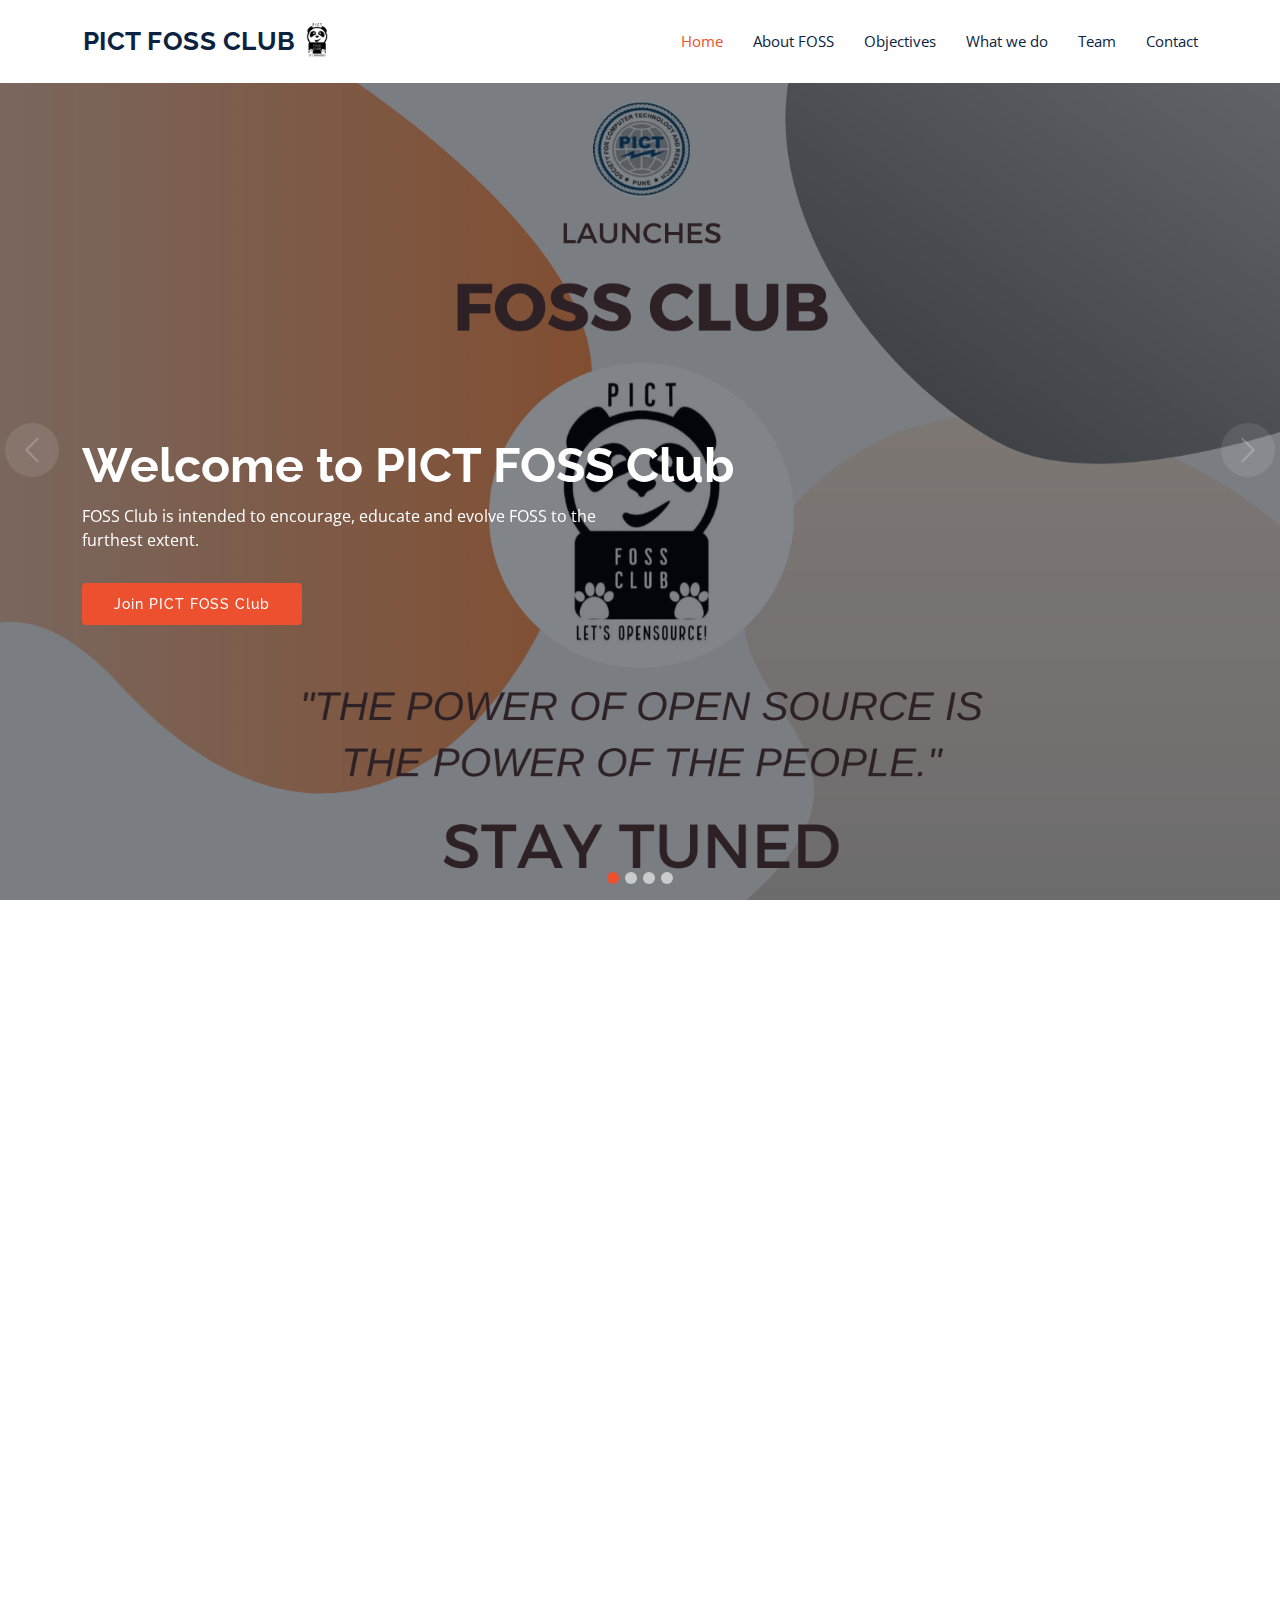
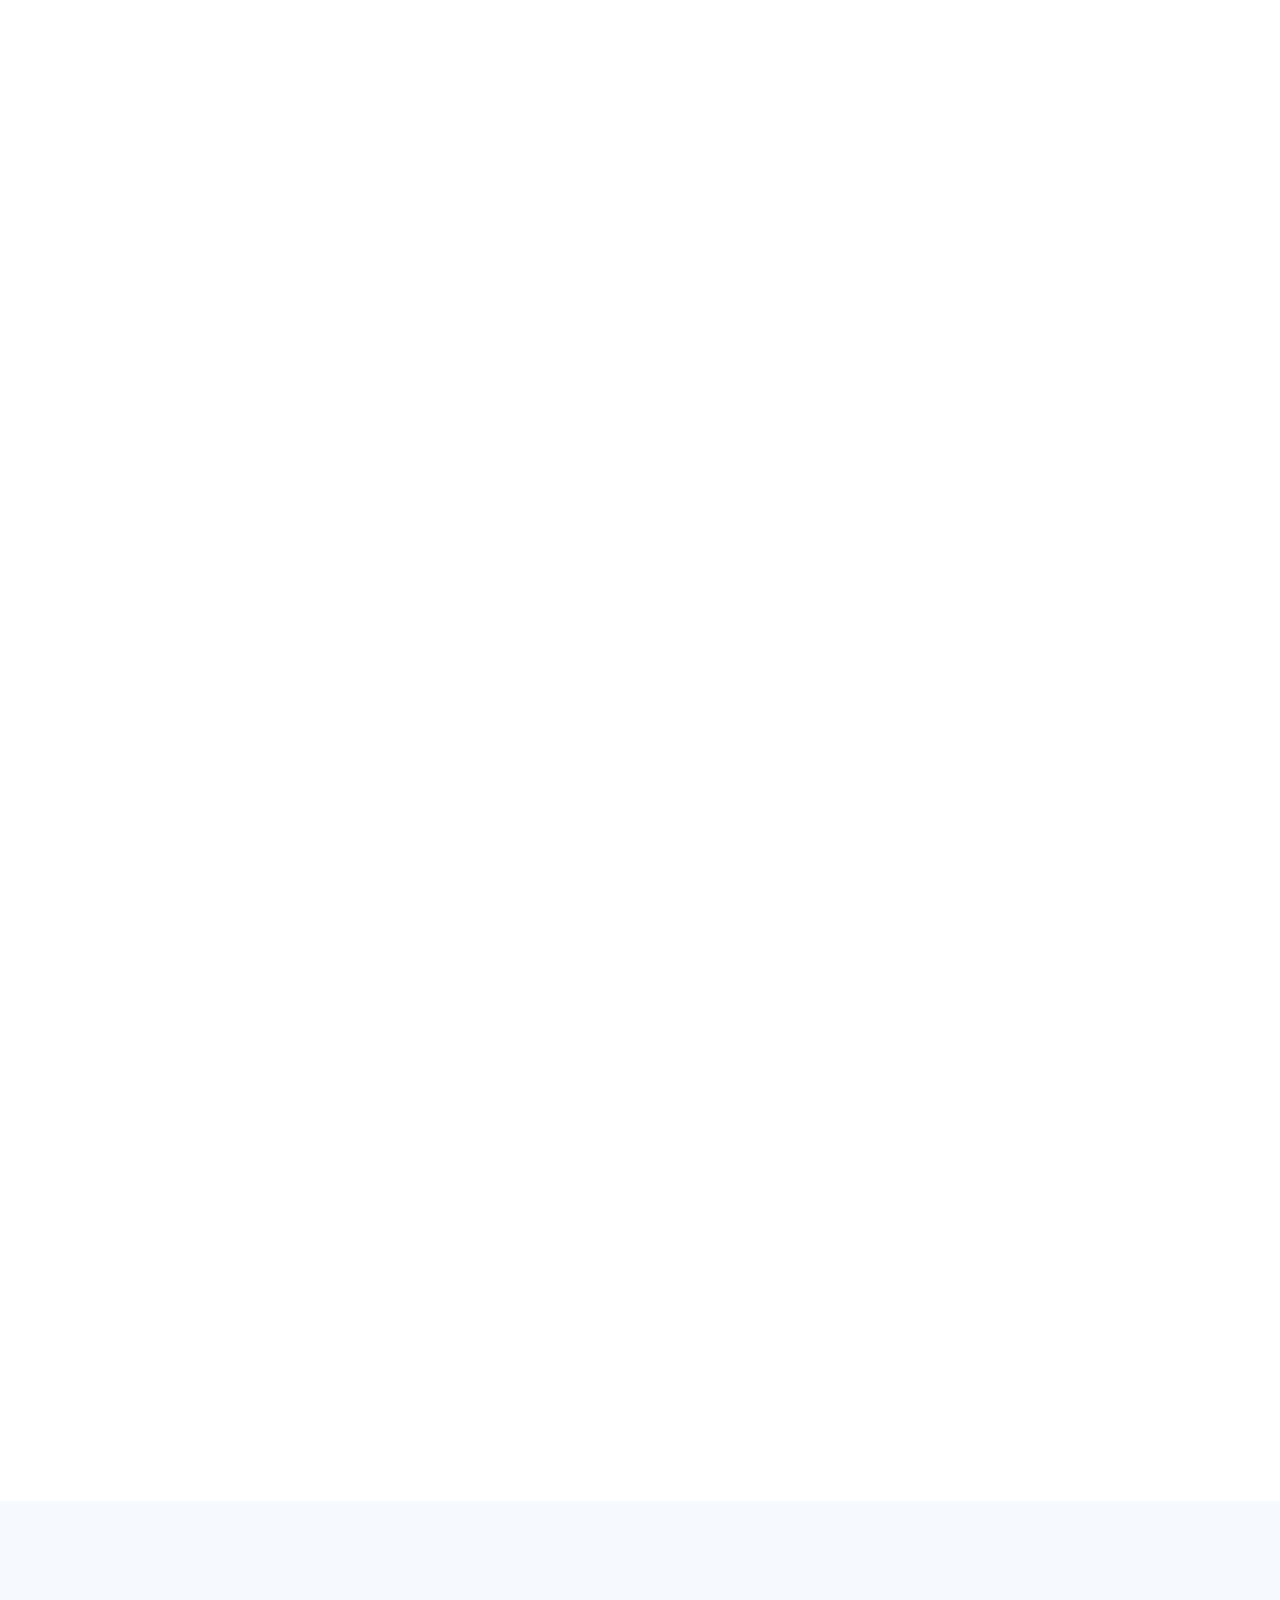
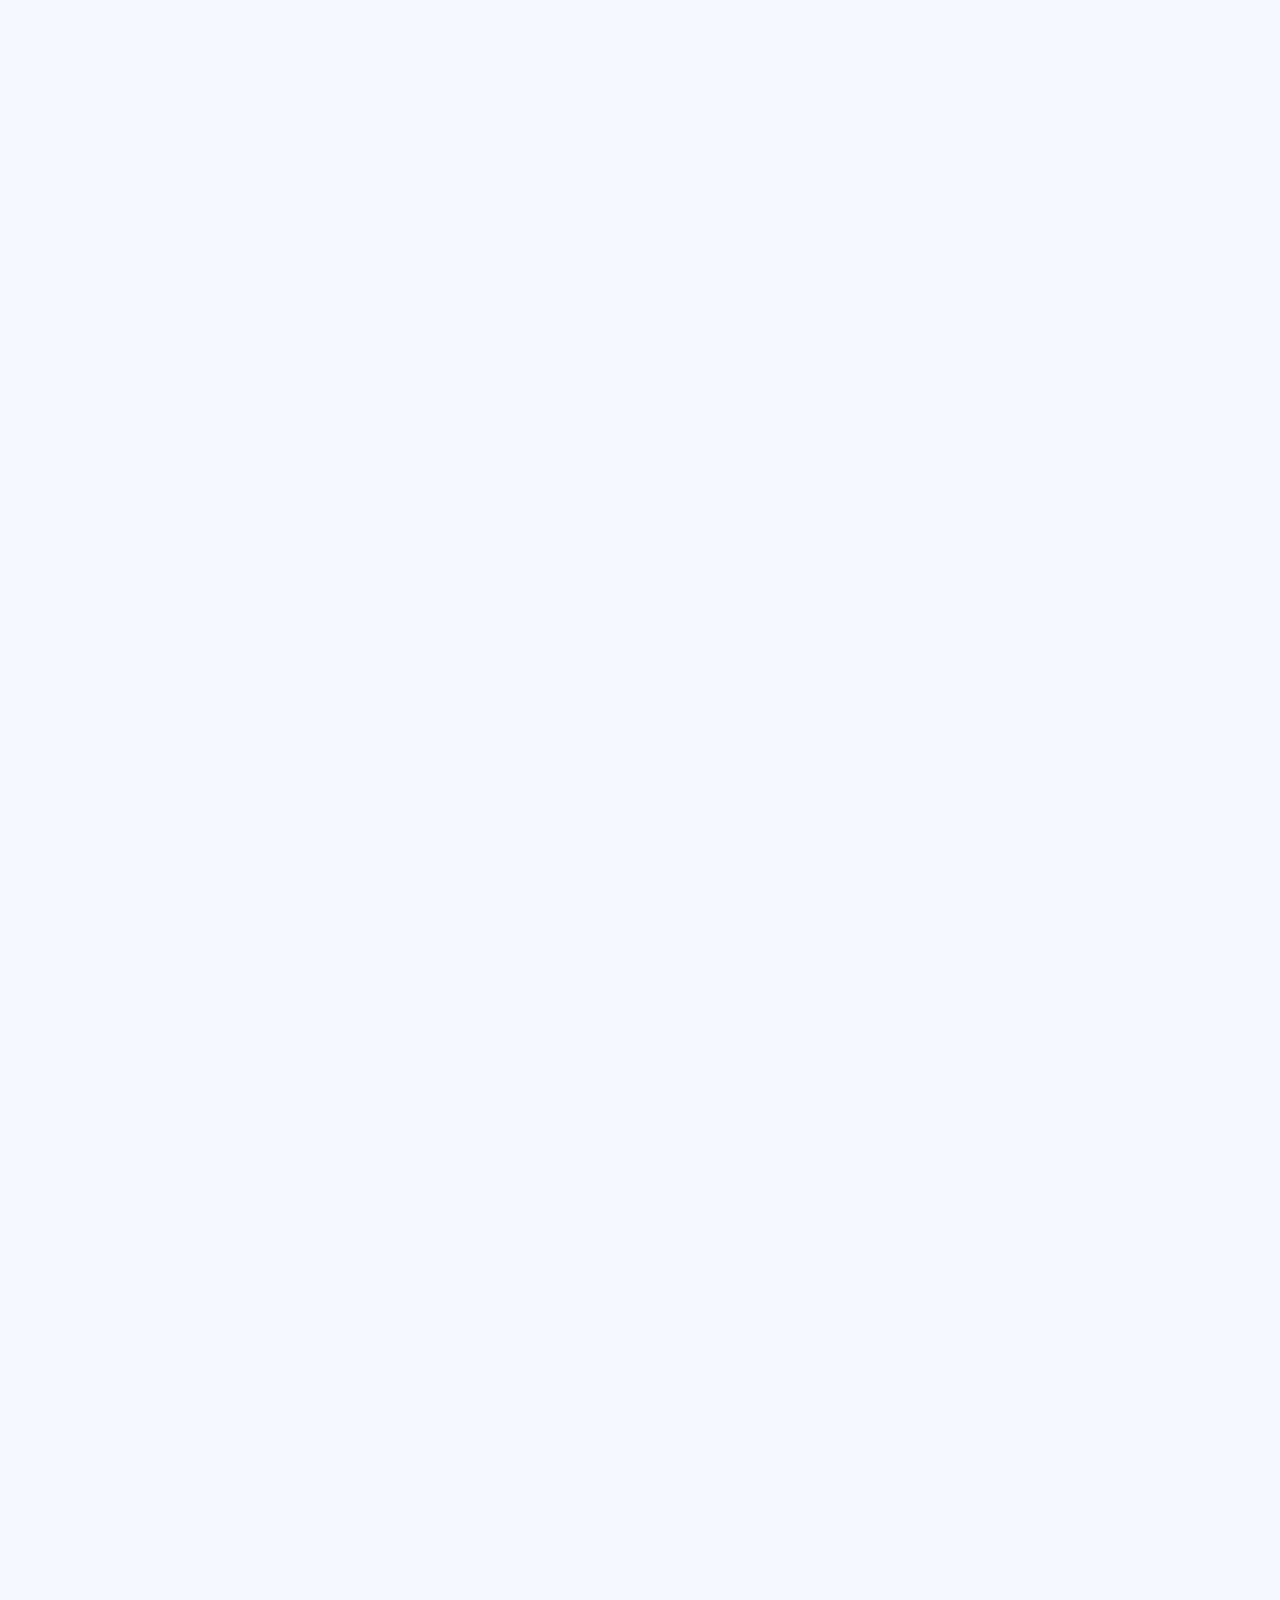
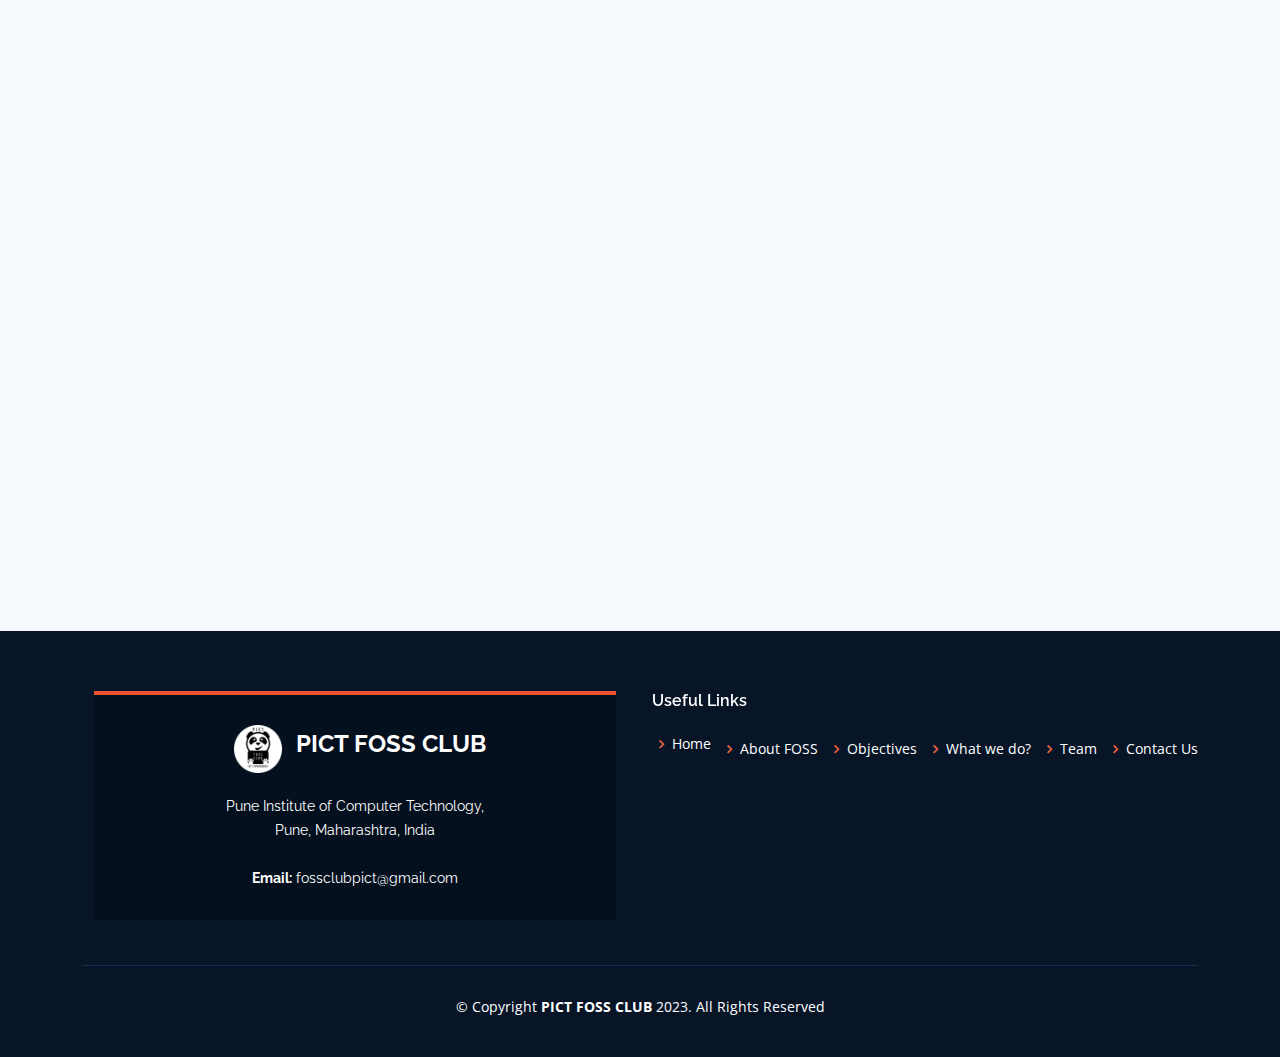
<file: index.html>
<!DOCTYPE html>
<html lang="en">
  <head>
    <meta charset="utf-8" />
    <meta content="width=device-width, initial-scale=1.0" name="viewport" />

    <title>PICT FOSS CLUB</title>
    <meta content="" name="description" />
    <meta content="" name="keywords" />

    <!-- Favicons -->
    <link href="assets/img/favicon.png" rel="icon" />
    <link href="assets/img/apple-touch-icon.png" rel="apple-touch-icon" />

    <!-- Google Fonts -->
    <link
      href="https://fonts.googleapis.com/css?family=Open+Sans:300,300i,400,400i,600,600i,700,700i|Raleway:300,300i,400,400i,500,500i,600,600i,700,700i|Poppins:300,300i,400,400i,500,500i,600,600i,700,700i"
      rel="stylesheet"
    />

    <!-- Vendor CSS Files -->
    <link href="assets/vendor/animate.css/animate.min.css" rel="stylesheet" />
    <link href="assets/vendor/aos/aos.css" rel="stylesheet" />
    <link
      href="assets/vendor/bootstrap/css/bootstrap.min.css"
      rel="stylesheet"
    />
    <link
      href="assets/vendor/bootstrap-icons/bootstrap-icons.css"
      rel="stylesheet"
    />
    <link href="assets/vendor/boxicons/css/boxicons.min.css" rel="stylesheet" />
    <link
      href="assets/vendor/glightbox/css/glightbox.min.css"
      rel="stylesheet"
    />
    <link href="assets/vendor/remixicon/remixicon.css" rel="stylesheet" />
    <link href="assets/vendor/swiper/swiper-bundle.min.css" rel="stylesheet" />

    <!-- Template Main CSS File -->
    <link href="assets/css/style.css" rel="stylesheet" />

    <!-- =======================================================
  * Template Name: Multi - v4.7.0
  * Template URL: https://bootstrapmade.com/multi-responsive-bootstrap-template/
  * Author: BootstrapMade.com
  * License: https://bootstrapmade.com/license/
  ======================================================== -->
  </head>

  <body>
    <!-- ======= Header ======= -->
    <header id="header" class="fixed-top">
      <div class="container d-flex align-items-center justify-content-between">
        <div class="leftNavpart">
          <!-- <a href="https://pict.edu" class="logo" target="_blank"
            ><img src="assets/img/pict.png" alt="" class="img-fluid"
          /></a> -->
          <h1 class="logo"><a href="./index.html">PICT FOSS CLUB</a></h1>
          <!-- Uncomment below if you prefer to use an image logo -->
          <a href="./index.html" class="logo"
            ><img src="assets/img/favicon.png" alt="" class="img-fluid"
          /></a>
        </div>
        <nav id="navbar" class="navbar">
          <ul>
            <li><a class="nav-link scrollto" href="#hero">Home</a></li>
            <li><a class="nav-link scrollto" href="#about">About FOSS</a></li>
            <li>
              <a class="nav-link scrollto" href="#objective">Objectives</a>
            </li>
            <li>
              <a class="nav-link scrollto" href="#services">What we do</a>
            </li>
            <li><a class="nav-link scrollto" href="#team">Team</a></li>
            <li><a class="nav-link scrollto" href="#contact">Contact</a></li>
          </ul>
          <i class="bi bi-list mobile-nav-toggle"></i>
        </nav>
        <!-- .navbar -->
      </div>
    </header>
    <!-- End Header -->

    <!-- ======= Hero Section ======= -->
    <section id="hero">
      <div
        id="heroCarousel"
        data-bs-interval="5000"
        class="carousel slide carousel-fade"
        data-bs-ride="carousel"
      >
        <ol class="carousel-indicators" id="hero-carousel-indicators"></ol>

        <div class="carousel-inner" role="listbox">
          <!-- Slide 0 -->
          <div
            class="carousel-item active"
            style="
              background-image: url(assets/img/slide/banner_foss.png);
              margin-top: 5rem;
            "
          >
            <div class="carousel-container">
              <div class="container">
                <h2 class="animate__animated animate__fadeInDown">
                  Welcome to PICT FOSS Club
                </h2>
                <p class="animate__animated animate__fadeInUp">
                  FOSS Club is intended to encourage, educate and evolve FOSS to
                  the furthest extent.
                </p>
                <a
                  href="gform.html"
                  class="btn-get-started animate__animated animate__fadeInUp scrollto"
                  target="_blank"
                  >Join PICT FOSS Club</a
                >
              </div>
            </div>
          </div>

          <!-- Slide 1 -->
          <div
            class="carousel-item"
            style="background-image: url(assets/img/slide/slide-1.png)"
          >
            <div class="carousel-container">
              <div class="container">
                <!-- <h2 class="animate__animated animate__fadeInDown">
                  Welcome to PICT FOSS Club
                </h2>
                <p class="animate__animated animate__fadeInUp">
                  FOSS Club is intended to encourage, educate and evolve FOSS to
                  the furthest extent.
                </p>
                <a
                  href="gform.html"
                  class="btn-get-started animate__animated animate__fadeInUp scrollto"
                  target="_blank"
                  >Join PICT FOSS Club</a
                > -->
              </div>
            </div>
          </div>

          <!-- Slide 2 -->
          <div
            class="carousel-item"
            style="background-image: url(assets/img/slide/slide-2.jpg)"
          >
            <div class="carousel-container">
              <div class="container">
                <!-- <h2 class="animate__animated animate__fadeInDown">Welcome to PICT FOSS Club</h2>
              <p class="animate__animated animate__fadeInUp">FOSS Club is intended to encourage, educate and evolve FOSS to the furthest extent.</p>
              <a href="gform.html" class="btn-get-started animate__animated animate__fadeInUp scrollto" target="_blank">Join PICT FOSS Club</a> -->
              </div>
            </div>
          </div>

          <!-- Slide 3 -->
          <div
            class="carousel-item"
            style="background-image: url(assets/img/slide/slide-3.jpg)"
          >
            <div class="carousel-container">
              <div class="container">
                <!-- <h2 class="animate__animated animate__fadeInDown">Welcome to PICT FOSS Club</h2>
              <p class="animate__animated animate__fadeInUp">FOSS Club is intended to encourage, educate and evolve FOSS to the furthest extent.</p>
              <a href="gform.html" class="btn-get-started animate__animated animate__fadeInUp scrollto" target="_blank">Join PICT FOSS Club</a> -->
              </div>
            </div>
          </div>
        </div>

        <a
          class="carousel-control-prev"
          href="#heroCarousel"
          role="button"
          data-bs-slide="prev"
        >
          <span
            class="carousel-control-prev-icon bi bi-chevron-left"
            aria-hidden="true"
          ></span>
        </a>

        <a
          class="carousel-control-next"
          href="#heroCarousel"
          role="button"
          data-bs-slide="next"
        >
          <span
            class="carousel-control-next-icon bi bi-chevron-right"
            aria-hidden="true"
          ></span>
        </a>
      </div>
    </section>
    <!-- ======= End Hero ======= -->

    <main id="main">
      <!-- ======= About Section ======= -->
      <section id="about" class="about">
        <div class="container" data-aos="fade-up">
          <div class="section-title">
            <h2>About</h2>
            <p>About Foss</p>
          </div>

          <div class="row content">
            <div class="col-lg-6 mt-2">
              <p style="text-align: justify">
                FOSS means <b>Free and Open Source Software</b>. It doesn’t mean
                software is free of cost. It means that source code of the
                software is open for all and anyone is free to use, study and
                modify the code. This principle allows other people to
                contribute to the development and improvement of a software like
                a community.
              </p>
            </div>
            <div
              class="col-lg-6 d-flex flex-column justify-content-center align-items-center mt-2"
            >
              <div
                id="aboutFossLink"
                class="d-flex flex-column justify-content-center align-items-center p-2 text-center about-foss-link"
              >
                <a href="./about_foss.html" target="_blank"
                  >READ MORE ABOUT FOSS HERE</a
                >
              </div>
            </div>
          </div>
        </div>
      </section>
      <!-- End About Section -->

      <!-- objective section -->

      <section class="timeline" id="objective">
        <div class="container" data-aos="fade-up">
          <div class="section-title">
            <h2>About</h2>
            <p>Objectives</p>
          </div>
          <ul>
            <li>
              <div>
                <time>1</time> Educate and encourage students to use FOSS to the
                fullest extent.
              </div>
            </li>
            <li>
              <div>
                <time>2</time> Organise special workshops/club meets/online
                sessions for students / faculty.
              </div>
            </li>
            <li>
              <div>
                <time>3</time> Promote use of FOSS at college/university level
                by organising special workshops/online sessions for outside
                students.
              </div>
            </li>
          </ul>
        </div>
      </section>

      <!-- objective section ends here  -->

      <!-- <section id="about" class="about">
      <div class="container" data-aos="fade-up">
    <div class="section-title">
      <h2>About</h2>
      <p>Objectives</p>
    </div>
    <div class="col-lg-6 pt-4 pt-lg-0">
      <ol>
        <li>Educate and encourage students to use FOSS to the fullest extent.</li>
        <li>Organise special workshops/club meets/online sessions for students/faculty.</li>
        <li>Promote use of FOSS at college/university level by organising special workshops/online sessions for
        outside students.</li>
      </ol>
    </div>
    </div>
  </section> -->

      <!-- End Why Us Section -->

      <!-- ======= Services Section ======= -->
      <section id="services" class="services">
        <div class="container" data-aos="fade-up">
          <div class="section-title">
            <h2>FOSS Club</h2>
            <p>What We Do?</p>
          </div>

          <div class="row">
            <div
              class="col-lg-4 col-md-6 d-flex align-items-stretch"
              data-aos="zoom-in"
              data-aos-delay="100"
            >
              <div class="icon-box">
                <a href="./event-list/workshops/workshop-list.html" target="_blank">
                <div class="icon"><i class="bi bi-projector-fill"></i></div>
                <h4><span>Workshops</span></h4>
                <p>
                  Educate and encourage students to use FOSS to the fullest
                  extent.
                </p>
                </a>
              </div>
            </div>

            <div
              class="col-lg-4 col-md-6 d-flex align-items-stretch mt-4 mt-md-0"
              data-aos="zoom-in"
              data-aos-delay="200"
            >
              <div class="icon-box">
                <div class="icon"><i class="bi bi-people"></i></div>
                <h4><span>Club Meets</span></h4>
                <p>
                  Educate and encourage students to use FOSS to the fullest
                  extent.
                </p>
              </div>
            </div>

            <div
              class="col-lg-4 col-md-6 d-flex align-items-stretch mt-4 mt-lg-0"
              data-aos="zoom-in"
              data-aos-delay="300"
            >
              <div class="icon-box">
                <div class="icon"><i class="bi bi-camera-video"></i></div>
                <h4><span>Online Sessions</span></h4>
                <p>
                  Educate and encourage students to use FOSS to the fullest
                  extent.
                </p>
              </div>
            </div>

            <div
              class="col-lg-4 col-md-6 d-flex align-items-stretch mt-4"
              data-aos="zoom-in"
              data-aos-delay="100"
            >
              <div class="icon-box">
                <a href="./talk_foss.html" target="_blank">
                  <div class="icon"><i class="bi bi-mic"></i></div>
                  <h4>
                    <span>FOSS Talks</span>
                  </h4>
                  <p>
                    Educate and encourage students to use FOSS to the fullest
                    extent.
                  </p>
                </a>
              </div>
            </div>

            <div
              class="col-lg-4 col-md-6 d-flex align-items-stretch mt-4"
              data-aos="zoom-in"
              data-aos-delay="200"
            >
              <div class="icon-box">
                <a href="./event-list/hackathons/hackathon-list.html" target="_blank">
                <div class="icon"><i class="bi bi-steam"></i></div>
                <h4><span>Hackathons</span></h4>
                <p>
                  Educate and encourage students to use FOSS to the fullest
                  extent.
                </p>
              </a>
              </div>
            </div>

            <div
              class="col-lg-4 col-md-6 d-flex align-items-stretch mt-4"
              data-aos="zoom-in"
              data-aos-delay="300"
            >
              <div class="icon-box">
                <a href="./event-list/events/event-list.html" target="_blank">
                <div class="icon"><i class="bi bi-calendar2-event"></i></div>
                <h4><span>Events</span></h4>
                <p>
                  Educate and encourage students to use FOSS to the fullest
                  extent.
                </p>
                </a>
              </div>
            </div>
          </div>
        </div>
      </section>

      <!-- ======= Team Section ======= -->
      <section id="team" class="team section-bg">
        <div class="container" data-aos="fade-up">
          <div class="section-title">
            <h2>Team</h2>
            <p>Our Team</p>
          </div>

          <div class="row">
            <div class="card">
              <div class="photo">
                <img src="assets\img\team-2022\vinit.jpeg" alt="" />
              </div>
              <div class="content">
                <div class="name">Asst. Prof Vinit R Tribhuvan</div>
                <br />
                <div class="department">IT Department</div>
                <!-- <div class="handles">
            <a href=""><i class="bi bi-twitter"></i></a>
            <a href=""><i class="bi bi-facebook"></i></a>
            <a href=""><i class="bi bi-instagram"></i></a>
            <a href=""><i class="bi bi-linkedin"></i></a>
          </div> -->
              </div>
            </div>

            <div class="card">
              <div class="photo">
                <img src="assets\img\team-2022\manish.jpeg" alt="" />
              </div>
              <div class="content">
                <div class="name">Asst. Prof Manish R Jansari</div>
                <br />
                <div class="department">Computer Department</div>
                <!-- <div class="handles">
            <a href=""><i class="bi bi-twitter"></i></a>
            <a href=""><i class="bi bi-facebook"></i></a>
            <a href=""><i class="bi bi-instagram"></i></a>
            <a href=""><i class="bi bi-linkedin"></i></a>
          </div> -->
              </div>
            </div>
          </div>

          <i>Batch 2023</i>

          <div class="row">
            <div class="card">
              <div class="photo">
                <img src="./assets/img/team-2023/sangmeshwar-cs.jpg" alt="" />
              </div>
              <div class="content">
                <div class="name">Sangmeshwar Mahajan</div>
                <br />
                <div class="position">FOSS Master</div>

                <div class="department">Computer Department</div>
                <!-- <div class="handles">
            <a href=""><i class="bi bi-twitter"></i></a>
            <a href=""><i class="bi bi-facebook"></i></a>
            <a href=""><i class="bi bi-instagram"></i></a>
            <a href=""><i class="bi bi-linkedin"></i></a>
          </div> -->
              </div>
            </div>

            <div class="card">
              <div class="photo">
                <img src="./assets/img/team-2023/vinayak-cs.jpg" alt="" />
              </div>
              <div class="content">
                <div class="name">Vinayak Jamadar</div>
                <br />
                <div class="position">FOSS Master</div>

                <div class="department">Computer Department</div>
                <!-- <div class="handles">
            <a href=""><i class="bi bi-twitter"></i></a>
            <a href=""><i class="bi bi-facebook"></i></a>
            <a href=""><i class="bi bi-instagram"></i></a>
            <a href=""><i class="bi bi-linkedin"></i></a>
          </div> -->
              </div>
            </div>
            <!-- <div class="card">
              <div class="photo">
                <img src="assets\img\team-2022\zeeshan.jpeg" alt="" />
              </div>
              <div class="content">
                <div class="name">Zeeshan Khan</div>
                <div class="department">E&Tc Department</div>
                <div class="handles">
            <a href=""><i class="bi bi-twitter"></i></a>
            <a href=""><i class="bi bi-facebook"></i></a>
            <a href=""><i class="bi bi-instagram"></i></a>
            <a href=""><i class="bi bi-linkedin"></i></a>
          </div>
              </div>
            </div> -->

            <div class="card">
              <div class="photo">
                <img src="./assets/img/team-2023/kedar-cs.jpg" alt="" />
              </div>
              <div class="content">
                <div class="name">Kedar Koshti</div>
                <br />
                <div class="position">FOSS Master</div>
                <div class="department">Computer Department</div>
                <!-- <div class="handles">
            <a href=""><i class="bi bi-twitter"></i></a>
            <a href=""><i class="bi bi-facebook"></i></a>
            <a href=""><i class="bi bi-instagram"></i></a>
            <a href=""><i class="bi bi-linkedin"></i></a>
          </div> -->
              </div>
            </div>

            <div class="card">
              <div class="photo">
                <img src="./assets/img/team-2023/digvijay-cs.jpg" alt="" />
              </div>
              <div class="content">
                <div class="name">Digvijay Shingare</div>
                <br />
                <div class="position">Web Head</div>
                <div class="department">Computer Department</div>

                <!-- <div class="handles">
            <a href=""><i class="bi bi-twitter"></i></a>
            <a href=""><i class="bi bi-facebook"></i></a>
            <a href=""><i class="bi bi-instagram"></i></a>
            <a href=""><i class="bi bi-linkedin"></i></a>
          </div> -->
              </div>
            </div>

            <div class="card">
              <div class="photo">
                <img
                  src="./assets/img/team-2023/ruturaj-it.png"
                  alt="atharva"
                />
              </div>
              <div class="content">
                <div class="name">Ruturaj Jadhav</div>
                <br />
                <div class="position">Co-Web Head</div>
                <div class="department">IT Department</div>
                <div class="handles">
                  <!-- <a href=""><i class="bi bi-twitter"></i></a>
            <a href=""><i class="bi bi-facebook"></i></a>
            <a href=""><i class="bi bi-instagram"></i></a>
            <a href=""><i class="bi bi-linkedin"></i></a> -->
                </div>
              </div>
            </div>
            50+ contributers😁
          </div>

          <br />

          <i>Batch 2022</i>

          <div class="row">
            <div class="card">
              <div class="photo">
                <img src="assets\img\team-2022\ved.jpeg" alt="" />
              </div>
              <div class="content">
                <div class="name">Ved Patwardhan</div>
                <br />
                <div class="position">General Coordinator</div>

                <div class="department">Computer Department</div>
                <!-- <div class="handles">
            <a href=""><i class="bi bi-twitter"></i></a>
            <a href=""><i class="bi bi-facebook"></i></a>
            <a href=""><i class="bi bi-instagram"></i></a>
            <a href=""><i class="bi bi-linkedin"></i></a>
          </div> -->
              </div>
            </div>

            <div class="card">
              <div class="photo">
                <img src="assets\img\team-2022\sudarshan.jpeg" alt="" />
              </div>
              <div class="content">
                <div class="name">Sudarshan Gawale</div>
                <br />
                <div class="position">General Coordinator</div>

                <div class="department">IT Department</div>
                <!-- <div class="handles">
            <a href=""><i class="bi bi-twitter"></i></a>
            <a href=""><i class="bi bi-facebook"></i></a>
            <a href=""><i class="bi bi-instagram"></i></a>
            <a href=""><i class="bi bi-linkedin"></i></a>
          </div> -->
              </div>
            </div>
            <!-- <div class="card">
              <div class="photo">
                <img src="assets\img\team-2022\zeeshan.jpeg" alt="" />
              </div>
              <div class="content">
                <div class="name">Zeeshan Khan</div>
                <div class="department">E&Tc Department</div>
                <div class="handles">
            <a href=""><i class="bi bi-twitter"></i></a>
            <a href=""><i class="bi bi-facebook"></i></a>
            <a href=""><i class="bi bi-instagram"></i></a>
            <a href=""><i class="bi bi-linkedin"></i></a>
          </div>
              </div>
            </div> -->

            <div class="card">
              <div class="photo">
                <img src="assets\img\team-2022\aditi.jpeg" alt="" />
              </div>
              <div class="content">
                <div class="name">Aditi Shetty</div>
                <br />
                <div class="position">General Coordinator</div>
                <div class="department">E&Tc Department</div>
                <!-- <div class="handles">
            <a href=""><i class="bi bi-twitter"></i></a>
            <a href=""><i class="bi bi-facebook"></i></a>
            <a href=""><i class="bi bi-instagram"></i></a>
            <a href=""><i class="bi bi-linkedin"></i></a>
          </div> -->
              </div>
            </div>

            <div class="card">
              <div class="photo">
                <img src="assets\img\team-2022\bilal-it.png" alt="" />
              </div>
              <div class="content">
                <div class="name">Mohammad Bilal</div>
                <br />
                <div class="position">Web-dev Head</div>
                <div class="department">IT Department</div>

                <!-- <div class="handles">
            <a href=""><i class="bi bi-twitter"></i></a>
            <a href=""><i class="bi bi-facebook"></i></a>
            <a href=""><i class="bi bi-instagram"></i></a>
            <a href=""><i class="bi bi-linkedin"></i></a>
          </div> -->
              </div>
            </div>

            <div class="card">
              <div class="photo">
                <img
                  src="./assets/img/team-2022/Atharva-entc.JPG"
                  alt="atharva"
                />
              </div>
              <div class="content">
                <div class="name">Atharva Naphade</div>
                <br />
                <div class="position">Web-dev Head</div>
                <div class="department">E&tC Department</div>
                <div class="handles">
                  <!-- <a href=""><i class="bi bi-twitter"></i></a>
            <a href=""><i class="bi bi-facebook"></i></a>
            <a href=""><i class="bi bi-instagram"></i></a>
            <a href=""><i class="bi bi-linkedin"></i></a> -->
                </div>
              </div>
            </div>

            <div class="card">
              <div class="photo">
                <img src="assets\img\team-2022\shivakumar-it.jpeg" alt="" />
              </div>
              <div class="content">
                <div class="name">Shivakumar Ranade</div>
                <br />
                <div class="position">Registration Head</div>
                <div class="department">IT Department</div>
                <!-- <div class="handles">
            <a href=""><i class="bi bi-twitter"></i></a>
            <a href=""><i class="bi bi-facebook"></i></a>
            <a href=""><i class="bi bi-instagram"></i></a>
            <a href=""><i class="bi bi-linkedin"></i></a>
          </div> -->
              </div>
            </div>

            <div class="card">
              <div class="photo">
                <img src="assets\img\team-2022\ganesh-entc.jpeg" alt="" />
              </div>
              <div class="content">
                <div class="name">Ganesh Mehta</div>
                <br />
                <div class="position">Finance Head</div>
                <div class="department">E&Tc Department</div>
                <!-- <div class="handles">
            <a href=""><i class="bi bi-twitter"></i></a>
            <a href=""><i class="bi bi-facebook"></i></a>
            <a href=""><i class="bi bi-instagram"></i></a>
            <a href=""><i class="bi bi-linkedin"></i></a>
          </div> -->
              </div>
            </div>

            <div class="card">
              <div class="photo">
                <img src="assets\img\team-2022\sakshi-entc.jpg" alt="" />
              </div>
              <div class="content">
                <div class="name">Sakshi Masurkar</div>
                <br />
                <div class="position">Training Head</div>
                <div class="department">E&Tc Department</div>
                <!-- <div class="handles">
            <a href=""><i class="bi bi-twitter"></i></a>
            <a href=""><i class="bi bi-facebook"></i></a>
            <a href=""><i class="bi bi-instagram"></i></a>
            <a href=""><i class="bi bi-linkedin"></i></a>
          </div> -->
              </div>
            </div>

            <div class="card">
              <div class="photo">
                <img src="./assets/img/team-2023/sangmeshwar-cs.jpg" alt="" />
              </div>
              <div class="content">
                <div class="name">Sangmeshwar Mahajan</div>
                <br />
                <div class="position">Event Head</div>
                <div class="department">Computer Department</div>
                <!-- <div class="handles">
            <a href=""><i class="bi bi-twitter"></i></a>
            <a href=""><i class="bi bi-facebook"></i></a>
            <a href=""><i class="bi bi-instagram"></i></a>
            <a href=""><i class="bi bi-linkedin"></i></a>
          </div> -->
              </div>
            </div>

            <div class="card">
              <div class="photo">
                <img src="assets\img\team-2022\sanchit-it.jpg" alt="" />
              </div>
              <div class="content">
                <div class="name">Sanchit Kalsi</div>
                <br />
                <div class="position">Publicity Head</div>
                <div class="department">IT Department</div>
                <!-- <div class="handles">
            <a href=""><i class="bi bi-twitter"></i></a>
            <a href=""><i class="bi bi-facebook"></i></a>
            <a href=""><i class="bi bi-instagram"></i></a>
            <a href=""><i class="bi bi-linkedin"></i></a>
          </div> -->
              </div>
            </div>
          </div>
        </div>
      </section>
      <!-- End Team Section -->

      <!-- ======= Contact Section ======= -->
      <section id="contact" class="contact section-bg">
        <div class="container" data-aos="fade-up">
          <div class="section-title">
            <h2>Contact</h2>
            <p>Contact Us</p>
          </div>

          <div class="row">
            <div class="col-lg-6">
              <div class="row">
                <div class="col-md-12">
                  <div class="info-box">
                    <i class="bx bx-map"></i>
                    <h3>Our Address</h3>
                    <p>
                      Survey No. 27, Near Trimurti Chowk, Dhankawadi,
                      Pune-411043, Maharashtra (India).
                    </p>
                  </div>
                </div>
                <div class="col-md-12">
                  <div class="info-box mt-4">
                    <i class="bx bx-envelope"></i>
                    <h3>Email Us</h3>
                    <p>fossclubpict@gmail.com<br /></p>
                  </div>
                </div>
                <!-- <div class="col-md-6">
                  <div class="info-box mt-4">
                    <i class="bx bx-phone-call"></i>
                    <h3>Call Us</h3>
                    <p>+91 91xxxxxxxx<br /></p>
                  </div>
                </div> -->
              </div>
            </div>

            <div class="col-lg-6">
              <form
                action="forms/contact.php"
                method="post"
                role="form"
                class="php-email-form"
              >
                <div class="row">
                  <div class="col-md-6 form-group">
                    <input
                      type="text"
                      name="name"
                      class="form-control"
                      id="name"
                      placeholder="Your Name"
                      required
                    />
                  </div>
                  <div class="col-md-6 form-group mt-3 mt-md-0">
                    <input
                      type="email"
                      class="form-control"
                      name="email"
                      id="email"
                      placeholder="Your Email"
                      required
                    />
                  </div>
                </div>
                <div class="form-group mt-3">
                  <input
                    type="text"
                    class="form-control"
                    name="subject"
                    id="subject"
                    placeholder="Subject"
                    required
                  />
                </div>
                <div class="form-group mt-3">
                  <textarea
                    class="form-control"
                    name="message"
                    rows="5"
                    placeholder="Message"
                    required
                  ></textarea>
                </div>
                <div class="my-3">
                  <div class="loading">Loading</div>
                  <div class="error-message"></div>
                  <div class="sent-message">
                    Your message has been sent. Thank you!
                  </div>
                </div>
                <div class="text-center">
                  <button type="submit">Send Message</button>
                </div>
              </form>
            </div>
          </div>
        </div>
      </section>
      <!-- End Contact Section -->
    </main>
    <!-- End #main -->

    <!-- ======= Footer ======= -->
    <footer id="footer">
      <div class="footer-top">
        <div class="container">
          <div class="row">
            <div class="col-md-6 px-4">
              <div class="footer-info">
                <a href="#hero" class="logo"
                  ><img src="assets/img/favicon.png" alt="" class="img-fluid"
                /></a>
                <h3>PICT FOSS CLUB</h3>
                <p class="pb-3"><em></em></p>
                <p>
                  Pune Institute of Computer Technology, <br />
                  Pune, Maharashtra, India<br /><br />
                  <!-- <strong>Phone:</strong> +91 91xxxxxxxxx<br /> -->
                  <strong>Email:</strong> fossclubpict@gmail.com<br />
                </p>
                <!-- <div class="social-links mt-3">
                <a href="#" class="twitter"><i class="bx bxl-twitter"></i></a>
                <a href="#" class="facebook"><i class="bx bxl-facebook"></i></a>
                <a href="#" class="instagram"><i class="bx bxl-instagram"></i></a>
                <a href="#" class="google-plus"><i class="bx bxl-skype"></i></a>
                <a href="#" class="linkedin"><i class="bx bxl-linkedin"></i></a>
              </div> -->
              </div>
            </div>

            <div class="col-md-6 footer-links">
              <h4>Useful Links</h4>
              <ul
                class="d-flex flex-column flex-lg-row justify-content-between"
                id="morelinks"
              >
                <li>
                  <i class="bx bx-chevron-right"></i> <a href="#hero">Home</a>
                </li>
                <li>
                  <i class="bx bx-chevron-right"></i>
                  <a href="#about">About FOSS</a>
                </li>
                <li>
                  <i class="bx bx-chevron-right"></i>
                  <a href="#objective">Objectives</a>
                </li>
                <li>
                  <i class="bx bx-chevron-right"></i>
                  <a href="#services">What we do?</a>
                </li>
                <li>
                  <i class="bx bx-chevron-right"></i> <a href="#team">Team</a>
                </li>
                <li>
                  <i class="bx bx-chevron-right"></i>
                  <a href="#contact">Contact Us</a>
                </li>
              </ul>
            </div>
          </div>
        </div>
      </div>

      <div class="container">
        <div class="copyright">
          &copy; Copyright <strong><span>PICT FOSS CLUB</span></strong> 2023.
          All Rights Reserved
        </div>
        <div class="credits">
          <!-- All the links in the footer should remain intact. -->
          <!-- You can delete the links only if you purchased the pro version. -->
          <!-- Licensing information: https://bootstrapmade.com/license/ -->
          <!-- Purchase the pro version with working PHP/AJAX contact form: https://bootstrapmade.com/multi-responsive-bootstrap-template/ -->
          <!-- Designed by <a href="#team">FOSS CLUB WEBSITE TEAM</a> -->
        </div>
      </div>
    </footer>
    <!-- End Footer -->

    <div id="preloader"></div>
    <a
      href="#"
      class="back-to-top d-flex align-items-center justify-content-center"
      ><i class="bi bi-arrow-up-short"></i
    ></a>

    <!-- Vendor JS Files -->
    <script src="assets/vendor/purecounter/purecounter.js"></script>
    <script src="assets/vendor/aos/aos.js"></script>
    <script src="assets/vendor/bootstrap/js/bootstrap.bundle.min.js"></script>
    <script src="assets/vendor/glightbox/js/glightbox.min.js"></script>
    <script src="assets/vendor/isotope-layout/isotope.pkgd.min.js"></script>
    <script src="assets/vendor/swiper/swiper-bundle.min.js"></script>
    <script src="assets/vendor/php-email-form/validate.js"></script>

    <!-- Template Main JS File -->
    <script src="assets/js/main.js"></script>
  </body>
</html>
</file>
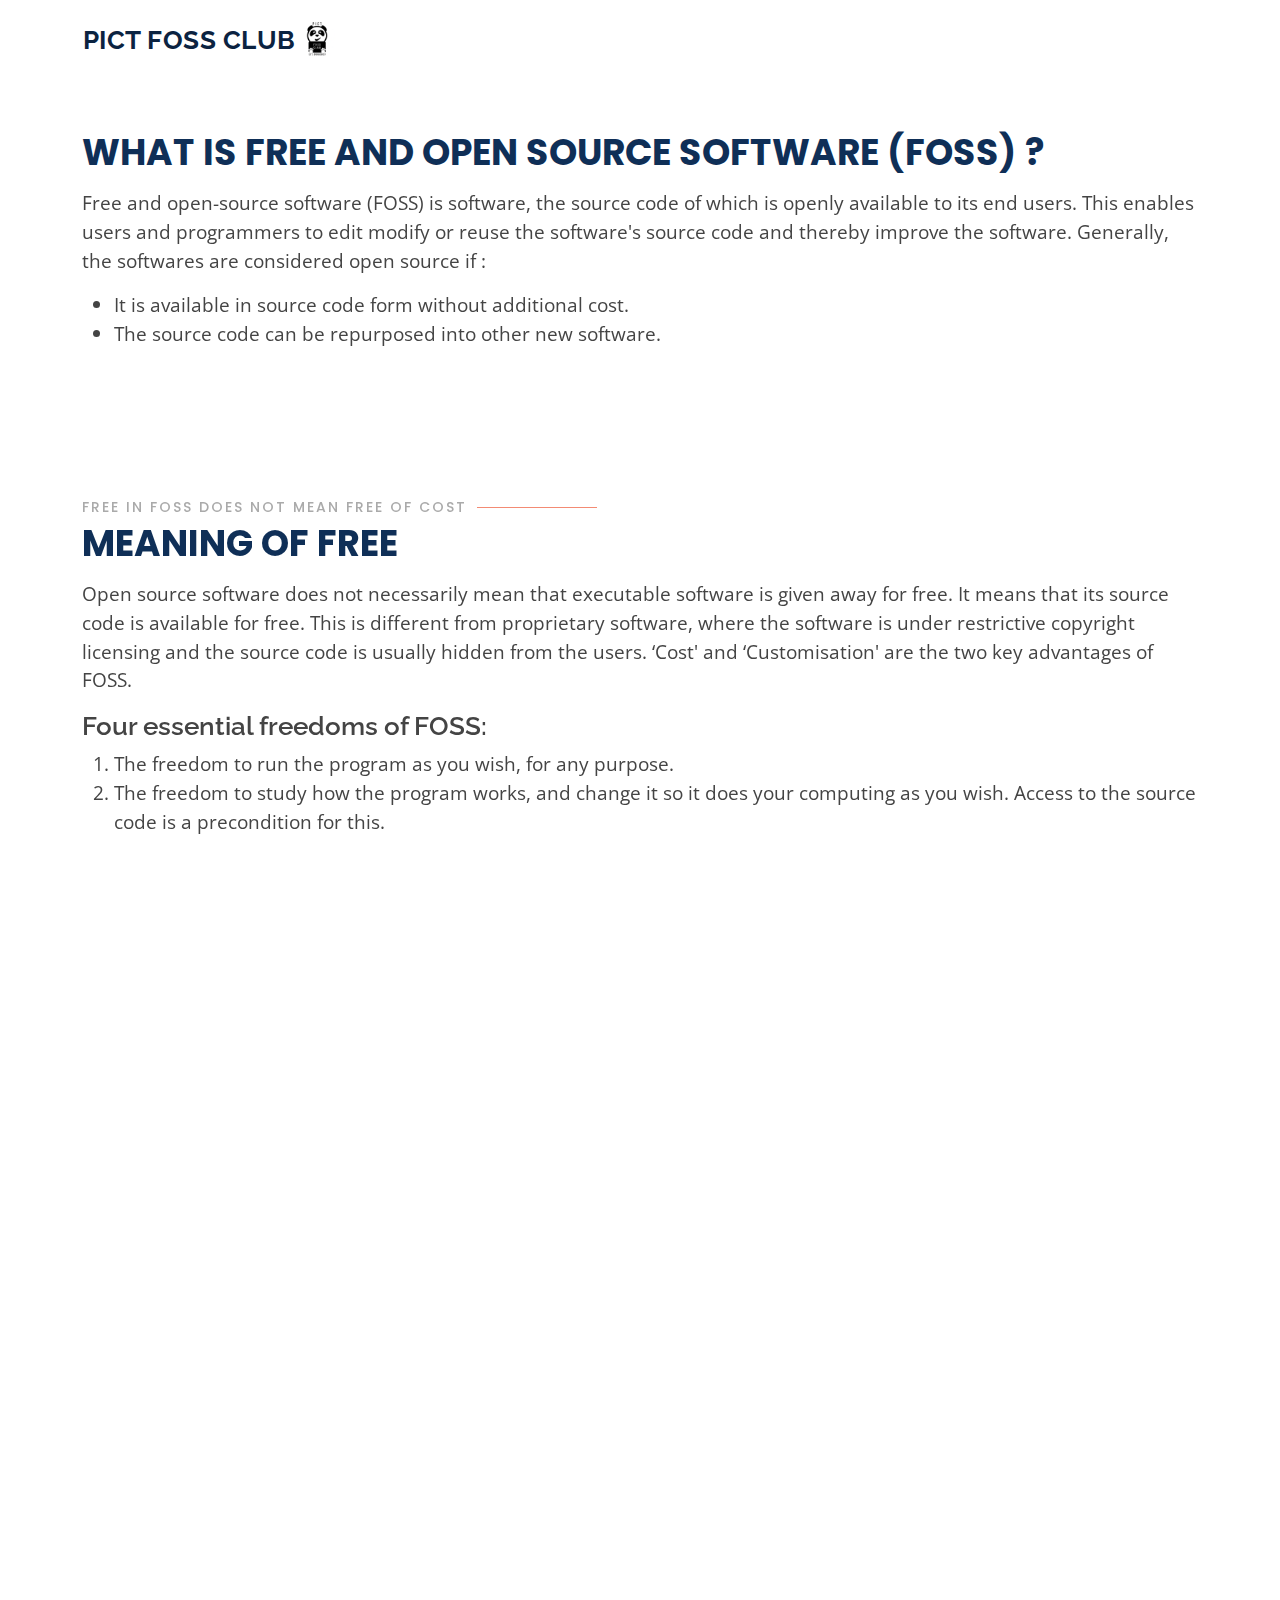
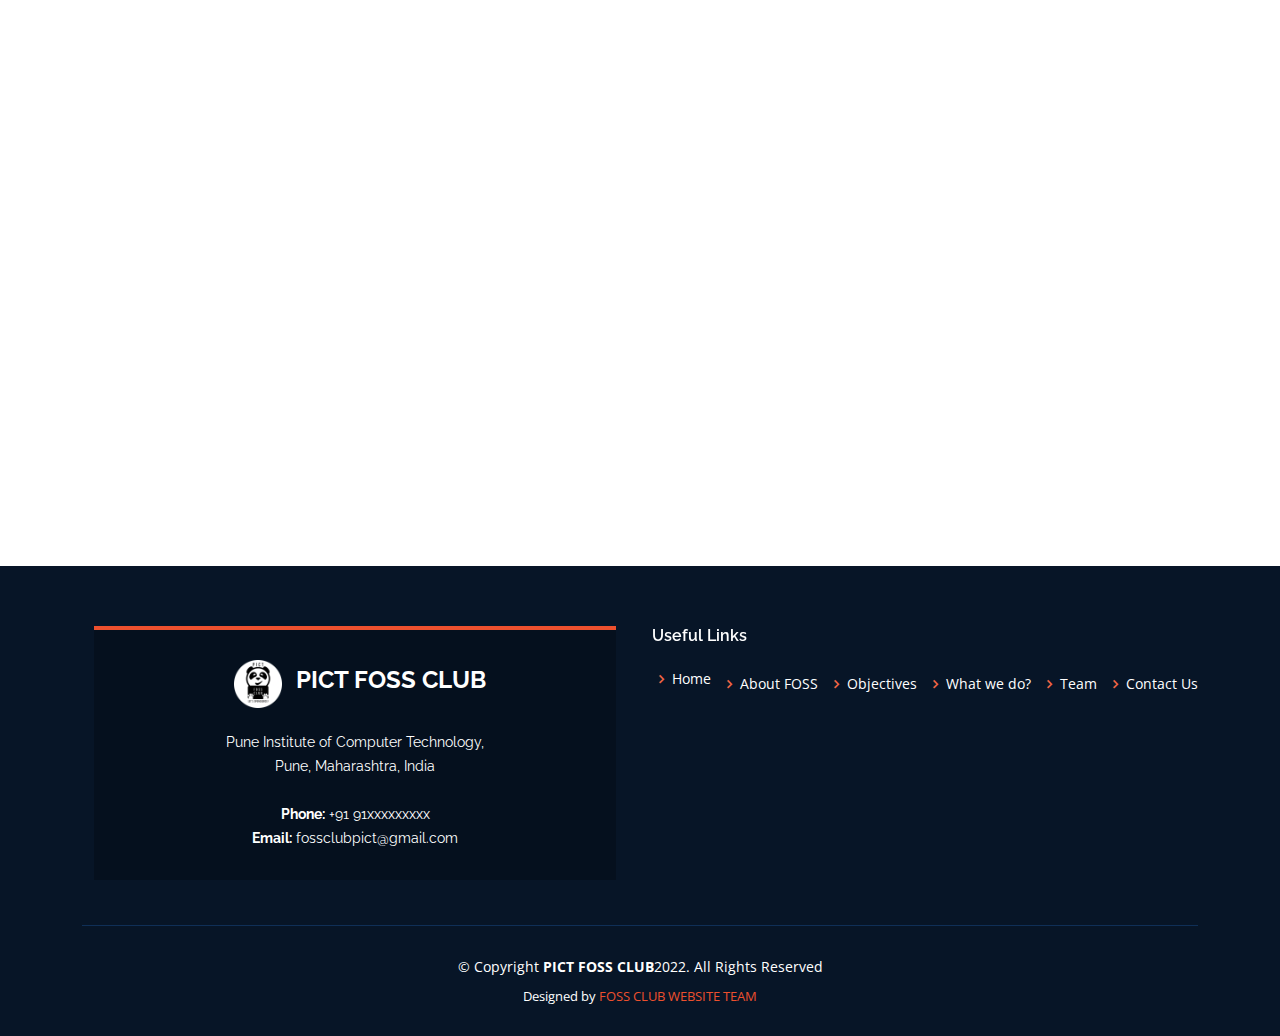
<file: about_foss.html>
<!DOCTYPE html>
<html lang="en">

<head>
  <meta charset="utf-8">
  <meta content="width=device-width, initial-scale=1.0" name="viewport">

  <title>PICT FOSS CLUB</title>
  <meta content="" name="description">
  <meta content="" name="keywords">

  <!-- Favicons -->
  <link href="assets/img/favicon.png" rel="icon">
  <link href="assets/img/apple-touch-icon.png" rel="apple-touch-icon">

  <!-- Google Fonts -->
  <link href="https://fonts.googleapis.com/css?family=Open+Sans:300,300i,400,400i,600,600i,700,700i|Raleway:300,300i,400,400i,500,500i,600,600i,700,700i|Poppins:300,300i,400,400i,500,500i,600,600i,700,700i" rel="stylesheet">

  <!-- Vendor CSS Files -->
  <link href="assets/vendor/animate.css/animate.min.css" rel="stylesheet">
  <link href="assets/vendor/aos/aos.css" rel="stylesheet">
  <link href="assets/vendor/bootstrap/css/bootstrap.min.css" rel="stylesheet">
  <link href="assets/vendor/bootstrap-icons/bootstrap-icons.css" rel="stylesheet">
  <link href="assets/vendor/boxicons/css/boxicons.min.css" rel="stylesheet">
  <link href="assets/vendor/glightbox/css/glightbox.min.css" rel="stylesheet">
  <link href="assets/vendor/remixicon/remixicon.css" rel="stylesheet">
  <link href="assets/vendor/swiper/swiper-bundle.min.css" rel="stylesheet">

  <!-- Template Main CSS File -->
  <link href="assets/css/style.css" rel="stylesheet">
  <link href="assets/css/about_foss_style.css" rel="stylesheet">

  <!-- =======================================================
  * Template Name: Multi - v4.7.0
  * Template URL: https://bootstrapmade.com/multi-responsive-bootstrap-template/
  * Author: BootstrapMade.com
  * License: https://bootstrapmade.com/license/
  ======================================================== -->
</head>

<body>

  <!-- ======= Header ======= -->
  <header id="header" class="fixed-top">
    <div class="container d-flex align-items-center justify-content-between">

      <div class="leftNavpart">
        <!-- <a href="https://pict.edu" class="logo" target="_blank"><img src="assets/img/pict.png" alt="" class="img-fluid"></a> -->
        <h1 class="logo"><a href="./index.html">PICT FOSS CLUB</a></h1>
        <!-- Uncomment below if you prefer to use an image logo -->
        <a href="./index.html" class="logo"><img src="assets/img/favicon.png" alt="" class="img-fluid"></a>
        </div>
    </div>
  </header>
  <!-- End Header -->

  <!-- ======= Home Section ======= -->
  <section id="fosshome">
    <div class="container pt-5">
      <div class="section-title">
        <p>What is Free and Open Source Software (FOSS) ?</p>
      </div>
      <div data-aos="fade-up">
        <p>Free and open-source software (FOSS) is software, the source code of which is openly available to its end users. This enables users and programmers to edit modify or reuse the software's source code and thereby improve the software. Generally, the softwares are considered open source if :</p>
        <ul>
          <li data-aos="fade-up">It is available in source code form without additional cost.</li>
          <li data-aos="fade-up">The source code can be repurposed into other new software.</li>
        </ul>
      </div>
    </div>
  </section>
  <!-- End Home -->

  <main id="fossmain">
    <!-- ======= About Section ======= -->
    <section id="fossabout" class="about">
      <div class="container" data-aos="fade-up">

        <div class="section-title">
          <h2>Free in FOSS does not mean free of cost</h2>
          <p>Meaning of Free</p>
        </div>

        <div class="row content">
          <div class="">
            <p>
              Open source software does not necessarily mean that executable software is given away for free. It means that its source code is available for free. This is different from  proprietary software, where the software is under restrictive copyright licensing and the source code is usually hidden from the users. ‘Cost' and ‘Customisation' are the two key advantages of FOSS. 
            </p>
            <h3>Four essential freedoms of FOSS: </h3>
            <ol>
              <li data-aos="fade-up">The freedom to run the program as you wish, for any purpose.</li>
              <li data-aos="fade-up">The freedom to study how the program works, and change it so it does your computing as you wish. Access to the source code is a precondition for this.</li>
              <li data-aos="fade-up">The freedom to redistribute copies so you can help others.</li>
              <li data-aos="fade-up">The freedom to distribute copies of your modified versions to others. By doing this you can give the whole community a chance to benefit from your changes. Access to the source code is a precondition for this.</li>
            </ol>
          </div>
        </div>

      </div>
    </section>
    <!-- End About Section -->

    <!-- ======= FOSS vs PROP Section ======= -->
    <section id="fossvprop" class="about">
      <div class="container" data-aos="fade-up">

        <div class="section-title">
          <h2>Advantages of FOSS over Proprietary Software</h2>
          <p>FOSS vs Proprietary Software</p>
        </div>

        <div class="row content">
          <div class="">
            <ol>
              <li data-aos="fade-up"><strong>Personal control, customizability and freedom.</strong></li>
              <li data-aos="fade-up"><strong>Privacy and security.</strong></li>
              <li data-aos="fade-up"><strong>Low costs or no costs.</strong></li>
              <li data-aos="fade-up"><strong>Quality, collaboration and efficiency.</strong></li>
              <li data-aos="fade-up"><strong>Low costs or no costs.</strong></li>
            </ol>
          </div>
        </div>

      </div>
    </section>
    <!-- End FOSS vs PROP Section -->

    <!-- BEGIN GENERAL PUBLIC SECTION -->
    <section id="fossvprop" class="about">
      <div class="container" data-aos="fade-up">

        <div class="section-title">
          <h2>How FOSS benefits the general public, not just programmers</h2>
          <p>FOSS for the people</p>
        </div>

        <div class="row content">
          <div class="">
            <p>
              Because many of the people who built the internet relied on opn-source software, anyone who uses the internet benefits from FOSS.
              When computer users browse the internet, check email, chat with friends, listen to music online, or play multiplayer video games, their computers, mobile phones, or gaming consoles connect to a global network of computers that uses open source software to route and transmit their data to the "local" devices in front of them.
              The computers that perform all of this critical work are usually located in remote locations that users cannot see or physically reach, which is why some people refer to them as "remote computers." 
              These "remote computers" often run some form of FOSS, which means that you probably use FOSS software everyday, and you dont even know it.
            </p>
          </div>
        </div>

      </div>
    </section>

    <!-- ======= REFERENCES Section ======= -->
    <section id="fossreferences" class="about">
      <div class="container" data-aos="fade-up">

        <div class="section-title">
          <h2>Understand more about FOSS using the links below</h2>
          <p>References</p>
        </div>

        <div class="row content">
          <div class="">
            <ol>
              <li data-aos="fade-up"><a href="https://en.wikipedia.org/wiki/Free_and_open-source_software">Free and open-source software</a></li>
              <li data-aos="fade-up"><a href="https://www.techopedia.com/definition/24181/free-and-open-source-software--foss">Free and Open-Source Software (FOSS)</a></li>
              <li data-aos="fade-up"><a href="https://itsfoss.com/what-is-foss/">Linux Jargon Buster: What is FOSS (Free and Open Source Software)? What is Open Source?</a></li>
              <li data-aos="fade-up"><a href="https://www.thehindu.com/features/education/The-FOSS-advantage/article16049627.ece#:~:text='Cost'%20and%20'Customisation',is%20mostly%20free%20of%20cost.">The FOSS advantage</a></li>
              <li data-aos="fade-up"><a href="https://opensource.com/resources/what-open-source">What is Open-Source?</a></li>
            </ol>
          </div>
        </div>

      </div>
    </section>
    <!-- End About Section -->


    <!-- ======= Footer ======= -->
    <footer id="footer">
      <div class="footer-top">
        <div class="container">
          <div class="row">

            <div class="col-md-6 px-4">
              <div class="footer-info">
                <a href="./index.html" class="logo"><img src="assets/img/favicon.png" alt="" class="img-fluid"></a>
                <h3>PICT FOSS CLUB</h3>
                <p class="pb-3"><em></em></p>
                <p>
                  Pune Institute of Computer Technology, <br>
                  Pune, Maharashtra, India<br><br>
                  <strong>Phone:</strong> +91 91xxxxxxxxx<br>
                  <strong>Email:</strong> fossclubpict@gmail.com<br>
                </p>
              <!-- <div class="social-links mt-3">
                <a href="#" class="twitter"><i class="bx bxl-twitter"></i></a>
                <a href="#" class="facebook"><i class="bx bxl-facebook"></i></a>
                <a href="#" class="instagram"><i class="bx bxl-instagram"></i></a>
                <a href="#" class="google-plus"><i class="bx bxl-skype"></i></a>
                <a href="#" class="linkedin"><i class="bx bxl-linkedin"></i></a>
              </div> -->
            </div>
          </div>

          <div class="col-md-6 footer-links">
            <h4>Useful Links</h4>
            <ul class="d-flex flex-column flex-lg-row justify-content-between"  id="morelinks">
              <li><i class="bx bx-chevron-right"></i> <a href="./index.html#hero">Home</a></li>
              <li><i class="bx bx-chevron-right"></i> <a href="./index.html#about">About FOSS</a></li>
              <li><i class="bx bx-chevron-right"></i> <a href="./index.html#objective">Objectives</a></li>
              <li><i class="bx bx-chevron-right"></i> <a href="./index.html#services">What we do?</a></li>
              <li><i class="bx bx-chevron-right"></i> <a href="./index.html#team">Team</a></li>
              <li><i class="bx bx-chevron-right"></i> <a href="./index.html#contact">Contact Us</a></li>
            </ul>
          </div>

        </div>
      </div>
    </div>

    <div class="container">
      <div class="copyright">
        &copy; Copyright <strong><span>PICT FOSS CLUB</span></strong>2022. All Rights Reserved
      </div>
      <div class="credits">
        <!-- All the links in the footer should remain intact. -->
        <!-- You can delete the links only if you purchased the pro version. -->
        <!-- Licensing information: https://bootstrapmade.com/license/ -->
        <!-- Purchase the pro version with working PHP/AJAX contact form: https://bootstrapmade.com/multi-responsive-bootstrap-template/ -->
        Designed by <a href="./index.html#team">FOSS CLUB WEBSITE TEAM</a>
      </div>
    </div>
  </footer><!-- End Footer -->

  <div id="preloader"></div>
  <a href="#" class="back-to-top d-flex align-items-center justify-content-center"><i class="bi bi-arrow-up-short"></i></a>

  <!-- Vendor JS Files -->
  <script src="assets/vendor/purecounter/purecounter.js"></script>
  <script src="assets/vendor/aos/aos.js"></script>
  <script src="assets/vendor/bootstrap/js/bootstrap.bundle.min.js"></script>
  <script src="assets/vendor/glightbox/js/glightbox.min.js"></script>
  <script src="assets/vendor/isotope-layout/isotope.pkgd.min.js"></script>
  <script src="assets/vendor/swiper/swiper-bundle.min.js"></script>
  <script src="assets/vendor/php-email-form/validate.js"></script>

  <!-- Template Main JS File -->
  <script src="assets/js/main.js"></script>

</body>

</html>
</file>
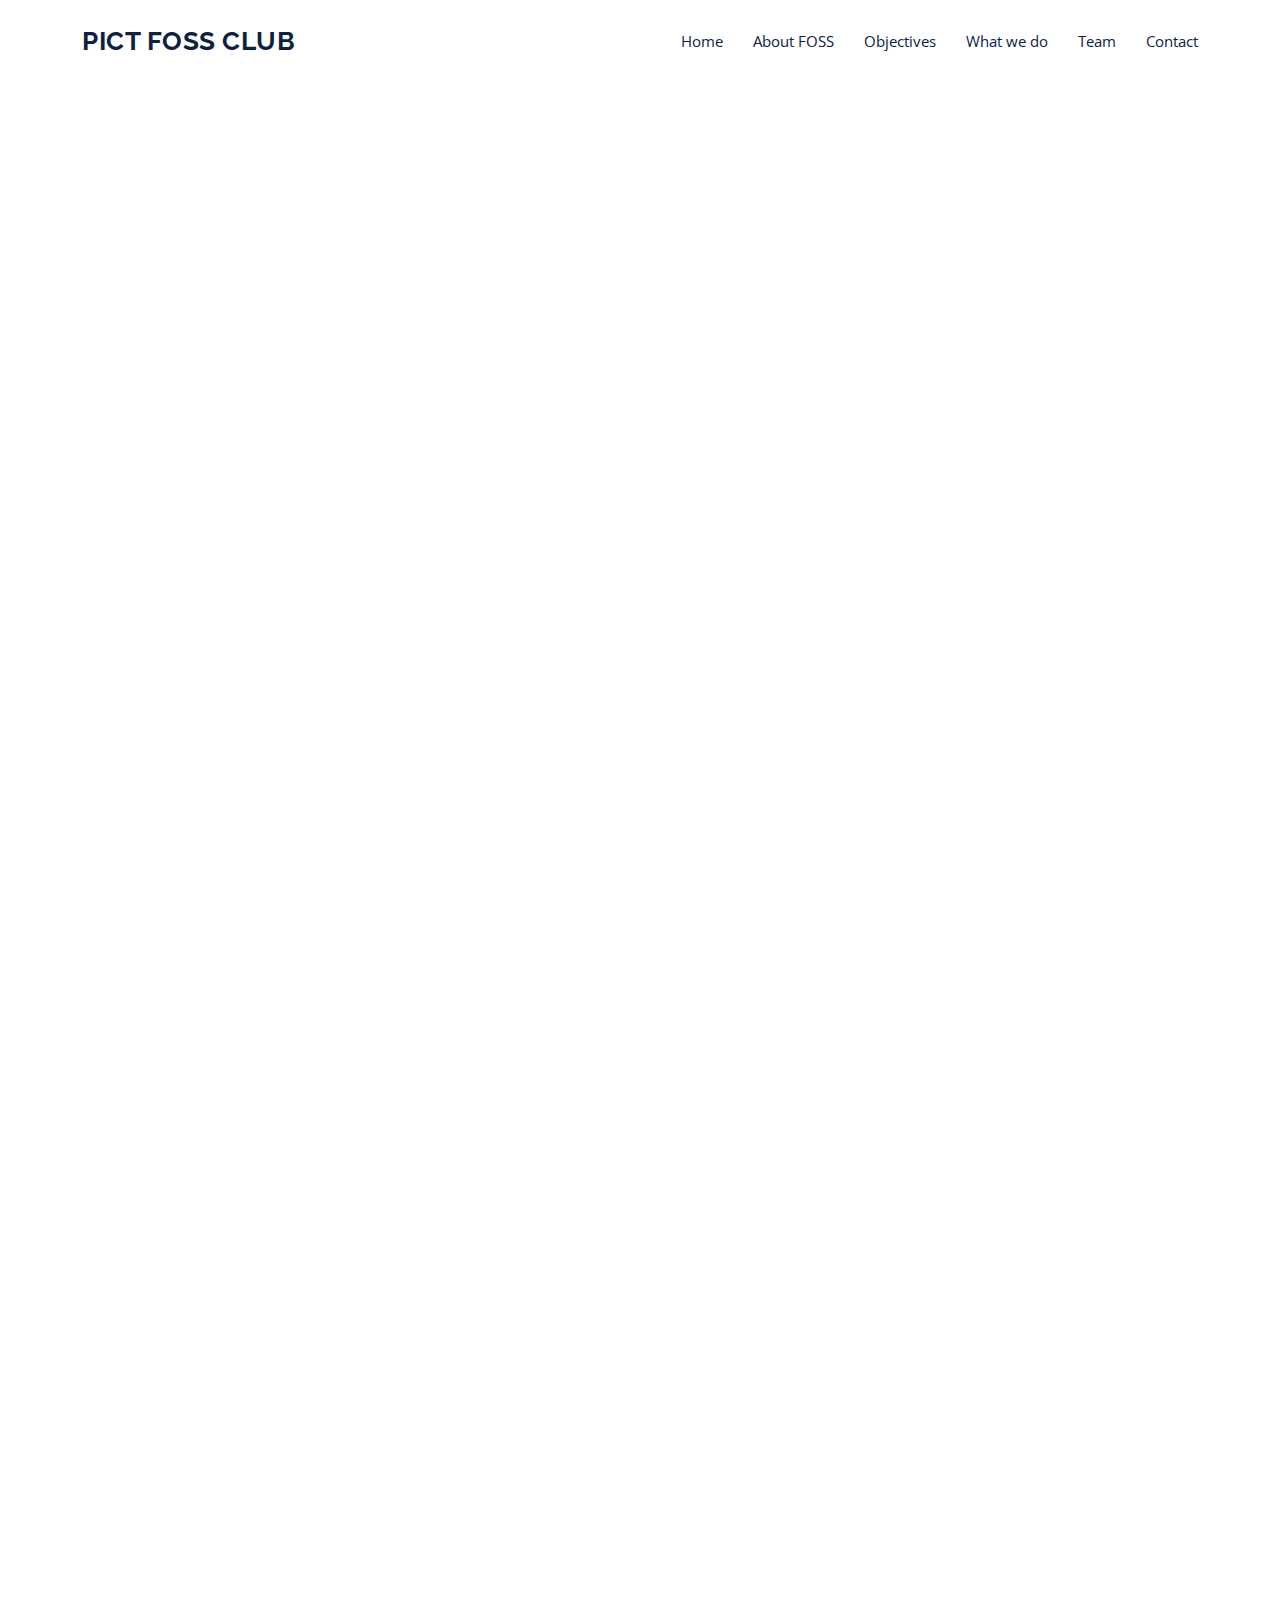
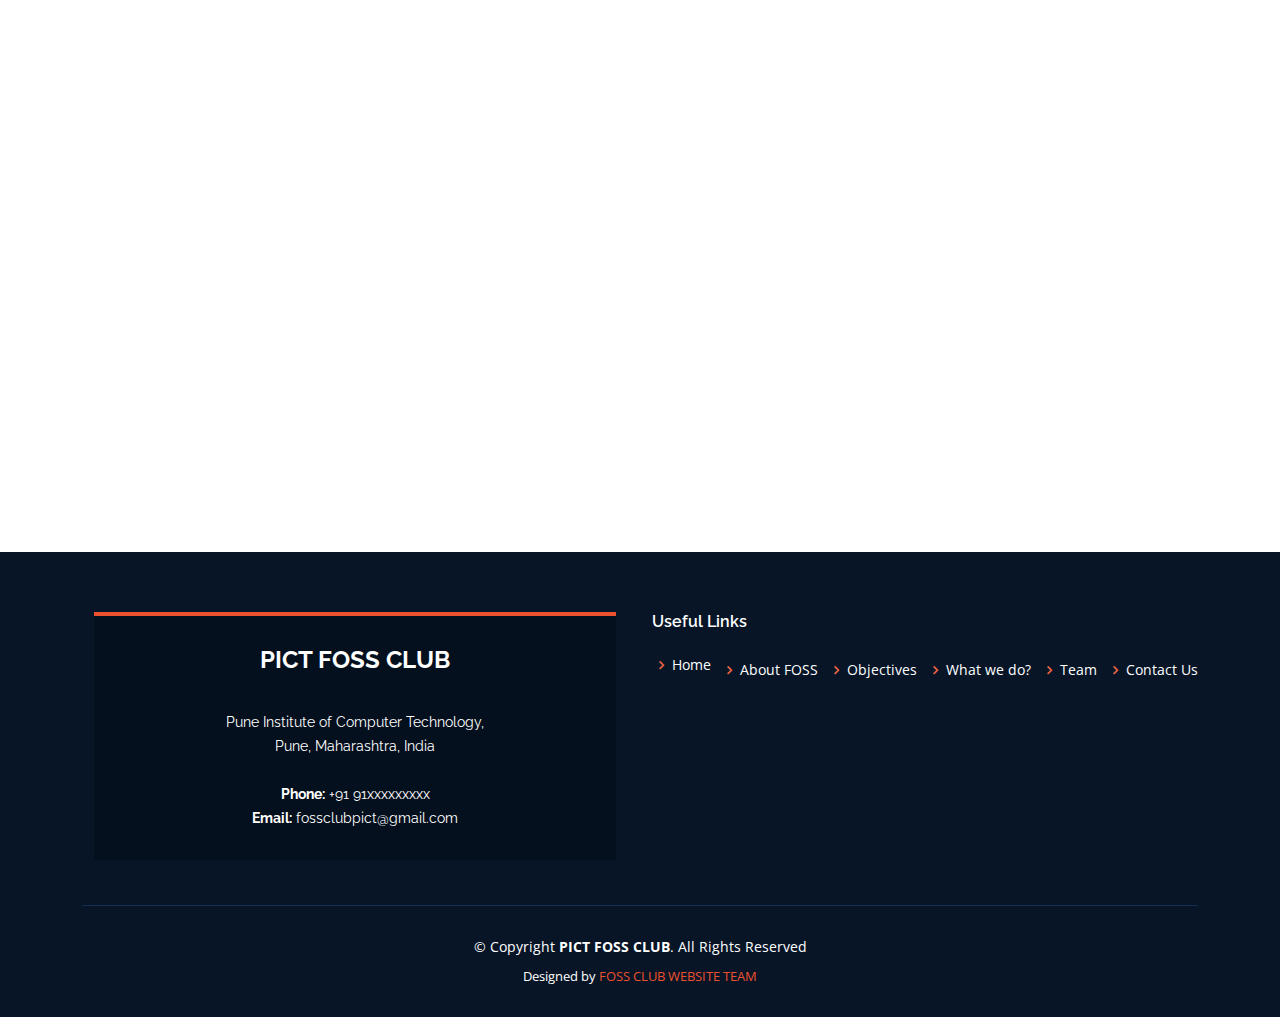
<file: gform.html>
<!DOCTYPE html>
<html lang="en">

<head>
  <meta charset="utf-8">
  <meta content="width=device-width, initial-scale=1.0" name="viewport">

  <title>PICT FOSS CLUB</title>
  <meta content="" name="description">
  <meta content="" name="keywords">

  <!-- Favicons -->
  <link href="assets/img/favicon.png" rel="icon">
  <link href="assets/img/apple-touch-icon.png" rel="apple-touch-icon">

  <!-- Google Fonts -->
  <link href="https://fonts.googleapis.com/css?family=Open+Sans:300,300i,400,400i,600,600i,700,700i|Raleway:300,300i,400,400i,500,500i,600,600i,700,700i|Poppins:300,300i,400,400i,500,500i,600,600i,700,700i" rel="stylesheet">

  <!-- Vendor CSS Files -->
  <link href="assets/vendor/animate.css/animate.min.css" rel="stylesheet">
  <link href="assets/vendor/aos/aos.css" rel="stylesheet">
  <link href="assets/vendor/bootstrap/css/bootstrap.min.css" rel="stylesheet">
  <link href="assets/vendor/bootstrap-icons/bootstrap-icons.css" rel="stylesheet">
  <link href="assets/vendor/boxicons/css/boxicons.min.css" rel="stylesheet">
  <link href="assets/vendor/glightbox/css/glightbox.min.css" rel="stylesheet">
  <link href="assets/vendor/remixicon/remixicon.css" rel="stylesheet">
  <link href="assets/vendor/swiper/swiper-bundle.min.css" rel="stylesheet">

  <!-- Template Main CSS File -->
  <link href="assets/css/style.css" rel="stylesheet">

  <!-- =======================================================
  * Template Name: Multi - v4.7.0
  * Template URL: https://bootstrapmade.com/multi-responsive-bootstrap-template/
  * Author: BootstrapMade.com
  * License: https://bootstrapmade.com/license/
  ======================================================== -->
</head>

<body>

  <!-- ======= Header ======= -->
  <header id="header" class="fixed-top">
    <div class="container d-flex align-items-center justify-content-between">

      <h1 class="logo"><a href="index.html">PICT FOSS CLUB</a></h1>
      <!-- Uncomment below if you prefer to use an image logo -->
      <!-- <a href="index.html" class="logo"><img src="assets/img/logo.png" alt="" class="img-fluid"></a>-->

      <nav id="navbar" class="navbar">
        <ul>
          <li><a class="nav-link scrollto" href="index.html#hero">Home</a></li>
          <li><a class="nav-link scrollto" href="index.html#about">About FOSS</a></li>
          <li><a class="nav-link scrollto" href="index.html#objective">Objectives</a></li>
          <li><a class="nav-link scrollto" href="index.html#services">What we do</a></li>
          <li><a class="nav-link scrollto" href="index.html#team">Team</a></li>
          <li><a class="nav-link scrollto" href="index.html#contact">Contact</a></li>
        </ul>
        <i id="navbtn" class="bi bi-list mobile-nav-toggle"></i>
      </nav><!-- .navbar -->

    </div>
  </header>
  <!-- End Header -->

  <!-- google form starts -->
  <p align="center"><iframe src="https://docs.google.com/forms/d/e/1FAIpQLSdT2v6Zql_L7V9wuKnSBBfERVZKcpcswbiSvKs77DDkDxHKhQ/viewform?embedded=true" frameborder="0" marginheight="0" scrolling="no" marginwidth="0">Loading…</iframe></p>
  <!-- google form ends -->

  <!-- ======= Footer ======= -->
<footer id="footer">
  <div class="footer-top">
    <div class="container">
      <div class="row">

        <div class="col-md-6 px-4">
          <div class="footer-info">
            <h3>PICT FOSS CLUB</h3>
            <p class="pb-3"><em></em></p>
            <p>
              Pune Institute of Computer Technology, <br>
              Pune, Maharashtra, India<br><br>
              <strong>Phone:</strong> +91 91xxxxxxxxx<br>
              <strong>Email:</strong> fossclubpict@gmail.com<br>
            </p>
              <!-- <div class="social-links mt-3">
                <a href="#" class="twitter"><i class="bx bxl-twitter"></i></a>
                <a href="#" class="facebook"><i class="bx bxl-facebook"></i></a>
                <a href="#" class="instagram"><i class="bx bxl-instagram"></i></a>
                <a href="#" class="google-plus"><i class="bx bxl-skype"></i></a>
                <a href="#" class="linkedin"><i class="bx bxl-linkedin"></i></a>
              </div> -->
            </div>
          </div>

          <div class="col-md-6 footer-links">
            <h4>Useful Links</h4>
            <ul class="d-flex flex-row justify-content-between"  id="morelinks">
              <li><i class="bx bx-chevron-right"></i> <a href="index.html#hero">Home</a></li>
              <li><i class="bx bx-chevron-right"></i> <a href="index.html#about">About FOSS</a></li>
              <li><i class="bx bx-chevron-right"></i> <a href="index.html#objective">Objectives</a></li>
              <li><i class="bx bx-chevron-right"></i> <a href="index.html#services">What we do?</a></li>
              <li><i class="bx bx-chevron-right"></i> <a href="index.html#team">Team</a></li>
              <li><i class="bx bx-chevron-right"></i> <a href="index.html#contact">Contact Us</a></li>
            </ul>
          </div>

        </div>
      </div>
    </div>

    <div class="container">
      <div class="copyright">
        &copy; Copyright <strong><span>PICT FOSS CLUB</span></strong>. All Rights Reserved
      </div>
      <div class="credits">
        <!-- All the links in the footer should remain intact. -->
        <!-- You can delete the links only if you purchased the pro version. -->
        <!-- Licensing information: https://bootstrapmade.com/license/ -->
        <!-- Purchase the pro version with working PHP/AJAX contact form: https://bootstrapmade.com/multi-responsive-bootstrap-template/ -->
        Designed by <a href="index.html#team">FOSS CLUB WEBSITE TEAM</a>
      </div>
    </div>
  </footer><!-- End Footer -->

  <div id="preloader"></div>
  <a href="#" class="back-to-top d-flex align-items-center justify-content-center"><i class="bi bi-arrow-up-short"></i></a>

  <!-- Vendor JS Files -->
  <script src="assets/vendor/purecounter/purecounter.js"></script>
  <script src="assets/vendor/aos/aos.js"></script>
  <script src="assets/vendor/bootstrap/js/bootstrap.bundle.min.js"></script>
  <script src="assets/vendor/glightbox/js/glightbox.min.js"></script>
  <script src="assets/vendor/isotope-layout/isotope.pkgd.min.js"></script>
  <script src="assets/vendor/swiper/swiper-bundle.min.js"></script>
  <script src="assets/vendor/php-email-form/validate.js"></script>

  <!-- Template Main JS File -->
  <script src="assets/js/main.js"></script>
</body>
</html>
</file>
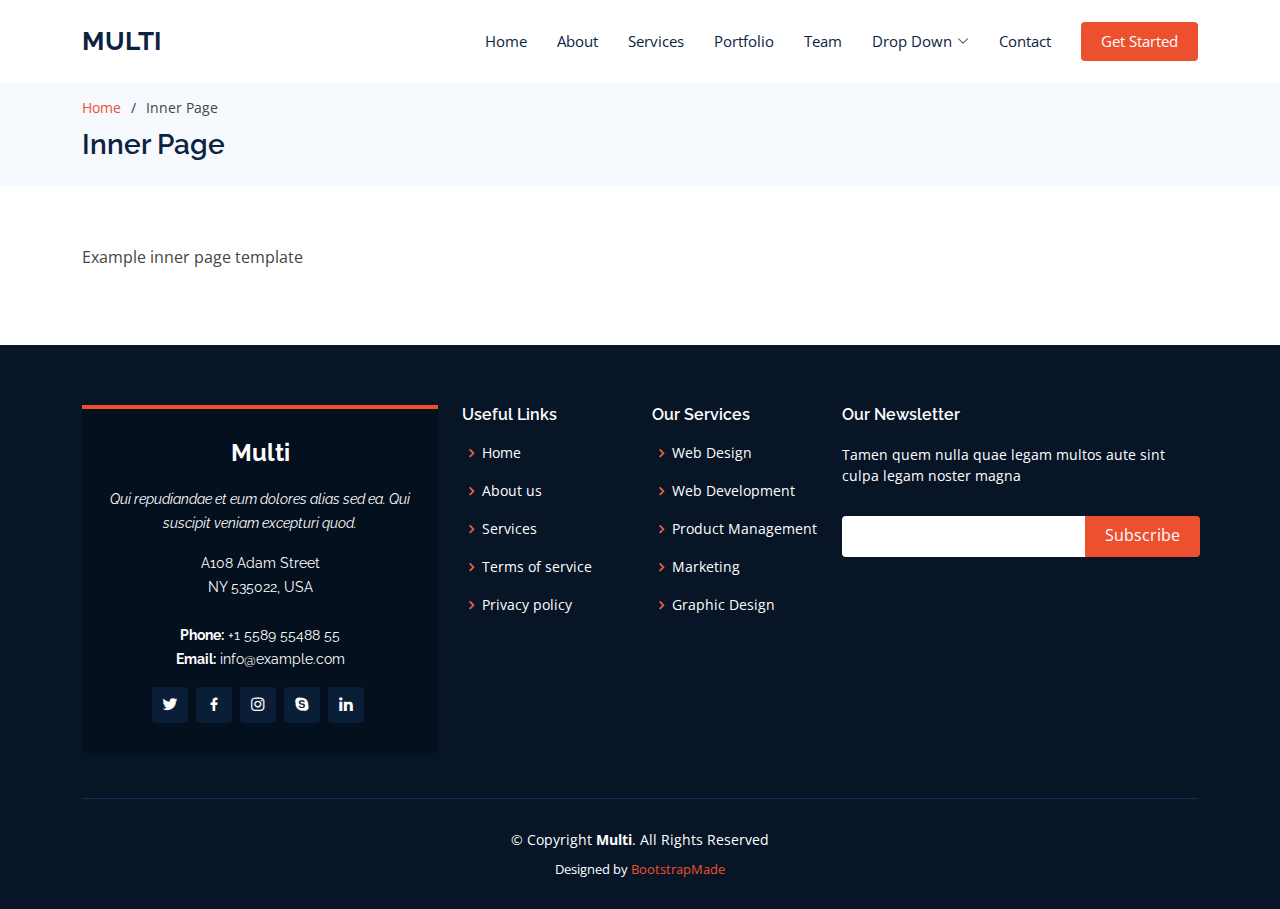
<file: inner-page.html>
<!DOCTYPE html>
<html lang="en">

<head>
  <meta charset="utf-8">
  <meta content="width=device-width, initial-scale=1.0" name="viewport">

  <title>Inner Page - Multi Bootstrap Template</title>
  <meta content="" name="description">
  <meta content="" name="keywords">

  <!-- Favicons -->
  <link href="assets/img/favicon.png" rel="icon">
  <link href="assets/img/apple-touch-icon.png" rel="apple-touch-icon">

  <!-- Google Fonts -->
  <link href="https://fonts.googleapis.com/css?family=Open+Sans:300,300i,400,400i,600,600i,700,700i|Raleway:300,300i,400,400i,500,500i,600,600i,700,700i|Poppins:300,300i,400,400i,500,500i,600,600i,700,700i" rel="stylesheet">

  <!-- Vendor CSS Files -->
  <link href="assets/vendor/animate.css/animate.min.css" rel="stylesheet">
  <link href="assets/vendor/aos/aos.css" rel="stylesheet">
  <link href="assets/vendor/bootstrap/css/bootstrap.min.css" rel="stylesheet">
  <link href="assets/vendor/bootstrap-icons/bootstrap-icons.css" rel="stylesheet">
  <link href="assets/vendor/boxicons/css/boxicons.min.css" rel="stylesheet">
  <link href="assets/vendor/glightbox/css/glightbox.min.css" rel="stylesheet">
  <link href="assets/vendor/remixicon/remixicon.css" rel="stylesheet">
  <link href="assets/vendor/swiper/swiper-bundle.min.css" rel="stylesheet">

  <!-- Template Main CSS File -->
  <link href="assets/css/style.css" rel="stylesheet">

  <!-- =======================================================
  * Template Name: Multi - v4.7.0
  * Template URL: https://bootstrapmade.com/multi-responsive-bootstrap-template/
  * Author: BootstrapMade.com
  * License: https://bootstrapmade.com/license/
  ======================================================== -->
</head>

<body>

  <!-- ======= Header ======= -->
  <header id="header" class="fixed-top">
    <div class="container d-flex align-items-center justify-content-between">

      <h1 class="logo"><a href="index.html">Multi</a></h1>
      <!-- Uncomment below if you prefer to use an image logo -->
      <!-- <a href="index.html" class="logo"><img src="assets/img/logo.png" alt="" class="img-fluid"></a>-->

      <nav id="navbar" class="navbar">
        <ul>
          <li><a class="nav-link scrollto " href="#hero">Home</a></li>
          <li><a class="nav-link scrollto" href="#about">About</a></li>
          <li><a class="nav-link scrollto" href="#services">Services</a></li>
          <li><a class="nav-link scrollto " href="#portfolio">Portfolio</a></li>
          <li><a class="nav-link scrollto" href="#team">Team</a></li>
          <li class="dropdown"><a href="#"><span>Drop Down</span> <i class="bi bi-chevron-down"></i></a>
            <ul>
              <li><a href="#">Drop Down 1</a></li>
              <li class="dropdown"><a href="#"><span>Deep Drop Down</span> <i class="bi bi-chevron-right"></i></a>
                <ul>
                  <li><a href="#">Deep Drop Down 1</a></li>
                  <li><a href="#">Deep Drop Down 2</a></li>
                  <li><a href="#">Deep Drop Down 3</a></li>
                  <li><a href="#">Deep Drop Down 4</a></li>
                  <li><a href="#">Deep Drop Down 5</a></li>
                </ul>
              </li>
              <li><a href="#">Drop Down 2</a></li>
              <li><a href="#">Drop Down 3</a></li>
              <li><a href="#">Drop Down 4</a></li>
            </ul>
          </li>
          <li><a class="nav-link scrollto" href="#contact">Contact</a></li>
          <li><a class="getstarted scrollto" href="#about">Get Started</a></li>
        </ul>
        <i class="bi bi-list mobile-nav-toggle"></i>
      </nav><!-- .navbar -->

    </div>
  </header><!-- End Header -->

  <main id="main">

    <!-- ======= Breadcrumbs ======= -->
    <section id="breadcrumbs" class="breadcrumbs">
      <div class="container">

        <ol>
          <li><a href="index.html">Home</a></li>
          <li>Inner Page</li>
        </ol>
        <h2>Inner Page</h2>

      </div>
    </section><!-- End Breadcrumbs -->

    <section class="inner-page">
      <div class="container">
        <p>
          Example inner page template
        </p>
      </div>
    </section>

  </main><!-- End #main -->

  <!-- ======= Footer ======= -->
  <footer id="footer">
    <div class="footer-top">
      <div class="container">
        <div class="row">

          <div class="col-lg-4 col-md-6">
            <div class="footer-info">
              <h3>Multi</h3>
              <p class="pb-3"><em>Qui repudiandae et eum dolores alias sed ea. Qui suscipit veniam excepturi quod.</em></p>
              <p>
                A108 Adam Street <br>
                NY 535022, USA<br><br>
                <strong>Phone:</strong> +1 5589 55488 55<br>
                <strong>Email:</strong> info@example.com<br>
              </p>
              <div class="social-links mt-3">
                <a href="#" class="twitter"><i class="bx bxl-twitter"></i></a>
                <a href="#" class="facebook"><i class="bx bxl-facebook"></i></a>
                <a href="#" class="instagram"><i class="bx bxl-instagram"></i></a>
                <a href="#" class="google-plus"><i class="bx bxl-skype"></i></a>
                <a href="#" class="linkedin"><i class="bx bxl-linkedin"></i></a>
              </div>
            </div>
          </div>

          <div class="col-lg-2 col-md-6 footer-links">
            <h4>Useful Links</h4>
            <ul>
              <li><i class="bx bx-chevron-right"></i> <a href="#">Home</a></li>
              <li><i class="bx bx-chevron-right"></i> <a href="#">About us</a></li>
              <li><i class="bx bx-chevron-right"></i> <a href="#">Services</a></li>
              <li><i class="bx bx-chevron-right"></i> <a href="#">Terms of service</a></li>
              <li><i class="bx bx-chevron-right"></i> <a href="#">Privacy policy</a></li>
            </ul>
          </div>

          <div class="col-lg-2 col-md-6 footer-links">
            <h4>Our Services</h4>
            <ul>
              <li><i class="bx bx-chevron-right"></i> <a href="#">Web Design</a></li>
              <li><i class="bx bx-chevron-right"></i> <a href="#">Web Development</a></li>
              <li><i class="bx bx-chevron-right"></i> <a href="#">Product Management</a></li>
              <li><i class="bx bx-chevron-right"></i> <a href="#">Marketing</a></li>
              <li><i class="bx bx-chevron-right"></i> <a href="#">Graphic Design</a></li>
            </ul>
          </div>

          <div class="col-lg-4 col-md-6 footer-newsletter">
            <h4>Our Newsletter</h4>
            <p>Tamen quem nulla quae legam multos aute sint culpa legam noster magna</p>
            <form action="" method="post">
              <input type="email" name="email"><input type="submit" value="Subscribe">
            </form>

          </div>

        </div>
      </div>
    </div>

    <div class="container">
      <div class="copyright">
        &copy; Copyright <strong><span>Multi</span></strong>. All Rights Reserved
      </div>
      <div class="credits">
        <!-- All the links in the footer should remain intact. -->
        <!-- You can delete the links only if you purchased the pro version. -->
        <!-- Licensing information: https://bootstrapmade.com/license/ -->
        <!-- Purchase the pro version with working PHP/AJAX contact form: https://bootstrapmade.com/multi-responsive-bootstrap-template/ -->
        Designed by <a href="https://bootstrapmade.com/">BootstrapMade</a>
      </div>
    </div>
  </footer><!-- End Footer -->

  <div id="preloader"></div>
  <a href="#" class="back-to-top d-flex align-items-center justify-content-center"><i class="bi bi-arrow-up-short"></i></a>

  <!-- Vendor JS Files -->
  <script src="assets/vendor/purecounter/purecounter.js"></script>
  <script src="assets/vendor/aos/aos.js"></script>
  <script src="assets/vendor/bootstrap/js/bootstrap.bundle.min.js"></script>
  <script src="assets/vendor/glightbox/js/glightbox.min.js"></script>
  <script src="assets/vendor/isotope-layout/isotope.pkgd.min.js"></script>
  <script src="assets/vendor/swiper/swiper-bundle.min.js"></script>
  <script src="assets/vendor/php-email-form/validate.js"></script>

  <!-- Template Main JS File -->
  <script src="assets/js/main.js"></script>

</body>

</html>
</file>
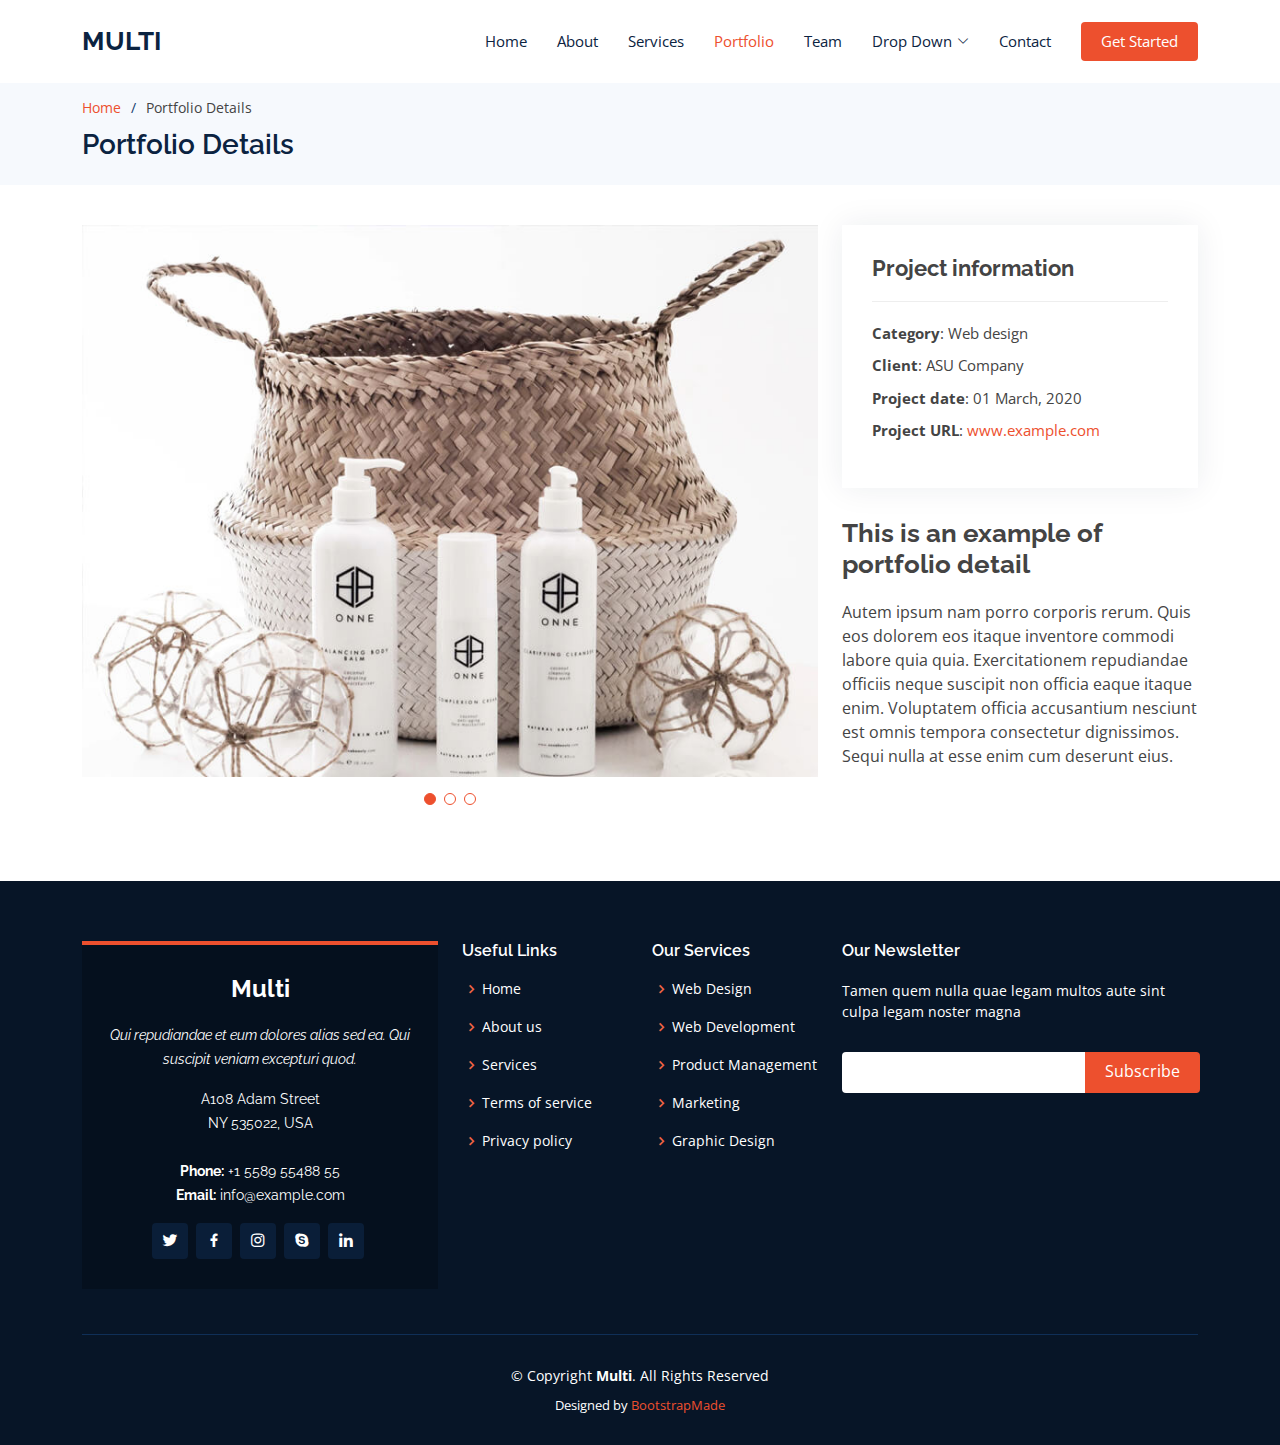
<file: portfolio-details.html>
<!DOCTYPE html>
<html lang="en">

<head>
  <meta charset="utf-8">
  <meta content="width=device-width, initial-scale=1.0" name="viewport">

  <title>Portfolio Details - Multi Bootstrap Template</title>
  <meta content="" name="description">
  <meta content="" name="keywords">

  <!-- Favicons -->
  <link href="assets/img/favicon.png" rel="icon">
  <link href="assets/img/apple-touch-icon.png" rel="apple-touch-icon">

  <!-- Google Fonts -->
  <link href="https://fonts.googleapis.com/css?family=Open+Sans:300,300i,400,400i,600,600i,700,700i|Raleway:300,300i,400,400i,500,500i,600,600i,700,700i|Poppins:300,300i,400,400i,500,500i,600,600i,700,700i" rel="stylesheet">

  <!-- Vendor CSS Files -->
  <link href="assets/vendor/animate.css/animate.min.css" rel="stylesheet">
  <link href="assets/vendor/aos/aos.css" rel="stylesheet">
  <link href="assets/vendor/bootstrap/css/bootstrap.min.css" rel="stylesheet">
  <link href="assets/vendor/bootstrap-icons/bootstrap-icons.css" rel="stylesheet">
  <link href="assets/vendor/boxicons/css/boxicons.min.css" rel="stylesheet">
  <link href="assets/vendor/glightbox/css/glightbox.min.css" rel="stylesheet">
  <link href="assets/vendor/remixicon/remixicon.css" rel="stylesheet">
  <link href="assets/vendor/swiper/swiper-bundle.min.css" rel="stylesheet">

  <!-- Template Main CSS File -->
  <link href="assets/css/style.css" rel="stylesheet">

  <!-- =======================================================
  * Template Name: Multi - v4.7.0
  * Template URL: https://bootstrapmade.com/multi-responsive-bootstrap-template/
  * Author: BootstrapMade.com
  * License: https://bootstrapmade.com/license/
  ======================================================== -->
</head>

<body>

  <!-- ======= Header ======= -->
  <header id="header" class="fixed-top">
    <div class="container d-flex align-items-center justify-content-between">

      <h1 class="logo"><a href="index.html">Multi</a></h1>
      <!-- Uncomment below if you prefer to use an image logo -->
      <!-- <a href="index.html" class="logo"><img src="assets/img/logo.png" alt="" class="img-fluid"></a>-->

      <nav id="navbar" class="navbar">
        <ul>
          <li><a class="nav-link scrollto " href="#hero">Home</a></li>
          <li><a class="nav-link scrollto" href="#about">About</a></li>
          <li><a class="nav-link scrollto" href="#services">Services</a></li>
          <li><a class="nav-link scrollto active" href="#portfolio">Portfolio</a></li>
          <li><a class="nav-link scrollto" href="#team">Team</a></li>
          <li class="dropdown"><a href="#"><span>Drop Down</span> <i class="bi bi-chevron-down"></i></a>
            <ul>
              <li><a href="#">Drop Down 1</a></li>
              <li class="dropdown"><a href="#"><span>Deep Drop Down</span> <i class="bi bi-chevron-right"></i></a>
                <ul>
                  <li><a href="#">Deep Drop Down 1</a></li>
                  <li><a href="#">Deep Drop Down 2</a></li>
                  <li><a href="#">Deep Drop Down 3</a></li>
                  <li><a href="#">Deep Drop Down 4</a></li>
                  <li><a href="#">Deep Drop Down 5</a></li>
                </ul>
              </li>
              <li><a href="#">Drop Down 2</a></li>
              <li><a href="#">Drop Down 3</a></li>
              <li><a href="#">Drop Down 4</a></li>
            </ul>
          </li>
          <li><a class="nav-link scrollto" href="#contact">Contact</a></li>
          <li><a class="getstarted scrollto" href="#about">Get Started</a></li>
        </ul>
        <i class="bi bi-list mobile-nav-toggle"></i>
      </nav><!-- .navbar -->

    </div>
  </header><!-- End Header -->

  <main id="main">

    <!-- ======= Breadcrumbs ======= -->
    <section id="breadcrumbs" class="breadcrumbs">
      <div class="container">

        <ol>
          <li><a href="index.html">Home</a></li>
          <li>Portfolio Details</li>
        </ol>
        <h2>Portfolio Details</h2>

      </div>
    </section><!-- End Breadcrumbs -->

    <!-- ======= Portfolio Details Section ======= -->
    <section id="portfolio-details" class="portfolio-details">
      <div class="container">

        <div class="row gy-4">

          <div class="col-lg-8">
            <div class="portfolio-details-slider swiper">
              <div class="swiper-wrapper align-items-center">

                <div class="swiper-slide">
                  <img src="assets/img/portfolio/portfolio-1.jpg" alt="">
                </div>

                <div class="swiper-slide">
                  <img src="assets/img/portfolio/portfolio-2.jpg" alt="">
                </div>

                <div class="swiper-slide">
                  <img src="assets/img/portfolio/portfolio-3.jpg" alt="">
                </div>

              </div>
              <div class="swiper-pagination"></div>
            </div>
          </div>

          <div class="col-lg-4">
            <div class="portfolio-info">
              <h3>Project information</h3>
              <ul>
                <li><strong>Category</strong>: Web design</li>
                <li><strong>Client</strong>: ASU Company</li>
                <li><strong>Project date</strong>: 01 March, 2020</li>
                <li><strong>Project URL</strong>: <a href="#">www.example.com</a></li>
              </ul>
            </div>
            <div class="portfolio-description">
              <h2>This is an example of portfolio detail</h2>
              <p>
                Autem ipsum nam porro corporis rerum. Quis eos dolorem eos itaque inventore commodi labore quia quia. Exercitationem repudiandae officiis neque suscipit non officia eaque itaque enim. Voluptatem officia accusantium nesciunt est omnis tempora consectetur dignissimos. Sequi nulla at esse enim cum deserunt eius.
              </p>
            </div>
          </div>

        </div>

      </div>
    </section><!-- End Portfolio Details Section -->

  </main><!-- End #main -->

  <!-- ======= Footer ======= -->
  <footer id="footer">
    <div class="footer-top">
      <div class="container">
        <div class="row">

          <div class="col-lg-4 col-md-6">
            <div class="footer-info">
              <h3>Multi</h3>
              <p class="pb-3"><em>Qui repudiandae et eum dolores alias sed ea. Qui suscipit veniam excepturi quod.</em></p>
              <p>
                A108 Adam Street <br>
                NY 535022, USA<br><br>
                <strong>Phone:</strong> +1 5589 55488 55<br>
                <strong>Email:</strong> info@example.com<br>
              </p>
              <div class="social-links mt-3">
                <a href="#" class="twitter"><i class="bx bxl-twitter"></i></a>
                <a href="#" class="facebook"><i class="bx bxl-facebook"></i></a>
                <a href="#" class="instagram"><i class="bx bxl-instagram"></i></a>
                <a href="#" class="google-plus"><i class="bx bxl-skype"></i></a>
                <a href="#" class="linkedin"><i class="bx bxl-linkedin"></i></a>
              </div>
            </div>
          </div>

          <div class="col-lg-2 col-md-6 footer-links">
            <h4>Useful Links</h4>
            <ul>
              <li><i class="bx bx-chevron-right"></i> <a href="#">Home</a></li>
              <li><i class="bx bx-chevron-right"></i> <a href="#">About us</a></li>
              <li><i class="bx bx-chevron-right"></i> <a href="#">Services</a></li>
              <li><i class="bx bx-chevron-right"></i> <a href="#">Terms of service</a></li>
              <li><i class="bx bx-chevron-right"></i> <a href="#">Privacy policy</a></li>
            </ul>
          </div>

          <div class="col-lg-2 col-md-6 footer-links">
            <h4>Our Services</h4>
            <ul>
              <li><i class="bx bx-chevron-right"></i> <a href="#">Web Design</a></li>
              <li><i class="bx bx-chevron-right"></i> <a href="#">Web Development</a></li>
              <li><i class="bx bx-chevron-right"></i> <a href="#">Product Management</a></li>
              <li><i class="bx bx-chevron-right"></i> <a href="#">Marketing</a></li>
              <li><i class="bx bx-chevron-right"></i> <a href="#">Graphic Design</a></li>
            </ul>
          </div>

          <div class="col-lg-4 col-md-6 footer-newsletter">
            <h4>Our Newsletter</h4>
            <p>Tamen quem nulla quae legam multos aute sint culpa legam noster magna</p>
            <form action="" method="post">
              <input type="email" name="email"><input type="submit" value="Subscribe">
            </form>

          </div>

        </div>
      </div>
    </div>

    <div class="container">
      <div class="copyright">
        &copy; Copyright <strong><span>Multi</span></strong>. All Rights Reserved
      </div>
      <div class="credits">
        <!-- All the links in the footer should remain intact. -->
        <!-- You can delete the links only if you purchased the pro version. -->
        <!-- Licensing information: https://bootstrapmade.com/license/ -->
        <!-- Purchase the pro version with working PHP/AJAX contact form: https://bootstrapmade.com/multi-responsive-bootstrap-template/ -->
        Designed by <a href="https://bootstrapmade.com/">BootstrapMade</a>
      </div>
    </div>
  </footer><!-- End Footer -->

  <div id="preloader"></div>
  <a href="#" class="back-to-top d-flex align-items-center justify-content-center"><i class="bi bi-arrow-up-short"></i></a>

  <!-- Vendor JS Files -->
  <script src="assets/vendor/purecounter/purecounter.js"></script>
  <script src="assets/vendor/aos/aos.js"></script>
  <script src="assets/vendor/bootstrap/js/bootstrap.bundle.min.js"></script>
  <script src="assets/vendor/glightbox/js/glightbox.min.js"></script>
  <script src="assets/vendor/isotope-layout/isotope.pkgd.min.js"></script>
  <script src="assets/vendor/swiper/swiper-bundle.min.js"></script>
  <script src="assets/vendor/php-email-form/validate.js"></script>

  <!-- Template Main JS File -->
  <script src="assets/js/main.js"></script>

</body>

</html>
</file>
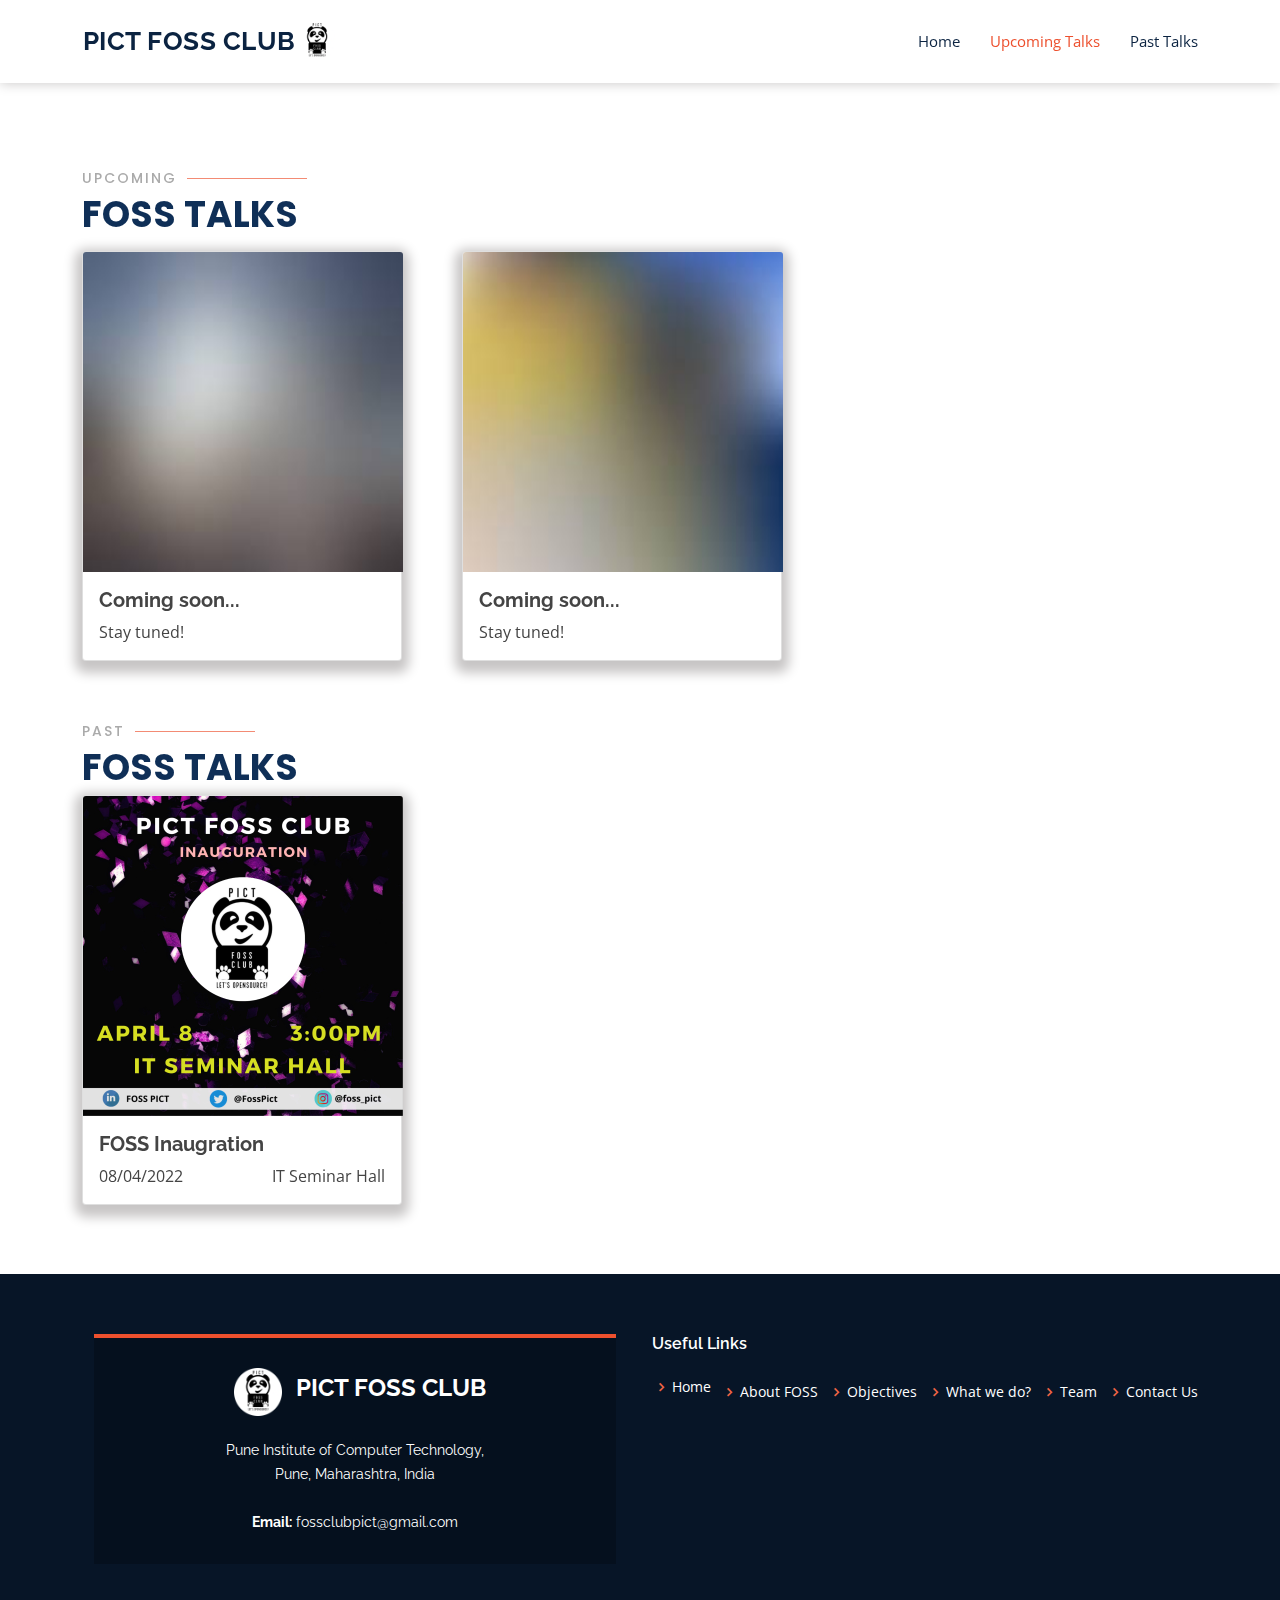
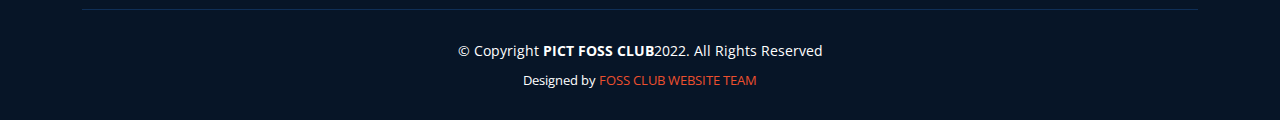
<file: talk_foss.html>
<!DOCTYPE html>
<html lang="en">
  <head>
    <meta charset="utf-8" />
    <meta content="width=device-width, initial-scale=1.0" name="viewport" />

    <title>FOSS Talks</title>
    <meta content="" name="description" />
    <meta content="" name="keywords" />

    <!-- Favicons -->
    <link href="assets/img/favicon.png" rel="icon" />
    <link href="assets/img/apple-touch-icon.png" rel="apple-touch-icon" />

    <!-- Google Fonts -->
    <link
      href="https://fonts.googleapis.com/css?family=Open+Sans:300,300i,400,400i,600,600i,700,700i|Raleway:300,300i,400,400i,500,500i,600,600i,700,700i|Poppins:300,300i,400,400i,500,500i,600,600i,700,700i"
      rel="stylesheet"
    />

    <!-- Vendor CSS Files -->
    <link href="assets/vendor/animate.css/animate.min.css" rel="stylesheet" />
    <link href="assets/vendor/aos/aos.css" rel="stylesheet" />
    <link
      href="assets/vendor/bootstrap/css/bootstrap.min.css"
      rel="stylesheet"
    />
    <link
      href="assets/vendor/bootstrap-icons/bootstrap-icons.css"
      rel="stylesheet"
    />
    <link href="assets/vendor/boxicons/css/boxicons.min.css" rel="stylesheet" />
    <link
      href="assets/vendor/glightbox/css/glightbox.min.css"
      rel="stylesheet"
    />
    <link href="assets/vendor/remixicon/remixicon.css" rel="stylesheet" />
    <link href="assets/vendor/swiper/swiper-bundle.min.css" rel="stylesheet" />

    <!-- Template Main CSS File -->
    <link href="assets/css/style.css" rel="stylesheet" />

    <!-- =======================================================
  * Template Name: Multi - v4.7.0
  * Template URL: https://bootstrapmade.com/multi-responsive-bootstrap-template/
  * Author: BootstrapMade.com
  * License: https://bootstrapmade.com/license/
  ======================================================== -->
  </head>

  <body>
    <!-- ======= Header ======= -->
    <header
      id="header"
      class="fixed-top"
      style="box-shadow: rgb(199, 197, 197) 0px 0px 12px 0px"
    >
      <div class="container d-flex align-items-center justify-content-between">
        <div class="leftNavpart">
          <!-- <a href="https://pict.edu" class="logo" target="_blank"
            ><img src="assets/img/pict.png" alt="" class="img-fluid"
          /></a> -->
          <h1 class="logo"><a href="./index.html">PICT FOSS CLUB</a></h1>
          <!-- Uncomment below if you prefer to use an image logo -->
          <a href="./index.html" class="logo"
            ><img src="assets/img/favicon.png" alt="" class="img-fluid"
          /></a>
        </div>
        <nav id="navbar" class="navbar">
          <ul>
            <li><a class="nav-link scrollto" href="./index.html">Home</a></li>
            <li>
              <a class="nav-link scrollto" href="#upcoming-talks"
                >Upcoming Talks</a
              >
            </li>
            <li>
              <a class="nav-link scrollto" href="#past-talks">Past Talks</a>
            </li>
            <!-- <li>
              <a class="nav-link scrollto" href="#services">What we do</a>
            </li>
            <li><a class="nav-link scrollto" href="#team">Team</a></li>
            <li><a class="nav-link scrollto" href="#contact">Contact</a></li> -->
          </ul>
          <i class="bi bi-list mobile-nav-toggle"></i>
        </nav>
        <!-- .navbar -->
      </div>
    </header>
    <!-- End Header -->

    <main>
      <!-- ======= Services Section ======= -->
      <section id="services" class="services" style="margin-top: 6rem">
        <div class="container" data-aos="fade-up" id="upcoming-talks">
          <div class="section-title">
            <h2>Upcoming</h2>
            <p>FOSS Talks</p>
          </div>

          <div class="row">
            <div class="col-md-4">
              <div class="card">
                <img
                  class="card-img-top"
                  src="./assets//img//upcom_events/blur1.jpg"
                  alt="Card image cap"
                />
                <div class="card-body">
                  <h5 class="card-title"><b>Coming soon...</b></h5>
                  <p class="card-text">Stay tuned!</p>
                </div>
              </div>
            </div>
            <div class="col-md-4">
              <div class="card">
                <img
                  class="card-img-top"
                  src="./assets//img//upcom_events/blur2.jpg"
                  alt="Card image cap"
                />
                <div class="card-body">
                  <h5 class="card-title"><b>Coming soon...</b></h5>
                  <p class="card-text">Stay tuned!</p>
                </div>
              </div>
            </div>
          </div>
        </div>

        <div
          class="container"
          data-aos="fade-up"
          style="margin-top: 3rem"
          id="past-talks"
        >
          <div class="section-title">
            <h2>Past</h2>
            <p>FOSS Talks</p>
            <div class="row">
              <div class="col-md-4">
                <div class="card">
                  <img
                    class="card-img-top"
                    src="./assets//img//upcom_events/inaug-08-07-22.jpg"
                    alt="Card image cap"
                  />
                  <div class="card-body">
                    <h5 class="card-title"><b>FOSS Inaugration</b></h5>
                    <span class="card-text">
                      08/04/2022
                      <span style="float: right">IT Seminar Hall</span>
                    </span>
                    <!-- <a href="#" class="btn btn-danger">Go somewhere</a> -->
                  </div>
                </div>
              </div>
            </div>
          </div>
        </div>
      </section>
    </main>
    <!-- End #main -->

    <!-- ======= Footer ======= -->
    <footer id="footer">
      <div class="footer-top">
        <div class="container">
          <div class="row">
            <div class="col-md-6 px-4">
              <div class="footer-info">
                <a href="#hero" class="logo"
                  ><img src="assets/img/favicon.png" alt="" class="img-fluid"
                /></a>
                <h3>PICT FOSS CLUB</h3>
                <p class="pb-3"><em></em></p>
                <p>
                  Pune Institute of Computer Technology, <br />
                  Pune, Maharashtra, India<br /><br />
                  <!-- <strong>Phone:</strong> +91 91xxxxxxxxx<br /> -->
                  <strong>Email:</strong> fossclubpict@gmail.com<br />
                </p>
                <!-- <div class="social-links mt-3">
                <a href="#" class="twitter"><i class="bx bxl-twitter"></i></a>
                <a href="#" class="facebook"><i class="bx bxl-facebook"></i></a>
                <a href="#" class="instagram"><i class="bx bxl-instagram"></i></a>
                <a href="#" class="google-plus"><i class="bx bxl-skype"></i></a>
                <a href="#" class="linkedin"><i class="bx bxl-linkedin"></i></a>
              </div> -->
              </div>
            </div>

            <div class="col-md-6 footer-links">
              <h4>Useful Links</h4>
              <ul
                class="d-flex flex-column flex-lg-row justify-content-between"
                id="morelinks"
              >
                <li>
                  <i class="bx bx-chevron-right"></i> <a href="#hero">Home</a>
                </li>
                <li>
                  <i class="bx bx-chevron-right"></i>
                  <a href="#about">About FOSS</a>
                </li>
                <li>
                  <i class="bx bx-chevron-right"></i>
                  <a href="#objective">Objectives</a>
                </li>
                <li>
                  <i class="bx bx-chevron-right"></i>
                  <a href="#services">What we do?</a>
                </li>
                <li>
                  <i class="bx bx-chevron-right"></i> <a href="#team">Team</a>
                </li>
                <li>
                  <i class="bx bx-chevron-right"></i>
                  <a href="#contact">Contact Us</a>
                </li>
              </ul>
            </div>
          </div>
        </div>
      </div>

      <div class="container">
        <div class="copyright">
          &copy; Copyright <strong><span>PICT FOSS CLUB</span></strong
          >2022. All Rights Reserved
        </div>
        <div class="credits">
          <!-- All the links in the footer should remain intact. -->
          <!-- You can delete the links only if you purchased the pro version. -->
          <!-- Licensing information: https://bootstrapmade.com/license/ -->
          <!-- Purchase the pro version with working PHP/AJAX contact form: https://bootstrapmade.com/multi-responsive-bootstrap-template/ -->
          Designed by <a href="#team">FOSS CLUB WEBSITE TEAM</a>
        </div>
      </div>
    </footer>
    <!-- End Footer -->

    <div id="preloader"></div>
    <a
      href="#"
      class="back-to-top d-flex align-items-center justify-content-center"
      ><i class="bi bi-arrow-up-short"></i
    ></a>

    <!-- Vendor JS Files -->
    <script src="assets/vendor/purecounter/purecounter.js"></script>
    <script src="assets/vendor/aos/aos.js"></script>
    <script src="assets/vendor/bootstrap/js/bootstrap.bundle.min.js"></script>
    <script src="assets/vendor/glightbox/js/glightbox.min.js"></script>
    <script src="assets/vendor/isotope-layout/isotope.pkgd.min.js"></script>
    <script src="assets/vendor/swiper/swiper-bundle.min.js"></script>
    <script src="assets/vendor/php-email-form/validate.js"></script>

    <!-- Template Main JS File -->
    <script src="assets/js/main.js"></script>
  </body>
</html>
</file>
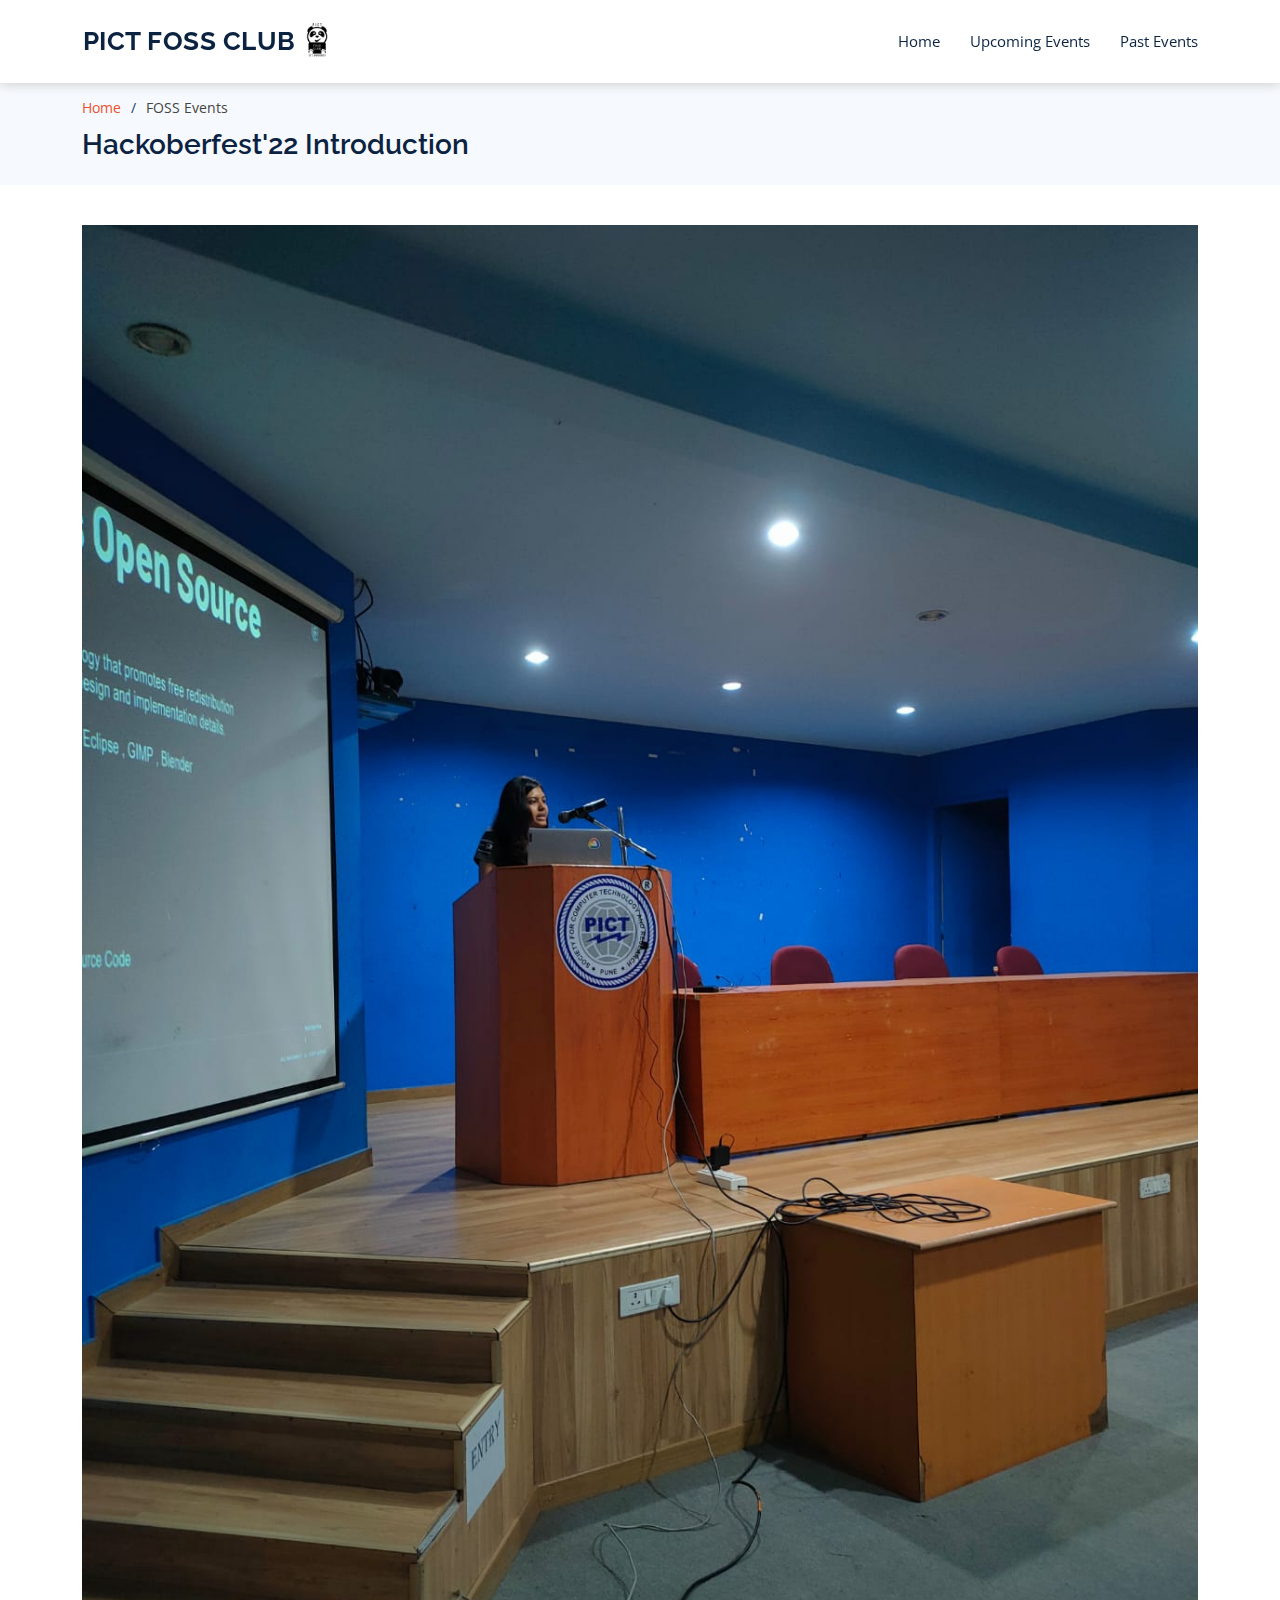
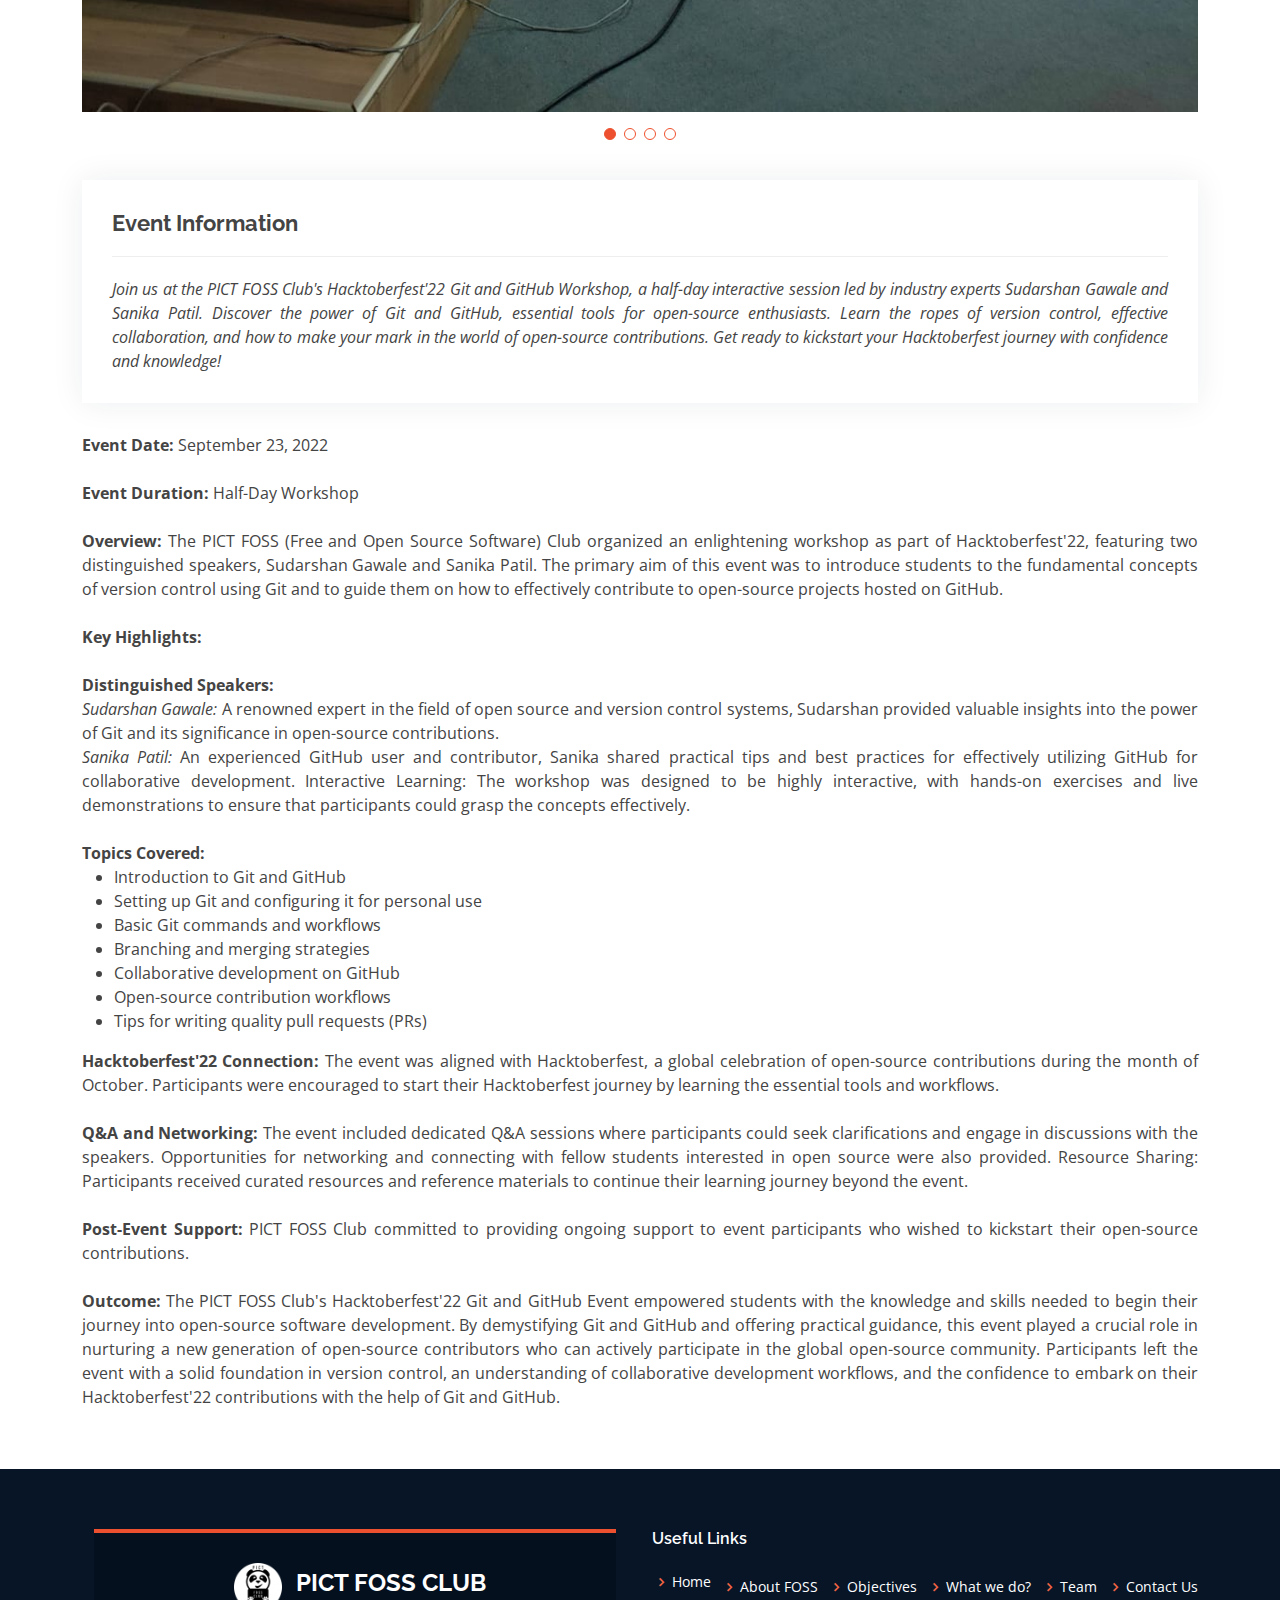
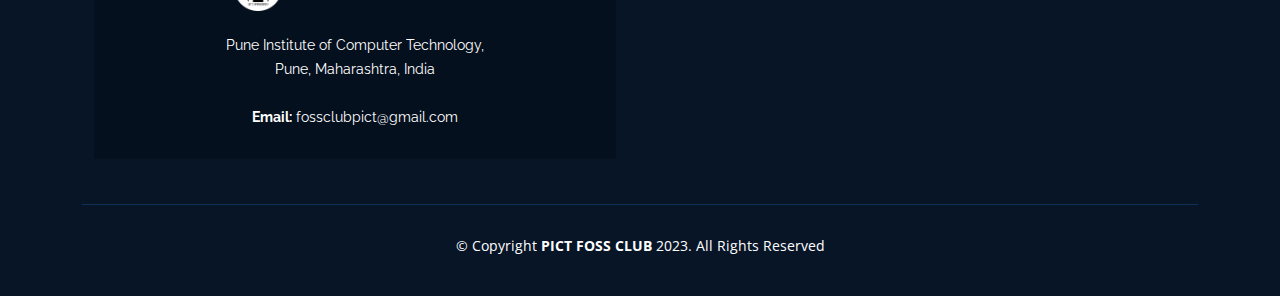
<file: activities/events/hacktoberfest22.html>
<!DOCTYPE html>
<html lang="en">
  <head>
    <meta charset="utf-8" />
    <meta content="width=device-width, initial-scale=1.0" name="viewport" />

    <title>FOSS Events</title>
    <meta content="" name="description" />
    <meta content="" name="keywords" />

    <!-- Favicons -->
    <link href="../../assets/img/favicon.png" rel="icon" />
    <link href="../../assets/img/apple-touch-icon.png" rel="apple-touch-icon" />

    <!-- Google Fonts -->
    <link
      href="https://fonts.googleapis.com/css?family=Open+Sans:300,300i,400,400i,600,600i,700,700i|Raleway:300,300i,400,400i,500,500i,600,600i,700,700i|Poppins:300,300i,400,400i,500,500i,600,600i,700,700i"
      rel="stylesheet"
    />

    <!-- Vendor CSS Files -->
    <link
      href="../../assets/vendor/animate.css/animate.min.css"
      rel="stylesheet"
    />
    <link href="../../assets/vendor/aos/aos.css" rel="stylesheet" />
    <link
      href="../../assets/vendor/bootstrap/css/bootstrap.min.css"
      rel="stylesheet"
    />
    <link
      href="../../assets/vendor/bootstrap-icons/bootstrap-icons.css"
      rel="stylesheet"
    />
    <link
      href="../../assets/vendor/boxicons/css/boxicons.min.css"
      rel="stylesheet"
    />
    <link
      href="../../assets/vendor/glightbox/css/glightbox.min.css"
      rel="stylesheet"
    />
    <link href="../../assets/vendor/remixicon/remixicon.css" rel="stylesheet" />
    <link
      href="../../assets/vendor/swiper/swiper-bundle.min.css"
      rel="stylesheet"
    />

    <!-- Template Main CSS File -->
    <link href="../../assets/css/style.css" rel="stylesheet" />

    <!-- =======================================================
  * Template Name: Multi - v4.7.0
  * Template URL: https://bootstrapmade.com/multi-responsive-bootstrap-template/
  * Author: BootstrapMade.com
  * License: https://bootstrapmade.com/license/
  ======================================================== -->
  </head>

  <body>
    <!-- ======= Header ======= -->
    <header
      id="header"
      class="fixed-top"
      style="box-shadow: rgb(199, 197, 197) 0px 0px 12px 0px"
    >
      <div class="container d-flex align-items-center justify-content-between">
        <div class="leftNavpart">
          <!-- <a href="https://pict.edu" class="logo" target="_blank"
            ><img src="assets/img/pict.png" alt="" class="img-fluid"
          /></a> -->
          <h1 class="logo"><a href="../../index.html">PICT FOSS CLUB</a></h1>
          <!-- Uncomment below if you prefer to use an image logo -->
          <a href="../../index.html" class="logo"
            ><img src="../../assets/img/favicon.png" alt="" class="img-fluid"
          /></a>
        </div>
        <nav id="navbar" class="navbar">
          <ul>
            <li>
              <a class="nav-link scrollto" href="../../index.html">Home</a>
            </li>
            <li>
              <a class="nav-link scrollto" href="#upcoming-talks"
                >Upcoming Events</a
              >
            </li>
            <li>
              <a class="nav-link scrollto" href="#past-talks">Past Events</a>
            </li>
            <!-- <li>
              <a class="nav-link scrollto" href="#services">What we do</a>
            </li>
            <li><a class="nav-link scrollto" href="#team">Team</a></li>
            <li><a class="nav-link scrollto" href="#contact">Contact</a></li> -->
          </ul>
          <i class="bi bi-list mobile-nav-toggle"></i>
        </nav>
        <!-- .navbar -->
      </div>
    </header>
    <!-- End Header -->

    <main id="main">
      <!-- ======= Breadcrumbs ======= -->
      <section id="breadcrumbs" class="breadcrumbs">
        <div class="container">
          <ol>
            <li><a href="../../index.html">Home</a></li>
            <li>FOSS Events</li>
          </ol>
          <h2>Hackoberfest'22 Introduction</h2>
        </div>
      </section>
      <!-- End Breadcrumbs -->

      <!-- ======= Portfolio Details Section ======= -->
      <section id="portfolio-details" class="portfolio-details">
        <div class="container">
          <div class="row gy-4">
            <div class="col-lg-12">
              <div class="portfolio-details-slider swiper">
                <div class="swiper-wrapper align-items-center">
                  <div class="swiper-slide">
                    <img src="./hacktoberfest22/1.jpg" alt="" />
                  </div>

                  <div class="swiper-slide">
                    <img src="./hacktoberfest22/2.jpg" alt="" />
                  </div>

                  <div class="swiper-slide">
                    <img src="./hacktoberfest22/3.jpg" alt="" />
                  </div>

                  <div class="swiper-slide">
                    <img src="./hacktoberfest22/4.jpg" alt="" />
                  </div>
                </div>
                <div class="swiper-pagination"></div>
              </div>
            </div>

            <div class="col-lg-12" style="text-align: justify">
              <div class="portfolio-info">
                <h3>Event Information</h3>
                <i
                  >Join us at the PICT FOSS Club's Hacktoberfest'22 Git and
                  GitHub Workshop, a half-day interactive session led by
                  industry experts Sudarshan Gawale and Sanika Patil. Discover
                  the power of Git and GitHub, essential tools for open-source
                  enthusiasts. Learn the ropes of version control, effective
                  collaboration, and how to make your mark in the world of
                  open-source contributions. Get ready to kickstart your
                  Hacktoberfest journey with confidence and knowledge!
                </i>
              </div>
              <div class="portfolio-description">
                <b>Event Date: </b> September 23, 2022 <br /><br />
                <b>Event Duration: </b> Half-Day Workshop <br /><br />
                <b>Overview:</b>
                The PICT FOSS (Free and Open Source Software) Club organized an
                enlightening workshop as part of Hacktoberfest'22, featuring two
                distinguished speakers, Sudarshan Gawale and Sanika Patil. The
                primary aim of this event was to introduce students to the
                fundamental concepts of version control using Git and to guide
                them on how to effectively contribute to open-source projects
                hosted on GitHub.

                <br /><br />
                <b>Key Highlights:</b>
                <br /><br />
                <b>Distinguished Speakers:</b>
                <br />
                <i>Sudarshan Gawale: </i>A renowned expert in the field of open
                source and version control systems, Sudarshan provided valuable
                insights into the power of Git and its significance in
                open-source contributions.
                <br />
                <i>Sanika Patil: </i>An experienced GitHub user and contributor,
                Sanika shared practical tips and best practices for effectively
                utilizing GitHub for collaborative development. Interactive
                Learning: The workshop was designed to be highly interactive,
                with hands-on exercises and live demonstrations to ensure that
                participants could grasp the concepts effectively.

                <br /><br />
                <b>Topics Covered:</b>

                <ul>
                  <li>Introduction to Git and GitHub</li>
                  <li>Setting up Git and configuring it for personal use</li>
                  <li>Basic Git commands and workflows</li>
                  <li>Branching and merging strategies</li>
                  <li>Collaborative development on GitHub</li>
                  <li>Open-source contribution workflows</li>
                  <li>Tips for writing quality pull requests (PRs)</li>
                </ul>

                <b>Hacktoberfest'22 Connection:</b>

                The event was aligned with Hacktoberfest, a global celebration
                of open-source contributions during the month of October.
                Participants were encouraged to start their Hacktoberfest
                journey by learning the essential tools and workflows.

                <br /><br />
                <b>Q&A and Networking:</b>

                The event included dedicated Q&A sessions where participants
                could seek clarifications and engage in discussions with the
                speakers. Opportunities for networking and connecting with
                fellow students interested in open source were also provided.
                Resource Sharing: Participants received curated resources and
                reference materials to continue their learning journey beyond
                the event.

                <br /><br />
                <b>Post-Event Support:</b>

                PICT FOSS Club committed to providing ongoing support to event
                participants who wished to kickstart their open-source
                contributions.
                <br /><br />
                <b>Outcome:</b>
                The PICT FOSS Club's Hacktoberfest'22 Git and GitHub Event
                empowered students with the knowledge and skills needed to begin
                their journey into open-source software development. By
                demystifying Git and GitHub and offering practical guidance,
                this event played a crucial role in nurturing a new generation
                of open-source contributors who can actively participate in the
                global open-source community. Participants left the event with a
                solid foundation in version control, an understanding of
                collaborative development workflows, and the confidence to
                embark on their Hacktoberfest'22 contributions with the help of
                Git and GitHub.
              </div>
            </div>
          </div>
        </div>
      </section>
      <!-- End Portfolio Details Section -->
    </main>
    <!-- End #main -->

    <!-- ======= Footer ======= -->
    <footer id="footer">
      <div class="footer-top">
        <div class="container">
          <div class="row">
            <div class="col-md-6 px-4">
              <div class="footer-info">
                <a href="#hero" class="logo"
                  ><img
                    src="../../assets/img/favicon.png"
                    alt=""
                    class="img-fluid"
                /></a>
                <h3>PICT FOSS CLUB</h3>
                <p class="pb-3"><em></em></p>
                <p>
                  Pune Institute of Computer Technology, <br />
                  Pune, Maharashtra, India<br /><br />
                  <!-- <strong>Phone:</strong> +91 91xxxxxxxxx<br /> -->
                  <strong>Email:</strong> fossclubpict@gmail.com<br />
                </p>
                <!-- <div class="social-links mt-3">
                <a href="#" class="twitter"><i class="bx bxl-twitter"></i></a>
                <a href="#" class="facebook"><i class="bx bxl-facebook"></i></a>
                <a href="#" class="instagram"><i class="bx bxl-instagram"></i></a>
                <a href="#" class="google-plus"><i class="bx bxl-skype"></i></a>
                <a href="#" class="linkedin"><i class="bx bxl-linkedin"></i></a>
              </div> -->
              </div>
            </div>

            <div class="col-md-6 footer-links">
              <h4>Useful Links</h4>
              <ul
                class="d-flex flex-column flex-lg-row justify-content-between"
                id="morelinks"
              >
                <li>
                  <i class="bx bx-chevron-right"></i> <a href="#hero">Home</a>
                </li>
                <li>
                  <i class="bx bx-chevron-right"></i>
                  <a href="#about">About FOSS</a>
                </li>
                <li>
                  <i class="bx bx-chevron-right"></i>
                  <a href="#objective">Objectives</a>
                </li>
                <li>
                  <i class="bx bx-chevron-right"></i>
                  <a href="#services">What we do?</a>
                </li>
                <li>
                  <i class="bx bx-chevron-right"></i> <a href="#team">Team</a>
                </li>
                <li>
                  <i class="bx bx-chevron-right"></i>
                  <a href="#contact">Contact Us</a>
                </li>
              </ul>
            </div>
          </div>
        </div>
      </div>

      <div class="container">
        <div class="copyright">
          &copy; Copyright <strong><span>PICT FOSS CLUB</span></strong> 2023.
          All Rights Reserved
        </div>
        <div class="credits">
          <!-- All the links in the footer should remain intact. -->
          <!-- You can delete the links only if you purchased the pro version. -->
          <!-- Licensing information: https://bootstrapmade.com/license/ -->
          <!-- Purchase the pro version with working PHP/AJAX contact form: https://bootstrapmade.com/multi-responsive-bootstrap-template/ -->
          <!-- Designed by <a href="#team">FOSS CLUB WEBSITE TEAM</a> -->
        </div>
      </div>
    </footer>
    <!-- End Footer -->

    <div id="preloader"></div>
    <a
      href="#"
      class="back-to-top d-flex align-items-center justify-content-center"
      ><i class="bi bi-arrow-up-short"></i
    ></a>

    <!-- Vendor JS Files -->
    <script src="../../assets/vendor/purecounter/purecounter.js"></script>
    <script src="../../assets/vendor/aos/aos.js"></script>
    <script src="../../assets/vendor/bootstrap/js/bootstrap.bundle.min.js"></script>
    <script src="../../assets/vendor/glightbox/js/glightbox.min.js"></script>
    <script src="../../assets/vendor/isotope-layout/isotope.pkgd.min.js"></script>
    <script src="../../assets/vendor/swiper/swiper-bundle.min.js"></script>
    <script src="../../assets/vendor/php-email-form/validate.js"></script>

    <!-- Template Main JS File -->
    <script src="../../assets/js/main.js"></script>
  </body>
</html>
</file>
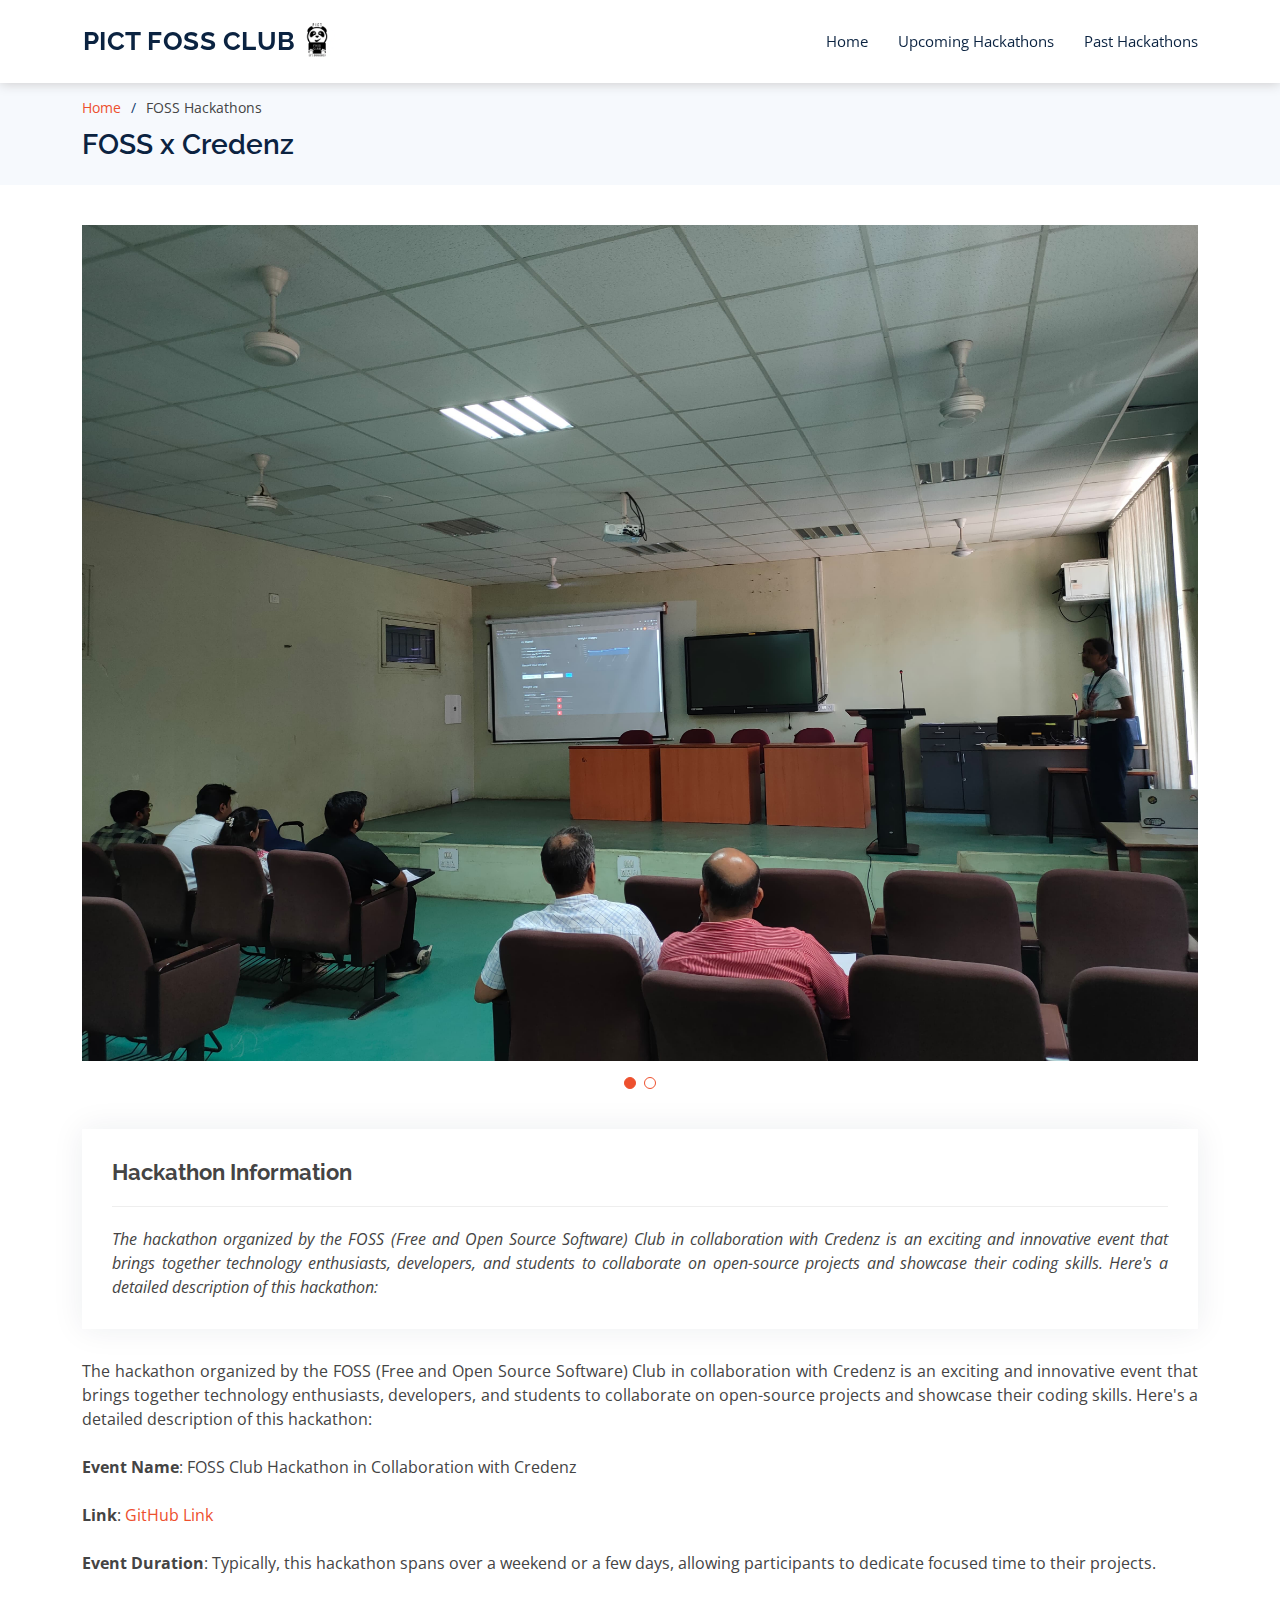
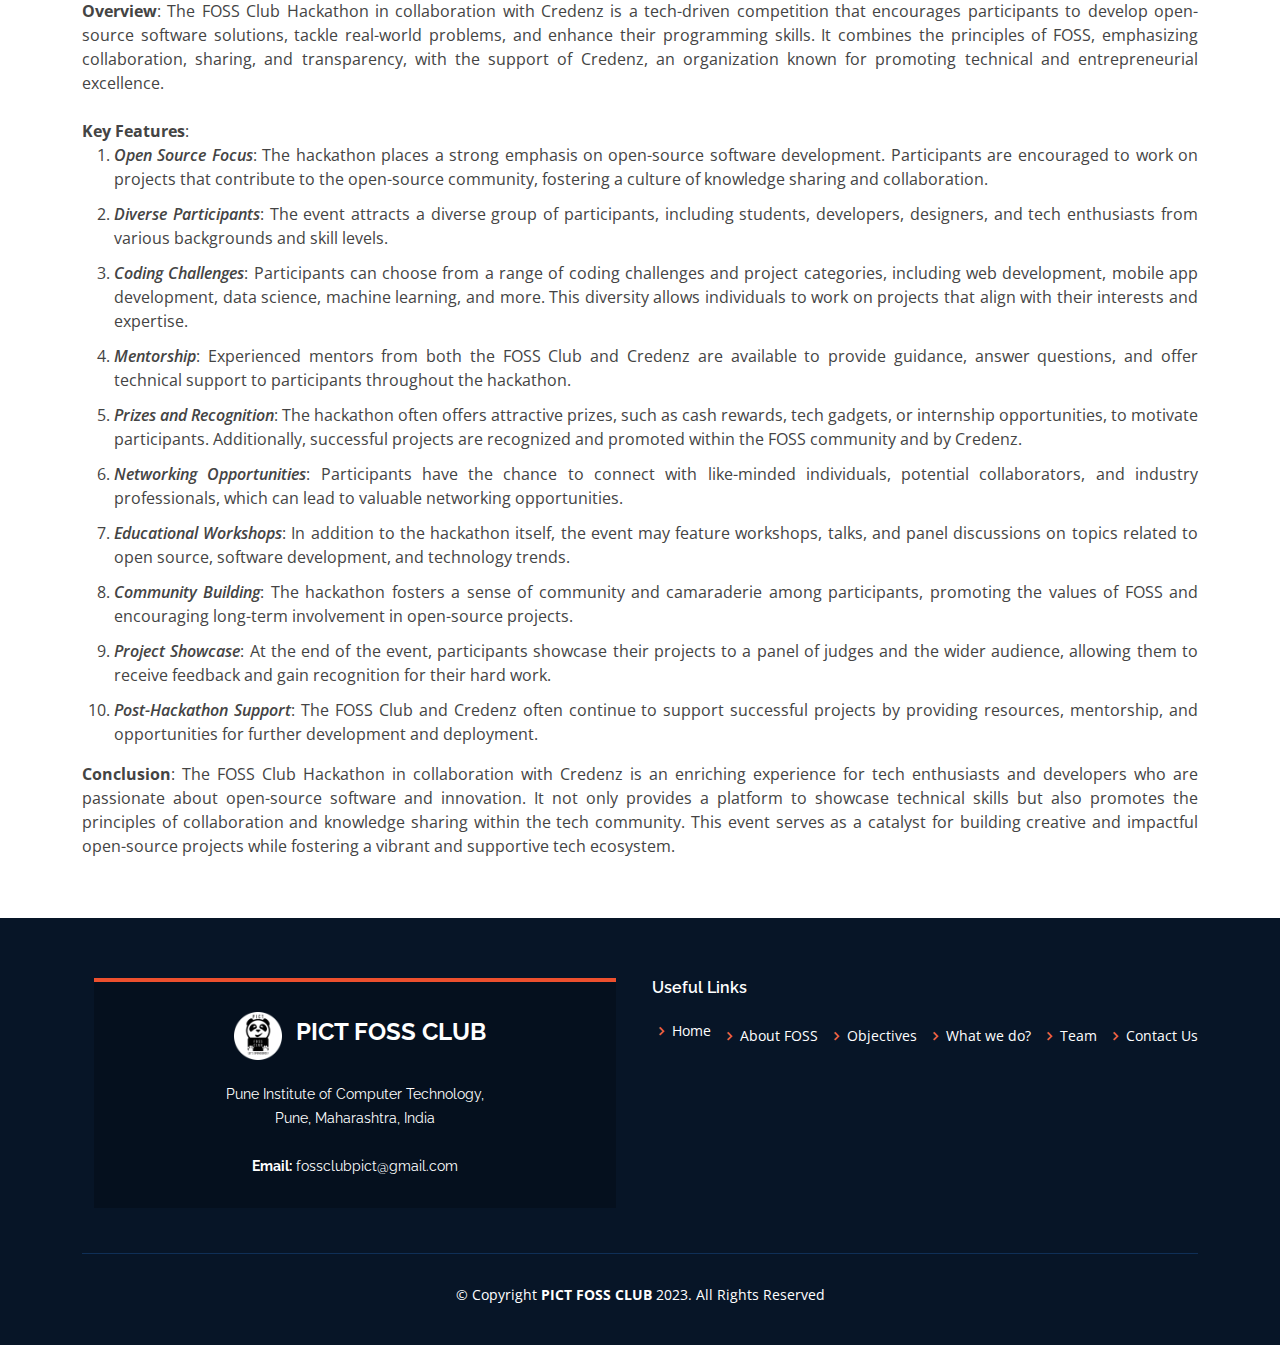
<file: activities/hackathons/weaver-hackathon-details.html>
<!DOCTYPE html>
<html lang="en">
  <head>
    <meta charset="utf-8" />
    <meta content="width=device-width, initial-scale=1.0" name="viewport" />

    <title>FOSS Hackathons</title>
    <meta content="" name="description" />
    <meta content="" name="keywords" />

    <!-- Favicons -->
    <link href="../../assets/img/favicon.png" rel="icon" />
    <link href="../../assets/img/apple-touch-icon.png" rel="apple-touch-icon" />

    <!-- Google Fonts -->
    <link
      href="https://fonts.googleapis.com/css?family=Open+Sans:300,300i,400,400i,600,600i,700,700i|Raleway:300,300i,400,400i,500,500i,600,600i,700,700i|Poppins:300,300i,400,400i,500,500i,600,600i,700,700i"
      rel="stylesheet"
    />

    <!-- Vendor CSS Files -->
    <link
      href="../../assets/vendor/animate.css/animate.min.css"
      rel="stylesheet"
    />
    <link href="../../assets/vendor/aos/aos.css" rel="stylesheet" />
    <link
      href="../../assets/vendor/bootstrap/css/bootstrap.min.css"
      rel="stylesheet"
    />
    <link
      href="../../assets/vendor/bootstrap-icons/bootstrap-icons.css"
      rel="stylesheet"
    />
    <link
      href="../../assets/vendor/boxicons/css/boxicons.min.css"
      rel="stylesheet"
    />
    <link
      href="../../assets/vendor/glightbox/css/glightbox.min.css"
      rel="stylesheet"
    />
    <link href="../../assets/vendor/remixicon/remixicon.css" rel="stylesheet" />
    <link
      href="../../assets/vendor/swiper/swiper-bundle.min.css"
      rel="stylesheet"
    />

    <!-- Template Main CSS File -->
    <link href="../../assets/css/style.css" rel="stylesheet" />

    <!-- =======================================================
  * Template Name: Multi - v4.7.0
  * Template URL: https://bootstrapmade.com/multi-responsive-bootstrap-template/
  * Author: BootstrapMade.com
  * License: https://bootstrapmade.com/license/
  ======================================================== -->
  </head>

  <body>
    <!-- ======= Header ======= -->
    <header
      id="header"
      class="fixed-top"
      style="box-shadow: rgb(199, 197, 197) 0px 0px 12px 0px"
    >
      <div class="container d-flex align-items-center justify-content-between">
        <div class="leftNavpart">
          <!-- <a href="https://pict.edu" class="logo" target="_blank"
            ><img src="assets/img/pict.png" alt="" class="img-fluid"
          /></a> -->
          <h1 class="logo"><a href="../../index.html">PICT FOSS CLUB</a></h1>
          <!-- Uncomment below if you prefer to use an image logo -->
          <a href="../../index.html" class="logo"
            ><img src="../../assets/img/favicon.png" alt="" class="img-fluid"
          /></a>
        </div>
        <nav id="navbar" class="navbar">
          <ul>
            <li>
              <a class="nav-link scrollto" href="../../index.html">Home</a>
            </li>
            <li>
              <a class="nav-link scrollto" href="#upcoming-talks"
                >Upcoming Hackathons</a
              >
            </li>
            <li>
              <a class="nav-link scrollto" href="#past-talks"
                >Past Hackathons</a
              >
            </li>
            <!-- <li>
              <a class="nav-link scrollto" href="#services">What we do</a>
            </li>
            <li><a class="nav-link scrollto" href="#team">Team</a></li>
            <li><a class="nav-link scrollto" href="#contact">Contact</a></li> -->
          </ul>
          <i class="bi bi-list mobile-nav-toggle"></i>
        </nav>
        <!-- .navbar -->
      </div>
    </header>
    <!-- End Header -->

    <main id="main">
      <!-- ======= Breadcrumbs ======= -->
      <section id="breadcrumbs" class="breadcrumbs">
        <div class="container">
          <ol>
            <li><a href="../../index.html">Home</a></li>
            <li>FOSS Hackathons</li>
          </ol>
          <h2>FOSS x Credenz</h2>
        </div>
      </section>
      <!-- End Breadcrumbs -->

      <!-- ======= Portfolio Details Section ======= -->
      <section id="portfolio-details" class="portfolio-details">
        <div class="container">
          <div class="row gy-4">
            <div class="col-lg-12">
              <div class="portfolio-details-slider swiper">
                <div class="swiper-wrapper align-items-center">
                  <div class="swiper-slide">
                    <img src="./webweaver/1.jpg" alt="" />
                  </div>

                  <div class="swiper-slide">
                    <img src="./webweaver/2.jpg" alt="" />
                  </div>
                </div>
                <div class="swiper-pagination"></div>
              </div>
            </div>

            <div class="col-lg-12" style="text-align: justify">
              <div class="portfolio-info">
                <h3>Hackathon Information</h3>
                <i
                  >The hackathon organized by the FOSS (Free and Open Source
                  Software) Club in collaboration with Credenz is an exciting
                  and innovative event that brings together technology
                  enthusiasts, developers, and students to collaborate on
                  open-source projects and showcase their coding skills. Here's
                  a detailed description of this hackathon:
                </i>
              </div>
              <div class="portfolio-description">
                The hackathon organized by the FOSS (Free and Open Source
                Software) Club in collaboration with Credenz is an exciting and
                innovative event that brings together technology enthusiasts,
                developers, and students to collaborate on open-source projects
                and showcase their coding skills. Here's a detailed description
                of this hackathon:
                <br /><br />
                <b>Event Name</b>: FOSS Club Hackathon in Collaboration with
                Credenz <br /><br />
                <b>Link</b>: <a href="https://github.com/Credenz-Web-Weaver" target="_blank">GitHub Link</a> <br /><br />
                <b>Event Duration</b>: Typically, this hackathon spans over a
                weekend or a few days, allowing participants to dedicate focused
                time to their projects. <br /><br />
                <b>Overview</b>: The FOSS Club Hackathon in collaboration with
                Credenz is a tech-driven competition that encourages
                participants to develop open-source software solutions, tackle
                real-world problems, and enhance their programming skills. It
                combines the principles of FOSS, emphasizing collaboration,
                sharing, and transparency, with the support of Credenz, an
                organization known for promoting technical and entrepreneurial
                excellence. <br /><br />
                <b>Key Features</b>:
                <ol class="hack-details">
                  <li>
                    <b>Open Source Focus</b>: The hackathon places a strong
                    emphasis on open-source software development. Participants
                    are encouraged to work on projects that contribute to the
                    open-source community, fostering a culture of knowledge
                    sharing and collaboration.
                  </li>
                  <li>
                    <b>Diverse Participants</b>: The event attracts a diverse
                    group of participants, including students, developers,
                    designers, and tech enthusiasts from various backgrounds and
                    skill levels.
                  </li>
                  <li>
                    <b>Coding Challenges</b>: Participants can choose from a
                    range of coding challenges and project categories, including
                    web development, mobile app development, data science,
                    machine learning, and more. This diversity allows
                    individuals to work on projects that align with their
                    interests and expertise.
                  </li>
                  <li>
                    <b>Mentorship</b>: Experienced mentors from both the FOSS
                    Club and Credenz are available to provide guidance, answer
                    questions, and offer technical support to participants
                    throughout the hackathon.
                  </li>
                  <li>
                    <b>Prizes and Recognition</b>: The hackathon often offers
                    attractive prizes, such as cash rewards, tech gadgets, or
                    internship opportunities, to motivate participants.
                    Additionally, successful projects are recognized and
                    promoted within the FOSS community and by Credenz.
                  </li>
                  <li>
                    <b>Networking Opportunities</b>: Participants have the
                    chance to connect with like-minded individuals, potential
                    collaborators, and industry professionals, which can lead to
                    valuable networking opportunities.
                  </li>
                  <li>
                    <b>Educational Workshops</b>: In addition to the hackathon
                    itself, the event may feature workshops, talks, and panel
                    discussions on topics related to open source, software
                    development, and technology trends.
                  </li>

                  <li>
                    <b>Community Building</b>: The hackathon fosters a sense of
                    community and camaraderie among participants, promoting the
                    values of FOSS and encouraging long-term involvement in
                    open-source projects.
                  </li>
                  <li>
                    <b>Project Showcase</b>: At the end of the event,
                    participants showcase their projects to a panel of judges
                    and the wider audience, allowing them to receive feedback
                    and gain recognition for their hard work.
                  </li>
                  <li>
                    <b>Post-Hackathon Support</b>: The FOSS Club and Credenz
                    often continue to support successful projects by providing
                    resources, mentorship, and opportunities for further
                    development and deployment.
                  </li>
                </ol>
                <b>Conclusion</b>: The FOSS Club Hackathon in collaboration with
                Credenz is an enriching experience for tech enthusiasts and
                developers who are passionate about open-source software and
                innovation. It not only provides a platform to showcase
                technical skills but also promotes the principles of
                collaboration and knowledge sharing within the tech community.
                This event serves as a catalyst for building creative and
                impactful open-source projects while fostering a vibrant and
                supportive tech ecosystem.
              </div>
            </div>
          </div>
        </div>
      </section>
      <!-- End Portfolio Details Section -->
    </main>
    <!-- End #main -->

    <!-- ======= Footer ======= -->
    <footer id="footer">
      <div class="footer-top">
        <div class="container">
          <div class="row">
            <div class="col-md-6 px-4">
              <div class="footer-info">
                <a href="#hero" class="logo"
                  ><img
                    src="../../assets/img/favicon.png"
                    alt=""
                    class="img-fluid"
                /></a>
                <h3>PICT FOSS CLUB</h3>
                <p class="pb-3"><em></em></p>
                <p>
                  Pune Institute of Computer Technology, <br />
                  Pune, Maharashtra, India<br /><br />
                  <!-- <strong>Phone:</strong> +91 91xxxxxxxxx<br /> -->
                  <strong>Email:</strong> fossclubpict@gmail.com<br />
                </p>
                <!-- <div class="social-links mt-3">
                <a href="#" class="twitter"><i class="bx bxl-twitter"></i></a>
                <a href="#" class="facebook"><i class="bx bxl-facebook"></i></a>
                <a href="#" class="instagram"><i class="bx bxl-instagram"></i></a>
                <a href="#" class="google-plus"><i class="bx bxl-skype"></i></a>
                <a href="#" class="linkedin"><i class="bx bxl-linkedin"></i></a>
              </div> -->
              </div>
            </div>

            <div class="col-md-6 footer-links">
              <h4>Useful Links</h4>
              <ul
                class="d-flex flex-column flex-lg-row justify-content-between"
                id="morelinks"
              >
                <li>
                  <i class="bx bx-chevron-right"></i> <a href="#hero">Home</a>
                </li>
                <li>
                  <i class="bx bx-chevron-right"></i>
                  <a href="#about">About FOSS</a>
                </li>
                <li>
                  <i class="bx bx-chevron-right"></i>
                  <a href="#objective">Objectives</a>
                </li>
                <li>
                  <i class="bx bx-chevron-right"></i>
                  <a href="#services">What we do?</a>
                </li>
                <li>
                  <i class="bx bx-chevron-right"></i> <a href="#team">Team</a>
                </li>
                <li>
                  <i class="bx bx-chevron-right"></i>
                  <a href="#contact">Contact Us</a>
                </li>
              </ul>
            </div>
          </div>
        </div>
      </div>

      <div class="container">
        <div class="copyright">
          &copy; Copyright <strong><span>PICT FOSS CLUB</span></strong> 2023.
          All Rights Reserved
        </div>
        <div class="credits">
          <!-- All the links in the footer should remain intact. -->
          <!-- You can delete the links only if you purchased the pro version. -->
          <!-- Licensing information: https://bootstrapmade.com/license/ -->
          <!-- Purchase the pro version with working PHP/AJAX contact form: https://bootstrapmade.com/multi-responsive-bootstrap-template/ -->
          <!-- Designed by <a href="#team">FOSS CLUB WEBSITE TEAM</a> -->
        </div>
      </div>
    </footer>
    <!-- End Footer -->

    <div id="preloader"></div>
    <a
      href="#"
      class="back-to-top d-flex align-items-center justify-content-center"
      ><i class="bi bi-arrow-up-short"></i
    ></a>

    <!-- Vendor JS Files -->
    <script src="../../assets/vendor/purecounter/purecounter.js"></script>
    <script src="../../assets/vendor/aos/aos.js"></script>
    <script src="../../assets/vendor/bootstrap/js/bootstrap.bundle.min.js"></script>
    <script src="../../assets/vendor/glightbox/js/glightbox.min.js"></script>
    <script src="../../assets/vendor/isotope-layout/isotope.pkgd.min.js"></script>
    <script src="../../assets/vendor/swiper/swiper-bundle.min.js"></script>
    <script src="../../assets/vendor/php-email-form/validate.js"></script>

    <!-- Template Main JS File -->
    <script src="../../assets/js/main.js"></script>
  </body>
</html>
</file>
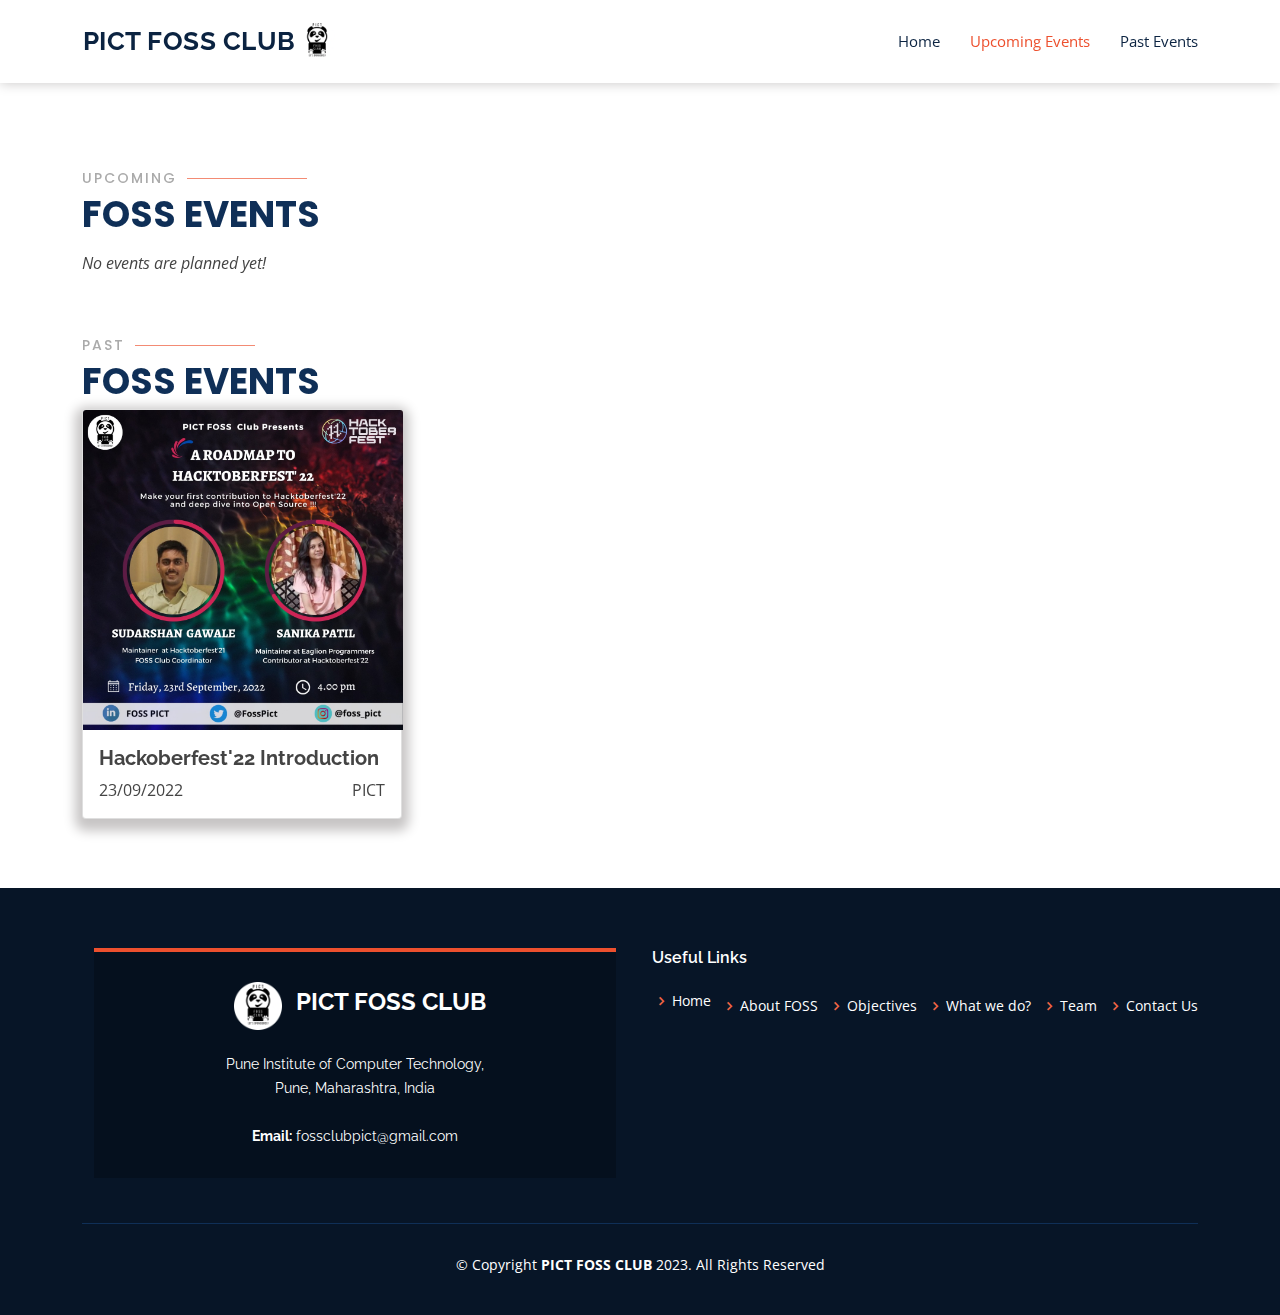
<file: event-list/events/event-list.html>
<!DOCTYPE html>
<html lang="en">
  <head>
    <meta charset="utf-8" />
    <meta content="width=device-width, initial-scale=1.0" name="viewport" />

    <title>FOSS Events</title>
    <meta content="" name="description" />
    <meta content="" name="keywords" />

    <!-- Favicons -->
    <link href="../../assets/img/favicon.png" rel="icon" />
    <link href="../../assets/img/apple-touch-icon.png" rel="apple-touch-icon" />

    <!-- Google Fonts -->
    <link
      href="https://fonts.googleapis.com/css?family=Open+Sans:300,300i,400,400i,600,600i,700,700i|Raleway:300,300i,400,400i,500,500i,600,600i,700,700i|Poppins:300,300i,400,400i,500,500i,600,600i,700,700i"
      rel="stylesheet"
    />

    <!-- Vendor CSS Files -->
    <link href="../../assets/vendor/animate.css/animate.min.css" rel="stylesheet" />
    <link href="../../assets/vendor/aos/aos.css" rel="stylesheet" />
    <link
      href="../../assets/vendor/bootstrap/css/bootstrap.min.css"
      rel="stylesheet"
    />
    <link
      href="../../assets/vendor/bootstrap-icons/bootstrap-icons.css"
      rel="stylesheet"
    />
    <link href="../../assets/vendor/boxicons/css/boxicons.min.css" rel="stylesheet" />
    <link
      href="../../assets/vendor/glightbox/css/glightbox.min.css"
      rel="stylesheet"
    />
    <link href="../../assets/vendor/remixicon/remixicon.css" rel="stylesheet" />
    <link href="../../assets/vendor/swiper/swiper-bundle.min.css" rel="stylesheet" />

    <!-- Template Main CSS File -->
    <link href="../../assets/css/style.css" rel="stylesheet" />

    <!-- =======================================================
  * Template Name: Multi - v4.7.0
  * Template URL: https://bootstrapmade.com/multi-responsive-bootstrap-template/
  * Author: BootstrapMade.com
  * License: https://bootstrapmade.com/license/
  ======================================================== -->
  </head>

  <body>
    <!-- ======= Header ======= -->
    <header
      id="header"
      class="fixed-top"
      style="box-shadow: rgb(199, 197, 197) 0px 0px 12px 0px"
    >
      <div class="container d-flex align-items-center justify-content-between">
        <div class="leftNavpart">
          <!-- <a href="https://pict.edu" class="logo" target="_blank"
            ><img src="assets/img/pict.png" alt="" class="img-fluid"
          /></a> -->
          <h1 class="logo"><a href="../../index.html">PICT FOSS CLUB</a></h1>
          <!-- Uncomment below if you prefer to use an image logo -->
          <a href="../../index.html" class="logo"
            ><img src="../../assets/img/favicon.png" alt="" class="img-fluid"
          /></a>
        </div>
        <nav id="navbar" class="navbar">
          <ul>
            <li><a class="nav-link scrollto" href="../../index.html">Home</a></li>
            <li>
              <a class="nav-link scrollto" href="#upcoming-talks"
                >Upcoming Events</a
              >
            </li>
            <li>
              <a class="nav-link scrollto" href="#past-talks">Past Events</a>
            </li>
            <!-- <li>
              <a class="nav-link scrollto" href="#services">What we do</a>
            </li>
            <li><a class="nav-link scrollto" href="#team">Team</a></li>
            <li><a class="nav-link scrollto" href="#contact">Contact</a></li> -->
          </ul>
          <i class="bi bi-list mobile-nav-toggle"></i>
        </nav>
        <!-- .navbar -->
      </div>
    </header>
    <!-- End Header -->

    <main>
      <!-- ======= Services Section ======= -->
      <section id="services" class="services" style="margin-top: 6rem">
        <div class="container" data-aos="fade-up" id="upcoming-talks">
          <div class="section-title">
            <h2>Upcoming</h2>
            <p>FOSS Events</p>
          </div>
          <i>No events are planned yet!</i>
          <!-- <div class="row">
            <div class="col-md-4">
              <div class="card">
                <img
                  class="card-img-top"
                  src="../../assets//img//upcom_events/blur1.jpg"
                  alt="Card image cap"
                />
                <div class="card-body">
                  <h5 class="card-title"><b>Coming soon...</b></h5>
                  <p class="card-text">Stay tuned!</p>
                </div>
              </div>
            </div>
            <div class="col-md-4">
              <div class="card">
                <img
                  class="card-img-top"
                  src="../../assets//img//upcom_events/blur2.jpg"
                  alt="Card image cap"
                />
                <div class="card-body">
                  <h5 class="card-title"><b>Coming soon...</b></h5>
                  <p class="card-text">Stay tuned!</p>
                </div>
              </div>
            </div>
          </div> -->
        </div>

        <div
          class="container"
          data-aos="fade-up"
          style="margin-top: 3rem"
          id="past-talks"
        >
          <div class="section-title">
            <h2>Past</h2>
            <p>FOSS Events</p>
            <div class="row">
              <div class="col-md-4">
                <a href="../../activities/events/hacktoberfest22.html" target="_blank">
                <div class="card">
                  <img
                    class="card-img-top"
                    src="./img/hacktoberfest22.jpg"
                    alt="Card image cap"
                  />
                  <div class="card-body">
                    <h5 class="card-title"><b>Hackoberfest'22 Introduction</b></h5>
                    <span class="card-text">
                      23/09/2022
                      <span style="float: right">PICT</span>
                    </span>
                    <!-- <a href="#" class="btn btn-danger">Go somewhere</a> -->
                  </div>
                </div>
                </a>
              </div>
            </div>
          </div>
        </div>
      </section>
    </main>
    <!-- End #main -->

    <!-- ======= Footer ======= -->
    <footer id="footer">
      <div class="footer-top">
        <div class="container">
          <div class="row">
            <div class="col-md-6 px-4">
              <div class="footer-info">
                <a href="#hero" class="logo"
                  ><img src="../../assets/img/favicon.png" alt="" class="img-fluid"
                /></a>
                <h3>PICT FOSS CLUB</h3>
                <p class="pb-3"><em></em></p>
                <p>
                  Pune Institute of Computer Technology, <br />
                  Pune, Maharashtra, India<br /><br />
                  <!-- <strong>Phone:</strong> +91 91xxxxxxxxx<br /> -->
                  <strong>Email:</strong> fossclubpict@gmail.com<br />
                </p>
                <!-- <div class="social-links mt-3">
                <a href="#" class="twitter"><i class="bx bxl-twitter"></i></a>
                <a href="#" class="facebook"><i class="bx bxl-facebook"></i></a>
                <a href="#" class="instagram"><i class="bx bxl-instagram"></i></a>
                <a href="#" class="google-plus"><i class="bx bxl-skype"></i></a>
                <a href="#" class="linkedin"><i class="bx bxl-linkedin"></i></a>
              </div> -->
              </div>
            </div>

            <div class="col-md-6 footer-links">
              <h4>Useful Links</h4>
              <ul
                class="d-flex flex-column flex-lg-row justify-content-between"
                id="morelinks"
              >
                <li>
                  <i class="bx bx-chevron-right"></i> <a href="#hero">Home</a>
                </li>
                <li>
                  <i class="bx bx-chevron-right"></i>
                  <a href="#about">About FOSS</a>
                </li>
                <li>
                  <i class="bx bx-chevron-right"></i>
                  <a href="#objective">Objectives</a>
                </li>
                <li>
                  <i class="bx bx-chevron-right"></i>
                  <a href="#services">What we do?</a>
                </li>
                <li>
                  <i class="bx bx-chevron-right"></i> <a href="#team">Team</a>
                </li>
                <li>
                  <i class="bx bx-chevron-right"></i>
                  <a href="#contact">Contact Us</a>
                </li>
              </ul>
            </div>
          </div>
        </div>
      </div>

      <div class="container">
        <div class="copyright">
          &copy; Copyright <strong><span>PICT FOSS CLUB</span></strong
          > 2023. All Rights Reserved
        </div>
        <div class="credits">
          <!-- All the links in the footer should remain intact. -->
          <!-- You can delete the links only if you purchased the pro version. -->
          <!-- Licensing information: https://bootstrapmade.com/license/ -->
          <!-- Purchase the pro version with working PHP/AJAX contact form: https://bootstrapmade.com/multi-responsive-bootstrap-template/ -->
          <!-- Designed by <a href="#team">FOSS CLUB WEBSITE TEAM</a> -->
        </div>
      </div>
    </footer>
    <!-- End Footer -->

    <div id="preloader"></div>
    <a
      href="#"
      class="back-to-top d-flex align-items-center justify-content-center"
      ><i class="bi bi-arrow-up-short"></i
    ></a>

    <!-- Vendor JS Files -->
    <script src="../../assets/vendor/purecounter/purecounter.js"></script>
    <script src="../../assets/vendor/aos/aos.js"></script>
    <script src="../../assets/vendor/bootstrap/js/bootstrap.bundle.min.js"></script>
    <script src="../../assets/vendor/glightbox/js/glightbox.min.js"></script>
    <script src="../../assets/vendor/isotope-layout/isotope.pkgd.min.js"></script>
    <script src="../../assets/vendor/swiper/swiper-bundle.min.js"></script>
    <script src="../../assets/vendor/php-email-form/validate.js"></script>

    <!-- Template Main JS File -->
    <script src="../../assets/js/main.js"></script>
  </body>
</html>
</file>
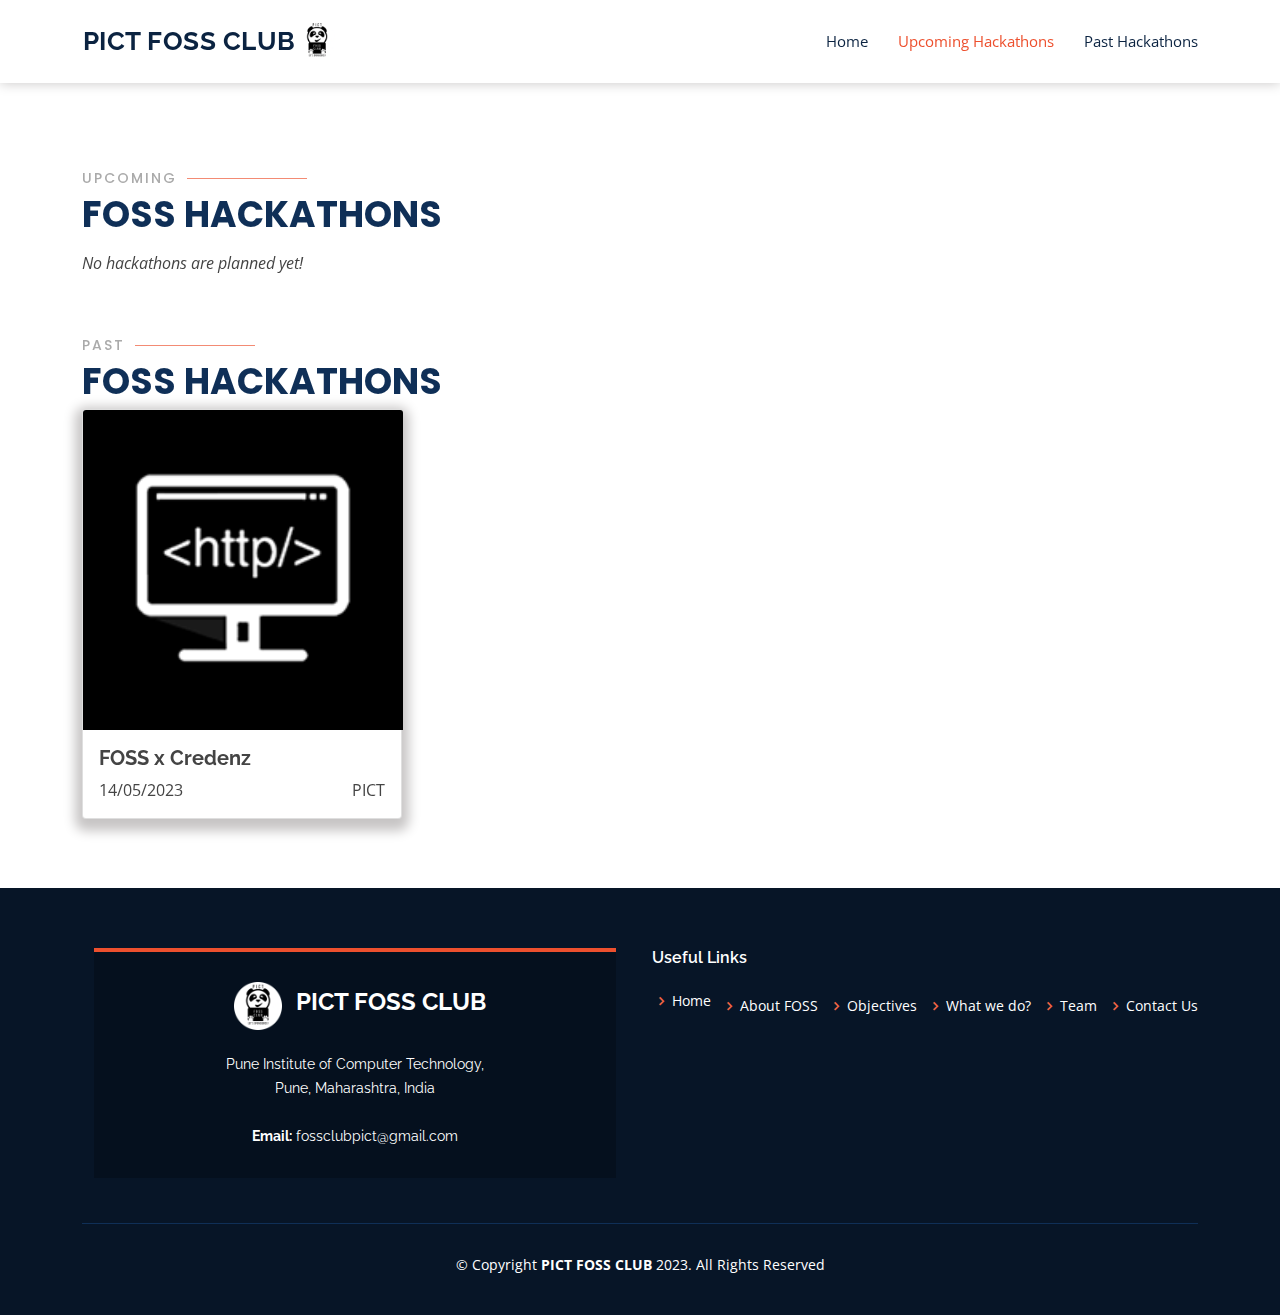
<file: event-list/hackathons/hackathon-list.html>
<!DOCTYPE html>
<html lang="en">
  <head>
    <meta charset="utf-8" />
    <meta content="width=device-width, initial-scale=1.0" name="viewport" />

    <title>FOSS Hackathons</title>
    <meta content="" name="description" />
    <meta content="" name="keywords" />

    <!-- Favicons -->
    <link href="../../assets/img/favicon.png" rel="icon" />
    <link href="../../assets/img/apple-touch-icon.png" rel="apple-touch-icon" />

    <!-- Google Fonts -->
    <link
      href="https://fonts.googleapis.com/css?family=Open+Sans:300,300i,400,400i,600,600i,700,700i|Raleway:300,300i,400,400i,500,500i,600,600i,700,700i|Poppins:300,300i,400,400i,500,500i,600,600i,700,700i"
      rel="stylesheet"
    />

    <!-- Vendor CSS Files -->
    <link href="../../assets/vendor/animate.css/animate.min.css" rel="stylesheet" />
    <link href="../../assets/vendor/aos/aos.css" rel="stylesheet" />
    <link
      href="../../assets/vendor/bootstrap/css/bootstrap.min.css"
      rel="stylesheet"
    />
    <link
      href="../../assets/vendor/bootstrap-icons/bootstrap-icons.css"
      rel="stylesheet"
    />
    <link href="../../assets/vendor/boxicons/css/boxicons.min.css" rel="stylesheet" />
    <link
      href="../../assets/vendor/glightbox/css/glightbox.min.css"
      rel="stylesheet"
    />
    <link href="../../assets/vendor/remixicon/remixicon.css" rel="stylesheet" />
    <link href="../../assets/vendor/swiper/swiper-bundle.min.css" rel="stylesheet" />

    <!-- Template Main CSS File -->
    <link href="../../assets/css/style.css" rel="stylesheet" />

    <!-- =======================================================
  * Template Name: Multi - v4.7.0
  * Template URL: https://bootstrapmade.com/multi-responsive-bootstrap-template/
  * Author: BootstrapMade.com
  * License: https://bootstrapmade.com/license/
  ======================================================== -->
  </head>

  <body>
    <!-- ======= Header ======= -->
    <header
      id="header"
      class="fixed-top"
      style="box-shadow: rgb(199, 197, 197) 0px 0px 12px 0px"
    >
      <div class="container d-flex align-items-center justify-content-between">
        <div class="leftNavpart">
          <!-- <a href="https://pict.edu" class="logo" target="_blank"
            ><img src="assets/img/pict.png" alt="" class="img-fluid"
          /></a> -->
          <h1 class="logo"><a href="../../index.html">PICT FOSS CLUB</a></h1>
          <!-- Uncomment below if you prefer to use an image logo -->
          <a href="../../index.html" class="logo"
            ><img src="../../assets/img/favicon.png" alt="" class="img-fluid"
          /></a>
        </div>
        <nav id="navbar" class="navbar">
          <ul>
            <li><a class="nav-link scrollto" href="../../index.html">Home</a></li>
            <li>
              <a class="nav-link scrollto" href="#upcoming-talks"
                >Upcoming Hackathons</a
              >
            </li>
            <li>
              <a class="nav-link scrollto" href="#past-talks">Past Hackathons</a>
            </li>
            <!-- <li>
              <a class="nav-link scrollto" href="#services">What we do</a>
            </li>
            <li><a class="nav-link scrollto" href="#team">Team</a></li>
            <li><a class="nav-link scrollto" href="#contact">Contact</a></li> -->
          </ul>
          <i class="bi bi-list mobile-nav-toggle"></i>
        </nav>
        <!-- .navbar -->
      </div>
    </header>
    <!-- End Header -->

    <main>
      <!-- ======= Services Section ======= -->
      <section id="services" class="services" style="margin-top: 6rem">
        <div class="container" data-aos="fade-up" id="upcoming-talks">
          <div class="section-title">
            <h2>Upcoming</h2>
            <p>FOSS Hackathons</p>
          </div>
          <i>No hackathons are planned yet!</i>
          <!-- <div class="row">
            <div class="col-md-4">
              <div class="card">
                <img
                  class="card-img-top"
                  src="../../assets//img//upcom_events/blur1.jpg"
                  alt="Card image cap"
                />
                <div class="card-body">
                  <h5 class="card-title"><b>Coming soon...</b></h5>
                  <p class="card-text">Stay tuned!</p>
                </div>
              </div>
            </div>
            <div class="col-md-4">
              <div class="card">
                <img
                  class="card-img-top"
                  src="../../assets//img//upcom_events/blur2.jpg"
                  alt="Card image cap"
                />
                <div class="card-body">
                  <h5 class="card-title"><b>Coming soon...</b></h5>
                  <p class="card-text">Stay tuned!</p>
                </div>
              </div>
            </div>
          </div> -->
        </div>

        <div
          class="container"
          data-aos="fade-up"
          style="margin-top: 3rem"
          id="past-talks"
        >
          <div class="section-title">
            <h2>Past</h2>
            <p>FOSS Hackathons</p>
            <div class="row">
              <div class="col-md-4">
                <a href="../../activities/hackathons/weaver-hackathon-details.html" target="_blank">
                <div class="card">
                  <img
                    class="card-img-top"
                    src="./img/web weaver.png"
                    alt="Card image cap"
                  />
                  <div class="card-body">
                    <h5 class="card-title"><b>FOSS x Credenz</b></h5>
                    <span class="card-text">
                      14/05/2023
                      <span style="float: right">PICT</span>
                    </span>
                    <!-- <a href="#" class="btn btn-danger">Go somewhere</a> -->
                  </div>
                </div>
                </a>
              </div>
            </div>
          </div>
        </div>
      </section>
    </main>
    <!-- End #main -->

    <!-- ======= Footer ======= -->
    <footer id="footer">
      <div class="footer-top">
        <div class="container">
          <div class="row">
            <div class="col-md-6 px-4">
              <div class="footer-info">
                <a href="#hero" class="logo"
                  ><img src="../../assets/img/favicon.png" alt="" class="img-fluid"
                /></a>
                <h3>PICT FOSS CLUB</h3>
                <p class="pb-3"><em></em></p>
                <p>
                  Pune Institute of Computer Technology, <br />
                  Pune, Maharashtra, India<br /><br />
                  <!-- <strong>Phone:</strong> +91 91xxxxxxxxx<br /> -->
                  <strong>Email:</strong> fossclubpict@gmail.com<br />
                </p>
                <!-- <div class="social-links mt-3">
                <a href="#" class="twitter"><i class="bx bxl-twitter"></i></a>
                <a href="#" class="facebook"><i class="bx bxl-facebook"></i></a>
                <a href="#" class="instagram"><i class="bx bxl-instagram"></i></a>
                <a href="#" class="google-plus"><i class="bx bxl-skype"></i></a>
                <a href="#" class="linkedin"><i class="bx bxl-linkedin"></i></a>
              </div> -->
              </div>
            </div>

            <div class="col-md-6 footer-links">
              <h4>Useful Links</h4>
              <ul
                class="d-flex flex-column flex-lg-row justify-content-between"
                id="morelinks"
              >
                <li>
                  <i class="bx bx-chevron-right"></i> <a href="#hero">Home</a>
                </li>
                <li>
                  <i class="bx bx-chevron-right"></i>
                  <a href="#about">About FOSS</a>
                </li>
                <li>
                  <i class="bx bx-chevron-right"></i>
                  <a href="#objective">Objectives</a>
                </li>
                <li>
                  <i class="bx bx-chevron-right"></i>
                  <a href="#services">What we do?</a>
                </li>
                <li>
                  <i class="bx bx-chevron-right"></i> <a href="#team">Team</a>
                </li>
                <li>
                  <i class="bx bx-chevron-right"></i>
                  <a href="#contact">Contact Us</a>
                </li>
              </ul>
            </div>
          </div>
        </div>
      </div>

      <div class="container">
        <div class="copyright">
          &copy; Copyright <strong><span>PICT FOSS CLUB</span></strong
          > 2023. All Rights Reserved
        </div>
        <div class="credits">
          <!-- All the links in the footer should remain intact. -->
          <!-- You can delete the links only if you purchased the pro version. -->
          <!-- Licensing information: https://bootstrapmade.com/license/ -->
          <!-- Purchase the pro version with working PHP/AJAX contact form: https://bootstrapmade.com/multi-responsive-bootstrap-template/ -->
          <!-- Designed by <a href="#team">FOSS CLUB WEBSITE TEAM</a> -->
        </div>
      </div>
    </footer>
    <!-- End Footer -->

    <div id="preloader"></div>
    <a
      href="#"
      class="back-to-top d-flex align-items-center justify-content-center"
      ><i class="bi bi-arrow-up-short"></i
    ></a>

    <!-- Vendor JS Files -->
    <script src="../../assets/vendor/purecounter/purecounter.js"></script>
    <script src="../../assets/vendor/aos/aos.js"></script>
    <script src="../../assets/vendor/bootstrap/js/bootstrap.bundle.min.js"></script>
    <script src="../../assets/vendor/glightbox/js/glightbox.min.js"></script>
    <script src="../../assets/vendor/isotope-layout/isotope.pkgd.min.js"></script>
    <script src="../../assets/vendor/swiper/swiper-bundle.min.js"></script>
    <script src="../../assets/vendor/php-email-form/validate.js"></script>

    <!-- Template Main JS File -->
    <script src="../../assets/js/main.js"></script>
  </body>
</html>
</file>
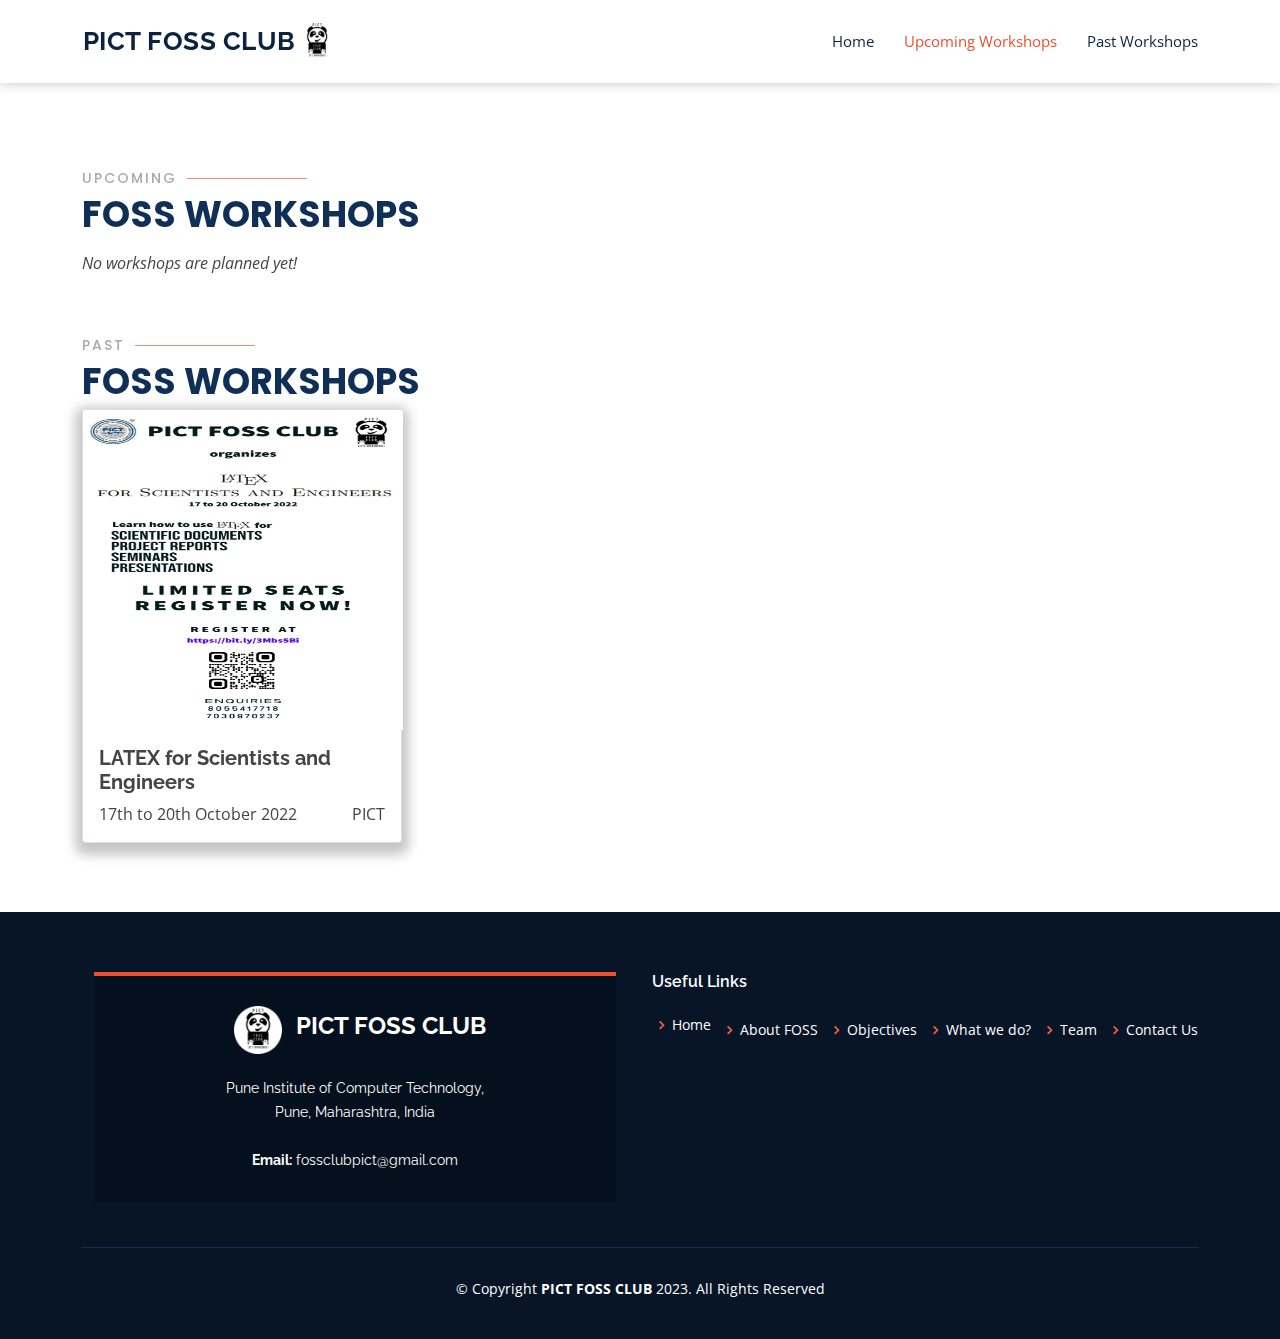
<file: event-list/workshops/workshop-list.html>
<!DOCTYPE html>
<html lang="en">
  <head>
    <meta charset="utf-8" />
    <meta content="width=device-width, initial-scale=1.0" name="viewport" />

    <title>FOSS Workshops</title>
    <meta content="" name="description" />
    <meta content="" name="keywords" />

    <!-- Favicons -->
    <link href="../../assets/img/favicon.png" rel="icon" />
    <link href="../../assets/img/apple-touch-icon.png" rel="apple-touch-icon" />

    <!-- Google Fonts -->
    <link
      href="https://fonts.googleapis.com/css?family=Open+Sans:300,300i,400,400i,600,600i,700,700i|Raleway:300,300i,400,400i,500,500i,600,600i,700,700i|Poppins:300,300i,400,400i,500,500i,600,600i,700,700i"
      rel="stylesheet"
    />

    <!-- Vendor CSS Files -->
    <link href="../../assets/vendor/animate.css/animate.min.css" rel="stylesheet" />
    <link href="../../assets/vendor/aos/aos.css" rel="stylesheet" />
    <link
      href="../../assets/vendor/bootstrap/css/bootstrap.min.css"
      rel="stylesheet"
    />
    <link
      href="../../assets/vendor/bootstrap-icons/bootstrap-icons.css"
      rel="stylesheet"
    />
    <link href="../../assets/vendor/boxicons/css/boxicons.min.css" rel="stylesheet" />
    <link
      href="../../assets/vendor/glightbox/css/glightbox.min.css"
      rel="stylesheet"
    />
    <link href="../../assets/vendor/remixicon/remixicon.css" rel="stylesheet" />
    <link href="../../assets/vendor/swiper/swiper-bundle.min.css" rel="stylesheet" />

    <!-- Template Main CSS File -->
    <link href="../../assets/css/style.css" rel="stylesheet" />

    <!-- =======================================================
  * Template Name: Multi - v4.7.0
  * Template URL: https://bootstrapmade.com/multi-responsive-bootstrap-template/
  * Author: BootstrapMade.com
  * License: https://bootstrapmade.com/license/
  ======================================================== -->
  </head>

  <body>
    <!-- ======= Header ======= -->
    <header
      id="header"
      class="fixed-top"
      style="box-shadow: rgb(199, 197, 197) 0px 0px 12px 0px"
    >
      <div class="container d-flex align-items-center justify-content-between">
        <div class="leftNavpart">
          <!-- <a href="https://pict.edu" class="logo" target="_blank"
            ><img src="assets/img/pict.png" alt="" class="img-fluid"
          /></a> -->
          <h1 class="logo"><a href="../../index.html">PICT FOSS CLUB</a></h1>
          <!-- Uncomment below if you prefer to use an image logo -->
          <a href="../../index.html" class="logo"
            ><img src="../../assets/img/favicon.png" alt="" class="img-fluid"
          /></a>
        </div>
        <nav id="navbar" class="navbar">
          <ul>
            <li><a class="nav-link scrollto" href="../../index.html">Home</a></li>
            <li>
              <a class="nav-link scrollto" href="#upcoming-talks"
                >Upcoming Workshops</a
              >
            </li>
            <li>
              <a class="nav-link scrollto" href="#past-talks">Past Workshops</a>
            </li>
            <!-- <li>
              <a class="nav-link scrollto" href="#services">What we do</a>
            </li>
            <li><a class="nav-link scrollto" href="#team">Team</a></li>
            <li><a class="nav-link scrollto" href="#contact">Contact</a></li> -->
          </ul>
          <i class="bi bi-list mobile-nav-toggle"></i>
        </nav>
        <!-- .navbar -->
      </div>
    </header>
    <!-- End Header -->

    <main>
      <!-- ======= Services Section ======= -->
      <section id="services" class="services" style="margin-top: 6rem">
        <div class="container" data-aos="fade-up" id="upcoming-talks">
          <div class="section-title">
            <h2>Upcoming</h2>
            <p>FOSS Workshops</p>
          </div>
          <i>No workshops are planned yet!</i>
          <!-- <div class="row">
            <div class="col-md-4">
              <div class="card">
                <img
                  class="card-img-top"
                  src="../../assets//img//upcom_events/blur1.jpg"
                  alt="Card image cap"
                />
                <div class="card-body">
                  <h5 class="card-title"><b>Coming soon...</b></h5>
                  <p class="card-text">Stay tuned!</p>
                </div>
              </div>
            </div>
            <div class="col-md-4">
              <div class="card">
                <img
                  class="card-img-top"
                  src="../../assets//img//upcom_events/blur2.jpg"
                  alt="Card image cap"
                />
                <div class="card-body">
                  <h5 class="card-title"><b>Coming soon...</b></h5>
                  <p class="card-text">Stay tuned!</p>
                </div>
              </div>
            </div>
          </div> -->
        </div>

        <div
          class="container"
          data-aos="fade-up"
          style="margin-top: 3rem"
          id="past-talks"
        >
          <div class="section-title">
            <h2>Past</h2>
            <p>FOSS Workshops</p>
            <div class="row">
              <div class="col-md-4">
                <a href="../../activities/workshops/latex.html" target="_blank">
                <div class="card">
                  <img
                    class="card-img-top"
                    src="./img/latex.jpg"
                    alt="Card image cap"
                  />
                  <div class="card-body">
                    <h5 class="card-title"><b>LATEX for Scientists and Engineers</b></h5>
                    <span class="card-text">
                      17th to 20th October 2022
                      <span style="float: right">PICT</span>
                    </span>
                    <!-- <a href="#" class="btn btn-danger">Go somewhere</a> -->
                  </div>
                </div>
                </a>
              </div>
            </div>
          </div>
        </div>
      </section>
    </main>
    <!-- End #main -->

    <!-- ======= Footer ======= -->
    <footer id="footer">
      <div class="footer-top">
        <div class="container">
          <div class="row">
            <div class="col-md-6 px-4">
              <div class="footer-info">
                <a href="#hero" class="logo"
                  ><img src="../../assets/img/favicon.png" alt="" class="img-fluid"
                /></a>
                <h3>PICT FOSS CLUB</h3>
                <p class="pb-3"><em></em></p>
                <p>
                  Pune Institute of Computer Technology, <br />
                  Pune, Maharashtra, India<br /><br />
                  <!-- <strong>Phone:</strong> +91 91xxxxxxxxx<br /> -->
                  <strong>Email:</strong> fossclubpict@gmail.com<br />
                </p>
                <!-- <div class="social-links mt-3">
                <a href="#" class="twitter"><i class="bx bxl-twitter"></i></a>
                <a href="#" class="facebook"><i class="bx bxl-facebook"></i></a>
                <a href="#" class="instagram"><i class="bx bxl-instagram"></i></a>
                <a href="#" class="google-plus"><i class="bx bxl-skype"></i></a>
                <a href="#" class="linkedin"><i class="bx bxl-linkedin"></i></a>
              </div> -->
              </div>
            </div>

            <div class="col-md-6 footer-links">
              <h4>Useful Links</h4>
              <ul
                class="d-flex flex-column flex-lg-row justify-content-between"
                id="morelinks"
              >
                <li>
                  <i class="bx bx-chevron-right"></i> <a href="#hero">Home</a>
                </li>
                <li>
                  <i class="bx bx-chevron-right"></i>
                  <a href="#about">About FOSS</a>
                </li>
                <li>
                  <i class="bx bx-chevron-right"></i>
                  <a href="#objective">Objectives</a>
                </li>
                <li>
                  <i class="bx bx-chevron-right"></i>
                  <a href="#services">What we do?</a>
                </li>
                <li>
                  <i class="bx bx-chevron-right"></i> <a href="#team">Team</a>
                </li>
                <li>
                  <i class="bx bx-chevron-right"></i>
                  <a href="#contact">Contact Us</a>
                </li>
              </ul>
            </div>
          </div>
        </div>
      </div>

      <div class="container">
        <div class="copyright">
          &copy; Copyright <strong><span>PICT FOSS CLUB</span></strong
          > 2023. All Rights Reserved
        </div>
        <div class="credits">
          <!-- All the links in the footer should remain intact. -->
          <!-- You can delete the links only if you purchased the pro version. -->
          <!-- Licensing information: https://bootstrapmade.com/license/ -->
          <!-- Purchase the pro version with working PHP/AJAX contact form: https://bootstrapmade.com/multi-responsive-bootstrap-template/ -->
          <!-- Designed by <a href="#team">FOSS CLUB WEBSITE TEAM</a> -->
        </div>
      </div>
    </footer>
    <!-- End Footer -->

    <div id="preloader"></div>
    <a
      href="#"
      class="back-to-top d-flex align-items-center justify-content-center"
      ><i class="bi bi-arrow-up-short"></i
    ></a>

    <!-- Vendor JS Files -->
    <script src="../../assets/vendor/purecounter/purecounter.js"></script>
    <script src="../../assets/vendor/aos/aos.js"></script>
    <script src="../../assets/vendor/bootstrap/js/bootstrap.bundle.min.js"></script>
    <script src="../../assets/vendor/glightbox/js/glightbox.min.js"></script>
    <script src="../../assets/vendor/isotope-layout/isotope.pkgd.min.js"></script>
    <script src="../../assets/vendor/swiper/swiper-bundle.min.js"></script>
    <script src="../../assets/vendor/php-email-form/validate.js"></script>

    <!-- Template Main JS File -->
    <script src="../../assets/js/main.js"></script>
  </body>
</html>
</file>
<file: assets/css/about_foss_style.css>
body{
      font-size: 1.2em;
}
</file>
<file: assets/css/style.css>
/**
* Template Name: Multi - v4.7.0
* Template URL: https://bootstrapmade.com/multi-responsive-bootstrap-template/
* Author: BootstrapMade.com
* License: https://bootstrapmade.com/license/
*/

/*--------------------------------------------------------------
# General
--------------------------------------------------------------*/
body {
  font-family: "Open Sans", sans-serif;
  color: #444444;
}

a {
  color: #ed502e;
  text-decoration: none;
}

a:hover {
  color: #f1775d;
  text-decoration: none;
}

h1, h2, h3, h4, h5, h6 {
  font-family: "Raleway", sans-serif;
}

/*--------------------------------------------------------------
# Preloader
--------------------------------------------------------------*/
#preloader {
  position: fixed;
  top: 0;
  left: 0;
  right: 0;
  bottom: 0;
  z-index: 9999;
  overflow: hidden;
  background: #fff;
}

#preloader:before {
  content: "";
  position: fixed;
  top: calc(50% - 30px);
  left: calc(50% - 30px);
  border: 6px solid #ed502e;
  border-top-color: white;
  border-radius: 50%;
  width: 60px;
  height: 60px;
  -webkit-animation: animate-preloader 1s linear infinite;
  animation: animate-preloader 1s linear infinite;
}

@-webkit-keyframes animate-preloader {
  0% {
    transform: rotate(0deg);
  }
  100% {
    transform: rotate(360deg);
  }
}

@keyframes animate-preloader {
  0% {
    transform: rotate(0deg);
  }
  100% {
    transform: rotate(360deg);
  }
}
/*--------------------------------------------------------------
# Back to top button
--------------------------------------------------------------*/
.back-to-top {
  position: fixed;
  visibility: hidden;
  opacity: 0;
  right: 15px;
  bottom: 15px;
  z-index: 996;
  background: #ed502e;
  width: 40px;
  height: 40px;
  border-radius: 4px;
  transition: all 0.4s;
}
.back-to-top i {
  font-size: 28px;
  color: #fff;
  line-height: 0;
}
.back-to-top:hover {
  background: #f06f54;
  color: #fff;
}
.back-to-top.active {
  visibility: visible;
  opacity: 1;
}


/*--------------------------------------------------------------
# ScrollBar
--------------------------------------------------------------*/
/* width of the scrollbar */
::-webkit-scrollbar {
  width: 10px;
}

/* Track */
::-webkit-scrollbar-track { 
  display: none;
}

/* Handle */
::-webkit-scrollbar-thumb {
  background: #eb6d51; 
  border-radius: 5px;
}

/* Handle on hover */
::-webkit-scrollbar-thumb:hover {
  background: #ed502e; 
}



/*--------------------------------------------------------------
# Header
--------------------------------------------------------------*/
#header {
  background: #fff;
  transition: all 0.5s;
  z-index: 997;
  padding: 20px 0;
}
#header.header-scrolled {
  padding: 12px 0;
  box-shadow: 0px 2px 15px rgba(0, 0, 0, 0.1);
}
#header .logo {
  font-size: 26px;
  margin: 0;
  padding: 0;
  line-height: 1;
  font-weight: 700;
  letter-spacing: 0.5px;
  text-transform: uppercase;
}
#header .logo a {
  color: #0b2341;
}
#header .logo img {
  max-height: 40px;
}

.leftNavpart{
  display: flex;
  align-items: center;
}
.leftNavpart a{
  margin-left: 0.1vh !important;
}

/*--------------------------------------------------------------
# Navigation Menu
--------------------------------------------------------------*/
/**
* Desktop Navigation 
*/
.navbar {
  padding: 0;
}
.navbar ul {
  margin: 0;
  padding: 0;
  display: flex;
  list-style: none;
  align-items: center;
}
.navbar li {
  position: relative;
}
.navbar a, .navbar a:focus {
  display: flex;
  align-items: center;
  justify-content: space-between;
  padding: 10px 0 10px 30px;
  font-size: 15px;
  color: #0b2341;
  white-space: nowrap;
  transition: 0.3s;
}
.navbar a i, .navbar a:focus i {
  font-size: 12px;
  line-height: 0;
  margin-left: 5px;
}
.navbar a:hover, .navbar .active, .navbar .active:focus, .navbar li:hover > a {
  color: #ed502e;
}
.navbar .getstarted, .navbar .getstarted:focus {
  background: #ed502e;
  padding: 8px 20px;
  margin-left: 30px;
  border-radius: 4px;
  color: #fff;
}
.navbar .getstarted:hover, .navbar .getstarted:focus:hover {
  color: #fff;
  background: #ef6445;
}
.navbar .dropdown ul {
  display: block;
  position: absolute;
  left: 14px;
  top: calc(100% + 30px);
  margin: 0;
  padding: 10px 0;
  z-index: 99;
  opacity: 0;
  visibility: hidden;
  background: #fff;
  box-shadow: 0px 0px 30px rgba(127, 137, 161, 0.25);
  transition: 0.3s;
}
.navbar .dropdown ul li {
  min-width: 200px;
}
.navbar .dropdown ul a {
  padding: 10px 20px;
  text-transform: none;
}
.navbar .dropdown ul a i {
  font-size: 12px;
}
.navbar .dropdown ul a:hover, .navbar .dropdown ul .active:hover, .navbar .dropdown ul li:hover > a {
  color: #ed502e;
}
.navbar .dropdown:hover > ul {
  opacity: 1;
  top: 100%;
  visibility: visible;
}
.navbar .dropdown .dropdown ul {
  top: 0;
  left: calc(100% - 30px);
  visibility: hidden;
}
.navbar .dropdown .dropdown:hover > ul {
  opacity: 1;
  top: 0;
  left: 100%;
  visibility: visible;
}
@media (max-width: 1366px) {
  .navbar .dropdown .dropdown ul {
    left: -90%;
  }
  .navbar .dropdown .dropdown:hover > ul {
    left: -100%;
  }
}

/**
* Mobile Navigation 
*/
.mobile-nav-toggle {
  color: #0b2341;
  font-size: 28px;
  cursor: pointer;
  display: none;
  line-height: 0;
  transition: 0.5s;
}
.mobile-nav-toggle.bi-x {
  color: #fff;
}

@media (max-width: 991px) {
  .mobile-nav-toggle {
    display: block;
  }

  .navbar ul {
    display: none;
  }
}
.navbar-mobile {
  position: fixed;
  overflow: hidden;
  top: 0;
  right: 0;
  left: 0;
  bottom: 0;
  background: rgba(4, 12, 21, 0.9);
  transition: 0.3s;
  z-index: 999;
}
.navbar-mobile .mobile-nav-toggle {
  position: absolute;
  top: 15px;
  right: 15px;
}
.navbar-mobile ul {
  display: block;
  position: absolute;
  top: 55px;
  right: 15px;
  bottom: 15px;
  left: 15px;
  padding: 10px 0;
  background-color: #fff;
  overflow-y: auto;
  transition: 0.3s;
}
.navbar-mobile a, .navbar-mobile a:focus {
  padding: 10px 20px;
  font-size: 15px;
  color: #0b2341;
}
.navbar-mobile a:hover, .navbar-mobile .active, .navbar-mobile li:hover > a {
  color: #ed502e;
}
.navbar-mobile .getstarted, .navbar-mobile .getstarted:focus {
  margin: 15px;
}
.navbar-mobile .dropdown ul {
  position: static;
  display: none;
  margin: 10px 20px;
  padding: 10px 0;
  z-index: 99;
  opacity: 1;
  visibility: visible;
  background: #fff;
  box-shadow: 0px 0px 30px rgba(127, 137, 161, 0.25);
}
.navbar-mobile .dropdown ul li {
  min-width: 200px;
}
.navbar-mobile .dropdown ul a {
  padding: 10px 20px;
}
.navbar-mobile .dropdown ul a i {
  font-size: 12px;
}
.navbar-mobile .dropdown ul a:hover, .navbar-mobile .dropdown ul .active:hover, .navbar-mobile .dropdown ul li:hover > a {
  color: #ed502e;
}
.navbar-mobile .dropdown > .dropdown-active {
  display: block;
}

/*--------------------------------------------------------------
# Hero Section
--------------------------------------------------------------*/
#hero {
  width: 100%;
  height: 100vh;
  background-color: rgba(4, 12, 21, 0.8);
  overflow: hidden;
  position: relative;
}
#hero .carousel, #hero .carousel-inner, #hero .carousel-item, #hero .carousel-item::before {
  position: absolute;
  top: 0;
  right: 0;
  left: 0;
  bottom: 0;
}
#hero .carousel-item {
  background-size: cover;
  background-position: top center;
  background-repeat: no-repeat;
}
#hero .carousel-item::before {
  content: "";
  background-color: rgba(4, 12, 21, 0.5);
}
#hero .carousel-container {
  display: flex;
  align-items: center;
  position: absolute;
  bottom: 0;
  top: 82px;
  left: 50px;
  right: 50px;
}
#hero h2 {
  color: #fff;
  margin: 0;
  font-size: 48px;
  font-weight: 700;
}
#hero p {
  -webkit-animation-delay: 0.4s;
  animation-delay: 0.4s;
  color: #fff;
  margin-top: 10px;
}
@media (min-width: 1200px) {
  #hero p {
    width: 50%;
  }
}
#hero .carousel-inner .carousel-item {
  transition-property: opacity;
  background-position: center top;
}
#hero .carousel-inner .carousel-item,
#hero .carousel-inner .active.carousel-item-start,
#hero .carousel-inner .active.carousel-item-end {
  opacity: 0;
}
#hero .carousel-inner .active,
#hero .carousel-inner .carousel-item-next.carousel-item-start,
#hero .carousel-inner .carousel-item-prev.carousel-item-end {
  opacity: 1;
  transition: 0.5s;
}
#hero .carousel-inner .carousel-item-next,
#hero .carousel-inner .carousel-item-prev,
#hero .carousel-inner .active.carousel-item-start,
#hero .carousel-inner .active.carousel-item-end {
  left: 0;
  transform: translate3d(0, 0, 0);
}
#hero .carousel-control-next-icon, #hero .carousel-control-prev-icon {
  background: none;
  font-size: 30px;
  line-height: 0;
  width: auto;
  height: auto;
  background: rgba(255, 255, 255, 0.2);
  border-radius: 50px;
  transition: 0.3s;
  color: rgba(255, 255, 255, 0.5);
  width: 54px;
  height: 54px;
  display: flex;
  align-items: center;
  justify-content: center;
}
#hero .carousel-control-next-icon:hover, #hero .carousel-control-prev-icon:hover {
  background: rgba(255, 255, 255, 0.3);
  color: rgba(255, 255, 255, 0.8);
}
#hero .carousel-indicators li {
  cursor: pointer;
  background: #fff;
  overflow: hidden;
  border: 0;
  width: 12px;
  height: 12px;
  border-radius: 50px;
  opacity: 0.6;
  transition: 0.3s;
}
#hero .carousel-indicators li.active {
  opacity: 1;
  background: #ed502e;
}
#hero .btn-get-started {
  font-family: "Raleway", sans-serif;
  font-weight: 500;
  font-size: 14px;
  letter-spacing: 1px;
  display: inline-block;
  padding: 14px 32px;
  border-radius: 4px;
  transition: 0.5s;
  line-height: 1;
  color: #fff;
  -webkit-animation-delay: 0.8s;
  animation-delay: 0.8s;
  background: #ed502e;
  margin-top: 15px;
}
#hero .btn-get-started:hover {
  background: #ef6445;
}
@media (max-width: 992px) {
  #hero {
    height: 100vh;
  }
  #hero .carousel-container {
    text-align: center;
    top: 74px;
  }
}
@media (max-width: 768px) {
  #hero h2 {
    font-size: 30px;
  }
}
@media (min-width: 1024px) {
  #hero .carousel-control-prev, #hero .carousel-control-next {
    width: 5%;
  }
}
@media (max-height: 500px) {
  #hero {
    height: 120vh;
  }
}

/*--------------------------------------------------------------
# Sections General
--------------------------------------------------------------*/
section {
  padding: 60px 0;
}

.section-bg {
  background-color: #f6f9fd;
}

.section-title {
  padding-bottom: 1vh;
  padding-top: 2vh;
}
.section-title h2 {
  font-size: 14px;
  font-weight: 500;
  padding: 0;
  line-height: 1px;
  margin: 0 0 5px 0;
  letter-spacing: 2px;
  text-transform: uppercase;
  color: #aaaaaa;
  font-family: "Poppins", sans-serif;
}
.section-title h2::after {
  content: "";
  width: 120px;
  height: 1px;
  display: inline-block;
  background: #f38b74;
  margin: 4px 10px;
}
.section-title p {
  margin: 0;
  margin: 0;
  font-size: 36px;
  font-weight: 700;
  text-transform: uppercase;
  font-family: "Poppins", sans-serif;
  color: #0f2f57;
}

/*--------------------------------------------------------------
# About
--------------------------------------------------------------*/
.about .content h3 {
  font-weight: 600;
  font-size: 26px;
}
.about .content ul {
  list-style: none;
  padding: 0;
}
.about .content ul li {
  padding-left: 28px;
  position: relative;
}
.about .content ul li + li {
  margin-top: 10px;
}
.about .content ul i {
  position: absolute;
  left: 0;
  top: 2px;
  font-size: 20px;
  color: #ed502e;
  line-height: 1;
}
.about .content p:last-child {
  margin-bottom: 0;
}
.about .content .btn-learn-more {
  font-family: "Raleway", sans-serif;
  font-weight: 600;
  font-size: 14px;
  letter-spacing: 1px;
  display: inline-block;
  padding: 12px 32px;
  border-radius: 5px;
  transition: 0.3s;
  line-height: 1;
  color: #ed502e;
  -webkit-animation-delay: 0.8s;
  animation-delay: 0.8s;
  margin-top: 6px;
  border: 2px solid #ed502e;
}
.about .content .btn-learn-more:hover {
  background: #ed502e;
  color: #fff;
  text-decoration: none;
}
#aboutFossLink a button{
  padding: 5px;
  background: none;
  border: 2px solid orangered;
  color: orangered;
  border-radius: 5px;
}
#aboutFossLink a button:hover{
  background-color: orangered;
  color: white;
  box-shadow: rgba(0, 0, 0, 0.25) 0px 54px 55px, rgba(0, 0, 0, 0.12) 0px -12px 30px, rgba(0, 0, 0, 0.12) 0px 4px 6px, rgba(0, 0, 0, 0.17) 0px 12px 13px, rgba(0, 0, 0, 0.09) 0px -3px 5px;
}

/*--------------------------------------------------------------
# Counts
--------------------------------------------------------------*/
.counts {
  padding-top: 0;
}
.counts .count-box {
  box-shadow: -10px -5px 40px 0 rgba(0, 0, 0, 0.1);
  padding: 30px;
  width: 100%;
}
.counts .count-box i {
  display: block;
  font-size: 30px;
  color: #ed502e;
  float: left;
}
.counts .count-box span {
  font-size: 42px;
  line-height: 24px;
  display: block;
  font-weight: 700;
  color: #0b2341;
  margin-left: 50px;
}
.counts .count-box p {
  padding: 30px 0 0 0;
  margin: 0;
  font-family: "Raleway", sans-serif;
  font-size: 14px;
}
.counts .count-box a {
  font-weight: 600;
  display: block;
  margin-top: 20px;
  color: #164682;
  font-size: 15px;
  font-family: "Poppins", sans-serif;
  transition: ease-in-out 0.3s;
}
.counts .count-box a:hover {
  color: #2169c4;
}

/*--------------------------------------------------------------
# Why Us
--------------------------------------------------------------*/
.why-us {
  padding: 0;
}
.why-us .content {
  padding: 60px 100px 0 100px;
}
.why-us .content h3 {
  font-weight: 400;
  font-size: 34px;
  color: #123a6d;
}
.why-us .content h4 {
  font-size: 20px;
  font-weight: 700;
  margin-top: 5px;
}
.why-us .content p {
  font-size: 15px;
  color: #848484;
}
.why-us .video-box {
  background-size: cover;
  background-repeat: no-repeat;
  background-position: center center;
  min-height: 400px;
  position: relative;
}
.why-us .accordion-list {
  padding: 0 100px 60px 100px;
}
.why-us .accordion-list ul {
  padding: 0;
  list-style: none;
}
.why-us .accordion-list li + li {
  margin-top: 15px;
}
.why-us .accordion-list li {
  padding: 20px;
  background: #fff;
  border-radius: 4px;
}
.why-us .accordion-list a {
  display: block;
  position: relative;
  font-family: "Poppins", sans-serif;
  font-size: 16px;
  line-height: 24px;
  font-weight: 500;
  padding-right: 30px;
  outline: none;
  color: #0b2341;
  cursor: pointer;
}
.why-us .accordion-list span {
  color: #ed502e;
  font-weight: 600;
  font-size: 18px;
  padding-right: 10px;
}
.why-us .accordion-list i {
  font-size: 24px;
  position: absolute;
  right: 0;
  top: 0;
}
.why-us .accordion-list p {
  margin-bottom: 0;
  padding: 10px 0 0 0;
}
.why-us .accordion-list .icon-show {
  display: none;
}
.why-us .accordion-list a.collapsed {
  color: #0b2341;
}
.why-us .accordion-list a.collapsed:hover {
  color: #ed502e;
}
.why-us .accordion-list a.collapsed .icon-show {
  display: inline-block;
}
.why-us .accordion-list a.collapsed .icon-close {
  display: none;
}
.why-us .play-btn {
  width: 94px;
  height: 94px;
  background: radial-gradient(#ed502e 50%, rgba(237, 80, 46, 0.4) 52%);
  border-radius: 50%;
  display: block;
  position: absolute;
  left: calc(50% - 47px);
  top: calc(50% - 47px);
  overflow: hidden;
}
.why-us .play-btn::after {
  content: "";
  position: absolute;
  left: 50%;
  top: 50%;
  transform: translateX(-40%) translateY(-50%);
  width: 0;
  height: 0;
  border-top: 10px solid transparent;
  border-bottom: 10px solid transparent;
  border-left: 15px solid #fff;
  z-index: 100;
  transition: all 400ms cubic-bezier(0.55, 0.055, 0.675, 0.19);
}
.why-us .play-btn::before {
  content: "";
  position: absolute;
  width: 120px;
  height: 120px;
  -webkit-animation-delay: 0s;
  animation-delay: 0s;
  -webkit-animation: pulsate-btn 2s;
  animation: pulsate-btn 2s;
  -webkit-animation-direction: forwards;
  animation-direction: forwards;
  -webkit-animation-iteration-count: infinite;
  animation-iteration-count: infinite;
  -webkit-animation-timing-function: steps;
  animation-timing-function: steps;
  opacity: 1;
  border-radius: 50%;
  border: 5px solid rgba(237, 80, 46, 0.7);
  top: -15%;
  left: -15%;
  background: rgba(198, 16, 0, 0);
}
.why-us .play-btn:hover::after {
  border-left: 15px solid #ed502e;
  transform: scale(20);
}
.why-us .play-btn:hover::before {
  content: "";
  position: absolute;
  left: 50%;
  top: 50%;
  transform: translateX(-40%) translateY(-50%);
  width: 0;
  height: 0;
  border: none;
  border-top: 10px solid transparent;
  border-bottom: 10px solid transparent;
  border-left: 15px solid #fff;
  z-index: 200;
  -webkit-animation: none;
  animation: none;
  border-radius: 0;
}
@media (max-width: 1024px) {
  .why-us .content, .why-us .accordion-list {
    padding-left: 0;
    padding-right: 0;
  }
}
@media (max-width: 992px) {
  .why-us .content {
    padding-top: 30px;
  }
  .why-us .accordion-list {
    padding-bottom: 30px;
  }
}

@-webkit-keyframes pulsate-btn {
  0% {
    transform: scale(0.6, 0.6);
    opacity: 1;
  }
  100% {
    transform: scale(1, 1);
    opacity: 0;
  }
}

@keyframes pulsate-btn {
  0% {
    transform: scale(0.6, 0.6);
    opacity: 1;
  }
  100% {
    transform: scale(1, 1);
    opacity: 0;
  }
}
/*--------------------------------------------------------------
# Services
--------------------------------------------------------------*/
.services .icon-box {
  text-align: center;
  border-radius: 20px;
  background: #fff;
  box-shadow:  20px 20px 41px #bebebe,
  -20px -20px 41px #ffffff;
  padding: 80px 20px;
  transition: all ease-in-out 0.3s;
  margin: 10px
}
.services .icon-box .icon {
  margin: 0 auto;
  width: 64px;
  height: 64px;
  background: #ed502e;
  border-radius: 5px;
  transition: all 0.3s ease-out 0s;
  display: flex;
  align-items: center;
  justify-content: center;
  margin-bottom: 20px;
  transform-style: preserve-3d;
  position: relative;
  z-index: 2;
}
.services .icon-box .icon i {
  color: #fff;
  font-size: 28px;
}
.services .icon-box .icon::before {
  position: absolute;
  content: "";
  left: -8px;
  top: -8px;
  height: 100%;
  width: 100%;
  background: #f9c6bb;
  border-radius: 5px;
  transition: all 0.3s ease-out 0s;
  transform: translateZ(-1px);
  z-index: 1;
}
.services .icon-box h4 {
  font-weight: 700;
  margin-bottom: 15px;
  font-size: 24px;
}
.services .icon-box h4 a {
  color: #0b2341;
}
.services .icon-box p {
  line-height: 24px;
  font-size: 14px;
  margin-bottom: 0;
}
.services .icon-box:hover {
  border-color: #ed502e;
  background: linear-gradient(145deg, #fe5631, #d54829);
  transform: scale(1.05);
  transition: all 0.3s ease-in-out;
}

.services .icon-box:hover .icon {
  background: #fff;
}
.services .icon-box:hover .icon i {
  color: #ed502e;
}
.services .icon-box:hover .icon::before {
  background: #f1775d;
}
.services .icon-box:hover h4  , .services .icon-box:hover  p{
  color: #fff;
}

.services .icon-box a, .services #past-talks a{
  color: #444444;
}

/*--------------------------------------------------------------
# Testimonials
--------------------------------------------------------------*/
.testimonials .testimonial-wrap {
  padding-left: 50px;
}
.testimonials .testimonials-carousel, .testimonials .testimonials-slider {
  overflow: hidden;
}
.testimonials .testimonial-item {
  box-sizing: content-box;
  padding: 30px 30px 30px 60px;
  margin: 30px 15px;
  min-height: 200px;
  box-shadow: 0px 0px 20px 0px rgba(11, 35, 65, 0.1);
  position: relative;
  background: #fff;
}
.testimonials .testimonial-item .testimonial-img {
  width: 90px;
  border-radius: 10px;
  border: 6px solid #fff;
  position: absolute;
  left: -45px;
}
.testimonials .testimonial-item h3 {
  font-size: 18px;
  font-weight: bold;
  margin: 10px 0 5px 0;
  color: #111;
}
.testimonials .testimonial-item h4 {
  font-size: 14px;
  color: #999;
  margin: 0;
}
.testimonials .testimonial-item .quote-icon-left, .testimonials .testimonial-item .quote-icon-right {
  color: #fdedea;
  font-size: 26px;
}
.testimonials .testimonial-item .quote-icon-left {
  display: inline-block;
  left: -5px;
  position: relative;
}
.testimonials .testimonial-item .quote-icon-right {
  display: inline-block;
  right: -5px;
  position: relative;
  top: 10px;
}
.testimonials .testimonial-item p {
  font-style: italic;
  margin: 15px auto 15px auto;
}
.testimonials .swiper-pagination {
  margin-top: 20px;
  position: relative;
}
.testimonials .swiper-pagination .swiper-pagination-bullet {
  width: 12px;
  height: 12px;
  background-color: #fff;
  opacity: 1;
  border: 1px solid #ed502e;
}
.testimonials .swiper-pagination .swiper-pagination-bullet-active {
  background-color: #ed502e;
}

/*--------------------------------------------------------------
# Cta
--------------------------------------------------------------*/
.cta {
  padding: 80px 0;
  background: #0b2341;
}
.cta h3 {
  color: #fff;
  font-size: 28px;
  font-weight: 700;
}
.cta p {
  color: #fff;
}
.cta .cta-btn {
  font-family: "Raleway", sans-serif;
  font-weight: 600;
  font-size: 14px;
  letter-spacing: 1px;
  display: inline-block;
  padding: 10px 35px;
  border-radius: 4px;
  transition: 0.5s;
  margin-top: 10px;
  border: 2px solid #ed502e;
  color: #fff;
}
.cta .cta-btn:hover {
  background: #ed502e;
  border: 2px solid #ed502e;
}

/*--------------------------------------------------------------
# Portfolio
--------------------------------------------------------------*/
.portfolio #portfolio-flters {
  padding: 0;
  margin: 0 auto 25px auto;
  list-style: none;
  text-align: center;
  border-radius: 50px;
}
.portfolio #portfolio-flters li {
  cursor: pointer;
  display: inline-block;
  padding: 10px 15px;
  font-size: 14px;
  font-weight: 600;
  line-height: 1;
  text-transform: uppercase;
  color: #0b2341;
  margin-bottom: 5px;
  transition: all 0.3s ease-in-out;
}
.portfolio #portfolio-flters li:hover, .portfolio #portfolio-flters li.filter-active {
  color: #ed502e;
}
.portfolio #portfolio-flters li:last-child {
  margin-right: 0;
}
.portfolio .portfolio-item {
  margin-bottom: 30px;
}
.portfolio .portfolio-item .portfolio-info {
  opacity: 0;
  position: absolute;
  left: 30px;
  right: 30px;
  bottom: 0;
  z-index: 3;
  transition: all ease-in-out 0.3s;
  background: rgba(255, 255, 255, 0.9);
  padding: 15px;
}
.portfolio .portfolio-item .portfolio-info h4 {
  font-size: 18px;
  color: #fff;
  font-weight: 600;
  color: #0b2341;
}
.portfolio .portfolio-item .portfolio-info p {
  color: #1a5298;
  font-size: 14px;
  margin-bottom: 0;
}
.portfolio .portfolio-item .portfolio-info .preview-link, .portfolio .portfolio-item .portfolio-info .details-link {
  position: absolute;
  right: 40px;
  font-size: 24px;
  top: calc(50% - 18px);
  color: #123a6d;
}
.portfolio .portfolio-item .portfolio-info .preview-link:hover, .portfolio .portfolio-item .portfolio-info .details-link:hover {
  color: #ed502e;
}
.portfolio .portfolio-item .portfolio-info .details-link {
  right: 10px;
}
.portfolio .portfolio-item .portfolio-links {
  opacity: 0;
  left: 0;
  right: 0;
  text-align: center;
  z-index: 3;
  position: absolute;
  transition: all ease-in-out 0.3s;
}
.portfolio .portfolio-item .portfolio-links a {
  color: #fff;
  margin: 0 2px;
  font-size: 28px;
  display: inline-block;
  transition: 0.3s;
}
.portfolio .portfolio-item .portfolio-links a:hover {
  color: #f59f8c;
}
.portfolio .portfolio-item:hover .portfolio-info {
  opacity: 1;
  bottom: 20px;
}

/*--------------------------------------------------------------
# Portfolio Details
--------------------------------------------------------------*/
.portfolio-details {
  padding-top: 40px;
}
.portfolio-details .portfolio-details-slider img {
  width: 100%;
}
.portfolio-details .portfolio-details-slider .swiper-pagination {
  margin-top: 20px;
  position: relative;
}
.portfolio-details .portfolio-details-slider .swiper-pagination .swiper-pagination-bullet {
  width: 12px;
  height: 12px;
  background-color: #fff;
  opacity: 1;
  border: 1px solid #ed502e;
}
.portfolio-details .portfolio-details-slider .swiper-pagination .swiper-pagination-bullet-active {
  background-color: #ed502e;
}
.portfolio-details .portfolio-info {
  padding: 30px;
  box-shadow: 0px 0 30px rgba(11, 35, 65, 0.08);
}
.portfolio-details .portfolio-info h3 {
  font-size: 22px;
  font-weight: 700;
  margin-bottom: 20px;
  padding-bottom: 20px;
  border-bottom: 1px solid #eee;
}
.portfolio-details .portfolio-info ul {
  list-style: none;
  padding: 0;
  font-size: 15px;
}
.portfolio-details .portfolio-info ul li + li {
  margin-top: 10px;
}
.portfolio-details .portfolio-description {
  padding-top: 30px;
}
.portfolio-details .portfolio-description h2 {
  font-size: 26px;
  font-weight: 700;
  margin-bottom: 20px;
}
.portfolio-details .portfolio-description p {
  padding: 0;
}

.hack-details li b{
  font-style: italic;
  font-weight: 600;
}

.hack-details li{
  margin-bottom: 11px;
}
/*--------------------------------------------------------------
# Team
--------------------------------------------------------------*/
.team .row{
  display: flex;
  justify-content: center;
  align-items: center;
  flex-wrap: wrap;
}
.team .row .card{
  height:120px;
  width:350px;
  padding: 10px;
  margin:20px;
  display: flex;
  justify-content: center;
  align-items: center;
  flex-direction: row;
  border-radius: 10px;
}

.team .row .card:hover{
  transform: scale(1.1);
}

.team .row .card .photo{
  width: 30%;
  height: 100%;
  margin: 3px;
  display: flex;
  justify-content: center;
  align-items: center;
}

.team .row .card .photo img{
  height: 90%;
  width: 90%;
  border-radius: 50%;
}

.team .row .card .content{
  width: 70%;
  height: 100%;
  margin: 3px;
  padding: 2px;
}

.team .row .card .content .name{
  font-size: 15px;
  font-weight: 700;
  text-align: center;
}
.name{float: left;}

.team .row .card .content .department .position {
  font-size: 14px;
  text-align: center;
}
.position{color: #d54829;}

.team .row .card .content .handles{
  display: flex;
  justify-content: center;
  align-items: center;
  margin-top: 10px;
}

.team .row .card .content .handles a{
  margin: 5px;
  font-size: 20px;
  color: #666;
}

.team .row .card .content .handles a:nth-child(1):hover{
  color:#00acee ;
}

.team .row .card .content .handles a:nth-child(2):hover{
  color:#4267B2 ;
}

.team .row .card .content .handles a:nth-child(3):hover{
  color:#bc2a8d;
}

.team .row .card .content .handles a:nth-child(4):hover{
  color:#0077b5 ;
}

/*--------------------------------------------------------------
# Pricing
--------------------------------------------------------------*/
.pricing .row {
  padding-top: 40px;
}
.pricing .box {
  padding: 80px 40px;
  margin-bottom: 30px;
  box-shadow: 0px 5px 90px 0px rgba(110, 123, 131, 0.1);
  background: #fff;
  text-align: center;
}
.pricing h3 {
  font-weight: 300;
  margin-bottom: 15px;
  font-size: 28px;
}
.pricing h4 {
  font-size: 46px;
  color: #0b2341;
  font-weight: 400;
  font-family: "Open Sans", sans-serif;
  margin-bottom: 25px;
}
.pricing h4 span {
  color: #bababa;
  font-size: 18px;
  display: block;
}
.pricing ul {
  padding: 0;
  list-style: none;
  color: #999;
  text-align: left;
  line-height: 20px;
}
.pricing ul li {
  padding-bottom: 12px;
}
.pricing ul i {
  color: #ed502e;
  font-size: 18px;
  padding-right: 4px;
}
.pricing ul .na {
  color: #ccc;
}
.pricing ul .na i {
  color: #ccc;
}
.pricing ul .na span {
  text-decoration: line-through;
}
.pricing .get-started-btn {
  display: inline-block;
  padding: 10px 40px 11px 40px;
  border-radius: 4px;
  color: #0b2341;
  transition: none;
  font-size: 14px;
  font-weight: 600;
  transition: 0.3s;
  border: 2px solid #0b2341;
  background: #fff;
}
.pricing .get-started-btn:hover {
  background: #0b2341;
  color: #fff;
}
.pricing .featured {
  z-index: 10;
  padding: 100px 40px;
  border: 4px solid #ed502e;
}
.pricing .featured .get-started-btn {
  background: #ed502e;
  color: #fff;
  border-color: #ed502e;
}
.pricing .featured .get-started-btn:hover {
  background: #ef6445;
}
@media (max-width: 992px) {
  .pricing .box {
    max-width: 60%;
    margin: 0 auto 30px auto;
  }
}
@media (max-width: 767px) {
  .pricing .box {
    max-width: 80%;
    margin: 0 auto 30px auto;
  }
}
@media (max-width: 420px) {
  .pricing .box {
    max-width: 100%;
    margin: 0 auto 30px auto;
  }
  #morelinks{
    display: block !important;
  }
}

/*--------------------------------------------------------------
# Frequently Asked Questions
--------------------------------------------------------------*/
.faq .faq-item {
  margin: 20px 0;
  padding: 20px 0;
  border-bottom: 1px solid #e9f1fb;
}
.faq .faq-item i {
  color: #669ee5;
  font-size: 20px;
  float: left;
  line-height: 0;
  padding: 13px 0 0 0;
  margin: 0;
}
.faq .faq-item h4 {
  font-size: 16px;
  line-height: 26px;
  font-weight: 500;
  margin: 0 0 10px 28px;
  font-family: "Poppins", sans-serif;
}
.faq .faq-item p {
  font-size: 15px;
}

/*--------------------------------------------------------------
# Contact
--------------------------------------------------------------*/
.contact .info-box {
  color: #0b2341;
  text-align: center;
  box-shadow: 0 0 30px rgba(214, 215, 216, 0.6);
  padding: 20px 0 30px 0;
  background: #fff;
}
.contact .info-box i {
  font-size: 32px;
  color: #ed502e;
  border-radius: 50%;
  padding: 8px;
  border: 2px dotted #fbdad2;
}
.contact .info-box h3 {
  font-size: 20px;
  color: #777777;
  font-weight: 700;
  margin: 10px 0;
}
.contact .info-box p {
  padding: 0;
  line-height: 24px;
  font-size: 14px;
  margin-bottom: 0;
}
.contact .php-email-form {
  box-shadow: 0 0 30px rgba(214, 215, 216, 0.6);
  padding: 30px;
  background: #fff;
}
.contact .php-email-form .error-message {
  display: none;
  color: #fff;
  background: #ed3c0d;
  text-align: left;
  padding: 15px;
  font-weight: 600;
}
.contact .php-email-form .error-message br + br {
  margin-top: 25px;
}
.contact .php-email-form .sent-message {
  display: none;
  color: #fff;
  background: #18d26e;
  text-align: center;
  padding: 15px;
  font-weight: 600;
}
.contact .php-email-form .loading {
  display: none;
  background: #fff;
  text-align: center;
  padding: 15px;
}
.contact .php-email-form .loading:before {
  content: "";
  display: inline-block;
  border-radius: 50%;
  width: 24px;
  height: 24px;
  margin: 0 10px -6px 0;
  border: 3px solid #18d26e;
  border-top-color: #eee;
  -webkit-animation: animate-loading 1s linear infinite;
  animation: animate-loading 1s linear infinite;
}
.contact .php-email-form input, .contact .php-email-form textarea {
  border-radius: 0;
  box-shadow: none;
  font-size: 14px;
  border-radius: 4px;
}
.contact .php-email-form input:focus, .contact .php-email-form textarea:focus {
  border-color: #ed502e;
}
.contact .php-email-form input {
  padding: 10px 15px;
}
.contact .php-email-form textarea {
  padding: 12px 15px;
}
.contact .php-email-form button[type=submit] {
  background: #ed502e;
  border: 0;
  padding: 10px 30px;
  border-radius: 4px;
  color: #fff;
  transition: 0.4s;
}
.contact .php-email-form button[type=submit]:hover {
  background: #ef6445;
}

@keyframes animate-loading {
  0% {
    transform: rotate(0deg);
  }
  100% {
    transform: rotate(360deg);
  }
}

/*--------------------------------------------------------------
# Breadcrumbs
--------------------------------------------------------------*/
.breadcrumbs {
  padding: 15px 0;
  background: #f6f9fd;
  min-height: 40px;
  margin-top: 82px;
}
@media (max-width: 992px) {
  .breadcrumbs {
    margin-top: 74px;
  }
}
.breadcrumbs h2 {
  font-size: 28px;
  font-weight: 600;
  color: #0b2341;
}
.breadcrumbs ol {
  display: flex;
  flex-wrap: wrap;
  list-style: none;
  padding: 0 0 10px 0;
  margin: 0;
  font-size: 14px;
}
.breadcrumbs ol li + li {
  padding-left: 10px;
}
.breadcrumbs ol li + li::before {
  display: inline-block;
  padding-right: 10px;
  color: #123a6d;
  content: "/";
}

/*--------------------------------------------------------------
# Footer
--------------------------------------------------------------*/
#footer {
  background: #071527;
  padding: 0 0 30px 0;
  color: #fff;
  font-size: 14px;
}
#footer .footer-top {
  padding: 60px 0 30px 0;
}
#footer .footer-top .footer-info {
  margin-bottom: 15px;
  background: #05101e;
  border-top: 4px solid #ed502e;
  text-align: center;
  padding: 30px 20px;
}
#footer .footer-top .footer-info h3 {
  font-size: 24px;
  margin: 0 0 20px 0;
  padding: 2px 0 2px 0;
  line-height: 1;
  font-weight: 700;
}
#footer .footer-top .footer-info p {
  font-size: 14px;
  line-height: 24px;
  margin-bottom: 0;
  font-family: "Raleway", sans-serif;
}
#footer .footer-top .social-links a {
  font-size: 18px;
  display: inline-block;
  color: #fff;
  line-height: 1;
  padding: 8px 0;
  margin-right: 4px;
  border-radius: 4px;
  text-align: center;
  width: 36px;
  height: 36px;
  transition: 0.3s;
  background: #0a1e38;
}
#footer .footer-top .social-links a:hover {
  color: #fff;
  background: #ed502e;
  text-decoration: none;
}
#footer .footer-top h4 {
  font-size: 16px;
  font-weight: 600;
  color: #fff;
  position: relative;
  padding-bottom: 12px;
}
#footer .footer-top .footer-links {
  margin-bottom: 30px;
}
#footer .footer-top .footer-links ul {
  list-style: none;
  padding: 0;
  margin: 0;
}
#footer .footer-top .footer-links ul i {
  padding-right: 2px;
  color: #ef6445;
  font-size: 18px;
  line-height: 1;
}
#footer .footer-top .footer-links ul li {
  padding: 10px 0;
  display: flex;
  align-items: center;
}
#footer .footer-top .footer-links ul li:first-child {
  padding-top: 0;
}
#footer .footer-top .footer-links ul a {
  color: #fff;
  transition: 0.3s;
  display: inline-block;
  line-height: 1;
}
#footer .footer-top .footer-links ul a:hover {
  color: #ef6445;
}
#footer .footer-top .footer-newsletter form {
  margin-top: 30px;
  background: #fff;
  padding: 6px 10px;
  position: relative;
  border-radius: 4px;
}
#footer .footer-top .footer-newsletter form input[type=email] {
  border: 0;
  padding: 4px;
  width: calc(100% - 110px);
}
#footer .footer-top .footer-newsletter form input[type=submit] {
  position: absolute;
  top: 0;
  right: -2px;
  bottom: 0;
  border: 0;
  background: none;
  font-size: 16px;
  padding: 0 20px 2px 20px;
  background: #ed502e;
  color: #fff;
  transition: 0.3s;
  border-radius: 0 4px 4px 0;
}
#footer .footer-top .footer-newsletter form input[type=submit]:hover {
  background: #ef6445;
}
#footer .copyright {
  border-top: 1px solid #0f2f57;
  text-align: center;
  padding-top: 30px;
}
#footer .credits {
  padding-top: 10px;
  text-align: center;
  font-size: 13px;
  color: #fff;
}
@media (max-width: 575px) {
  #footer .footer-top .footer-info {
    margin: -20px 0 30px 0;
  }
}


/* styling for google form */
iframe{
  margin-top: 80px;
  overflow: hidden;
  height: 2050px;
  width: 600px;
}

@media screen and (max-width:450px) {
  iframe{
    height: 2400px;
    width: 350px;
  }
}


/* objective section css  */
*,
*::before,
*::after {
  margin: 0;
  padding: 0;
  box-sizing: border-box;
}






/* TIMELINE
–––––––––––––––––––––––––––––––––––––––––––––––––– */

.timeline ul {
  padding: 50px 0;
}

.timeline ul li {
  list-style-type: none;
  position: relative;
  width: 6px;
  margin: 0 auto;
  padding-top: 50px;
  background: rgb(153, 153, 153);
}

.timeline ul li::after {
  content: "";
  position: absolute;
  left: 50%;
  bottom: 0;
  transform: translateX(-50%);
  width: 30px;
  height: 30px;
  border-radius: 50%;
  background: inherit;
  z-index: 1;
}

.timeline ul li div {
  position: relative;
  bottom: 0;
  width: 400px;
  padding: 15px;
  background: #ed502e;
  box-shadow: rgba(0, 0, 0, 0.56) 0px 22px 70px 4px;
}

.timeline ul li div::before {
  content: "";
  position: absolute;
  bottom: 7px;
  width: 0;
  height: 0;
  border-style: solid;
}

.timeline ul li:nth-child(odd) div {
  left: 45px;
}

.timeline ul li:nth-child(odd) div::before {
  left: -15px;
  border-width: 8px 16px 8px 0;
  border-color: transparent #ed502e transparent transparent;
}

.timeline ul li:nth-child(even) div {
  left: -439px;
}

.timeline ul li:nth-child(even) div::before {
  right: -15px;
  border-width: 8px 0 8px 16px;
  border-color: transparent transparent transparent #ed502e;
}

time {
  display: block;
  font-size: 2rem;
  font-weight: bold;
  margin-bottom: 8px;
}


/* EFFECTS
–––––––––––––––––––––––––––––––––––––––––––––––––– */

.timeline ul li::after {
  transition: background 0.5s ease-in-out;
}

.timeline ul li.in-view::after {
  background: #ed502e;
}

.timeline ul li div {
  visibility: hidden;
  opacity: 0;
  transition: all 0.5s ease-in-out;
}

.timeline ul li:nth-child(odd) div {
  transform: translate3d(200px, 0, 0);
}

.timeline ul li:nth-child(even) div {
  transform: translate3d(-200px, 0, 0);
}

.timeline ul li.in-view div {
  transform: none;
  visibility: visible;
  color: whitesmoke;
  text-align: justify;
  opacity: 1;
}


/* GENERAL MEDIA QUERIES
–––––––––––––––––––––––––––––––––––––––––––––––––– */

@media screen and (max-width: 900px) {
  .timeline ul li div {
    width: 250px;
  }
  .timeline ul li:nth-child(even) div {
    left: -289px;
    /*250+45-6*/
  }
}

@media screen and (max-width: 600px) {
  .timeline ul li {
    margin-left: 20px;
  }
  .timeline ul li div {
    width: calc(100vw - 91px);
  }
  .timeline ul li:nth-child(even) div {
    left: 45px;
  }
  .timeline ul li:nth-child(even) div::before {
    left: -15px;
    border-width: 8px 16px 8px 0;
    border-color: transparent #ed502e transparent transparent;
  }
}


/* EXTRA/CLIP PATH STYLES
–––––––––––––––––––––––––––––––––––––––––––––––––– */
.timeline-clippy ul li::after {
  width: 40px;
  height: 40px;
  border-radius: 0;
}

.timeline-rhombus ul li::after {
  clip-path: polygon(50% 0%, 100% 50%, 50% 100%, 0% 50%);
}

.timeline-rhombus ul li div::before {
  bottom: 12px;
}

.timeline-star ul li::after {
  clip-path: polygon(
    50% 0%,
    61% 35%,
    98% 35%,
    68% 57%,
    79% 91%,
    50% 70%,
    21% 91%,
    32% 57%,
    2% 35%,
    39% 35%
  );
}

.timeline-heptagon ul li::after {
  clip-path: polygon(
    50% 0%,
    90% 20%,
    100% 60%,
    75% 100%,
    25% 100%,
    0% 60%,
    10% 20%
  );
}

.timeline-infinite ul li::after {
  animation: scaleAnimation 2s infinite;
}

@keyframes scaleAnimation {
  0% {
    transform: translateX(-50%) scale(1);
  }
  50% {
    transform: translateX(-50%) scale(1.25);
  }
  100% {
    transform: translateX(-50%) scale(1);
  }
}

.about-foss-link {
  width: 70%;
  border-radius: 20px;
  color: #fff;
  background-color: #fff;
  transition: all ease 0.3s;
  font-weight: 700;
  border: 1px solid #ed502e;
}

.about-foss-link:hover {
  box-shadow: 0 12px 16px 0 rgba(0, 0, 0, 0.24),
  0 17px 50px 0 rgba(0, 0, 0, 0.19);
}

.footer-info h3{
  display: inline-block;
}

.footer-info .logo .img-fluid{
  width: 10%;
  height: 10%;
}

.footer-info .logo{
  padding: 10px;
}

@media screen and (max-width: 991px) {
  .footer-info h3{
    display: block;
    padding: 10px;
  }
  .footer-info .logo{
    width: 20%;
    height: 20%;
    padding: 10px;
  }
}

#fosstalk-main{
  margin-top: 8rem;
}

.card-img-top{
  height: 20rem;
  width: 20rem;
}
.card{
  width: 20rem;
}

.card{
  box-shadow: rgb(199, 197, 197) 0px 5px 12px 7px;
}
</file>
